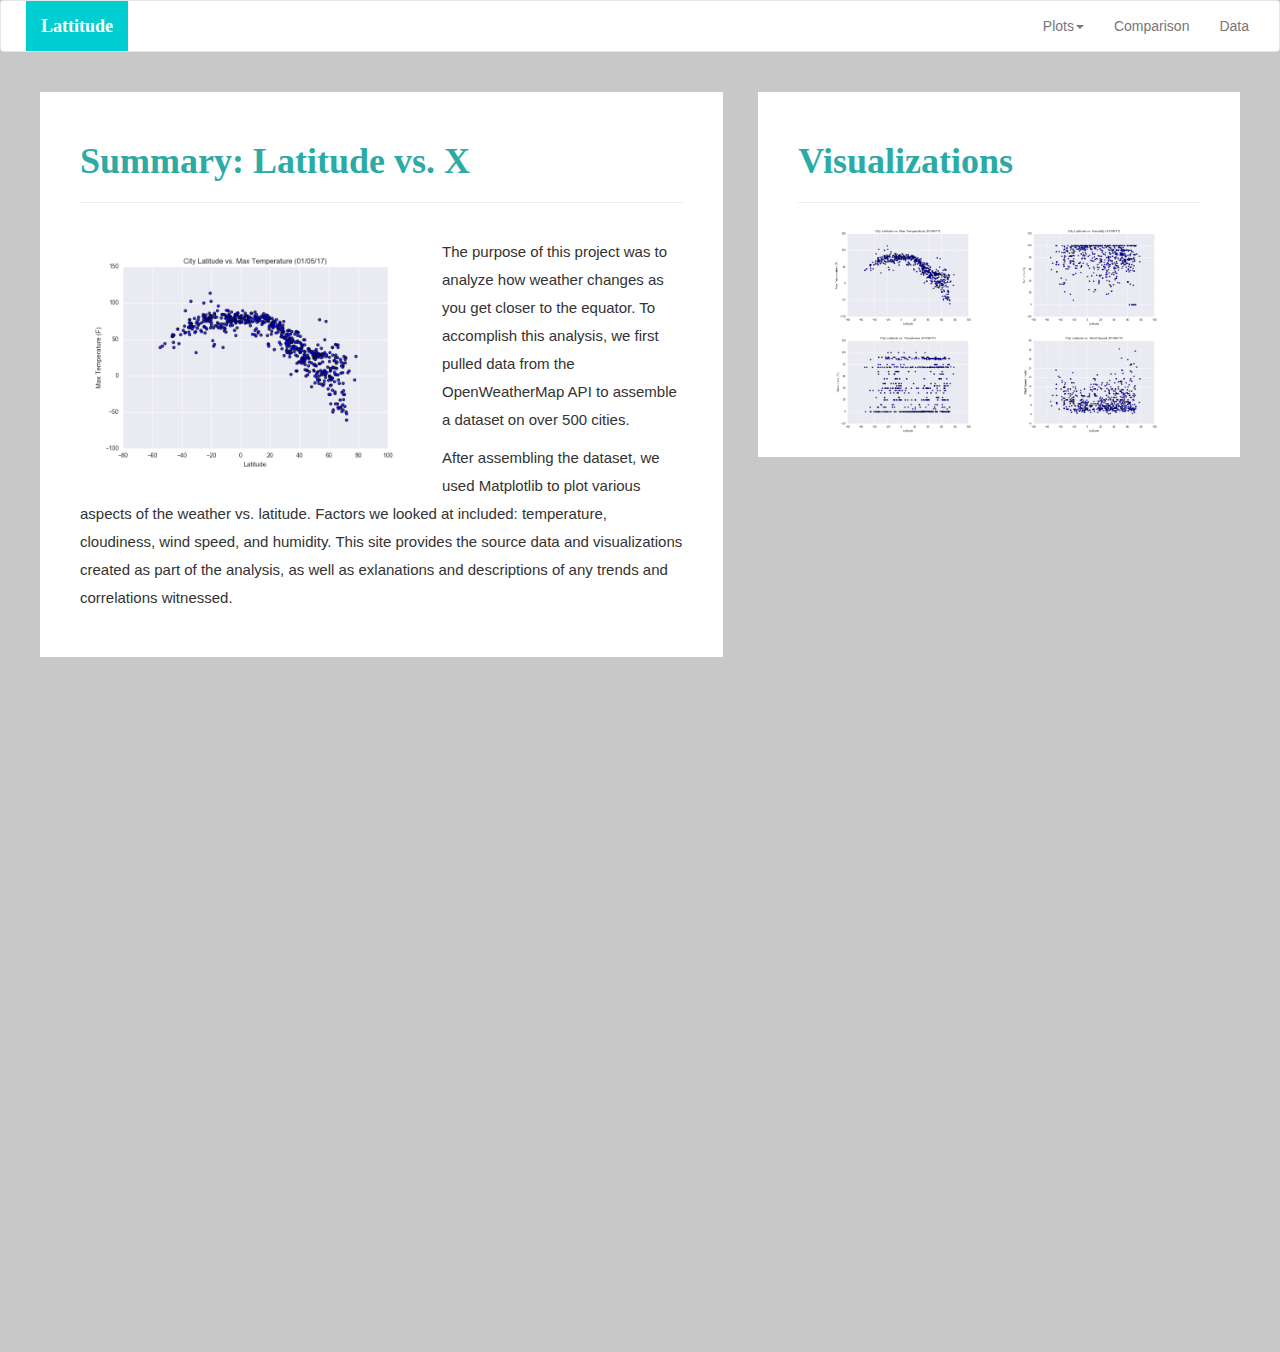
<file: index.html>
<!DOCTYPE html>
<html lang = "en-us">

<head>
    <meta charset="UTF-8">
    <title>Web Visualization Dashboard (Latitude)</title>

    <!-- Bring in our bootstrap stylesheet-->
    <link rel="stylesheet" href="https://maxcdn.bootstrapcdn.com/bootstrap/3.3.7/css/bootstrap.min.css" integrity="sha384-BVYiiSIFeK1dGmJRAkycuHAHRg32OmUcww7on3RYdg4Va+PmSTsz/K68vbdEjh4u" crossorigin="anonymous">
    <link rel="stylesheet" href="style.css">
    <script src="https://code.jquery.com/jquery-3.3.1.slim.min.js" integrity="sha384-q8i/X+965DzO0rT7abK41JStQIAqVgRVzpbzo5smXKp4YfRvH+8abtTE1Pi6jizo" crossorigin="anonymous"></script>
    <script src="https://cdnjs.cloudflare.com/ajax/libs/popper.js/1.14.7/umd/popper.min.js" integrity="sha384-UO2eT0CpHqdSJQ6hJty5KVphtPhzWj9WO1clHTMGa3JDZwrnQq4sF86dIHNDz0W1" crossorigin="anonymous"></script>
    <script src="https://stackpath.bootstrapcdn.com/bootstrap/4.3.0/js/bootstrap.min.js" integrity="sha384-7aThvCh9TypR7fIc2HV4O/nFMVCBwyIUKL8XCtKE+8xgCgl/PQGuFsvShjr74PBp" crossorigin="anonymous"></script>
</head>



    <nav class="navbar navbar-default">
            <div class="navbar-container container-fluid">
                <!-- Brand and toggle get grouped for better mobile display -->
                <div class="navbar-header">
                    <button type="button" class="navbar-toggle collapsed" data-toggle="collapse" data-target="#bs-example-navbar-collapse-1" aria-expanded="false">
                        <span class="sr-only">Toggle navigation</span>
                        <span class="icon-bar"></span>
                        <span class="icon-bar"></span>
                        <span class="icon-bar"></span>
                    </button>
                    <a class="navbar-brand" style="color:white" href="#">Lattitude</a>
                </div>

                <!-- Right section of navbar -->
                <div class="collapse navbar-collapse" id="bs-example-navbar-collapse-1">
                    <ul class="nav navbar-nav navbar-right">

                        <li class="dropdown">
                            <a href="#" class="dropdown-toggle" data-toggle="dropdown" role="button" aria-haspopup="true" aria-expanded="false">Plots<span class="caret"></span></a>
                            <ul class="dropdown-menu">
                                <li><a href="Visualizations/visualizations_max_temperature.html">Max Temperature</a></li>
                                <li><a href="Visualizations/visualizations_humidity.html">Humidity</a></li>
                                <li><a href="Visualizations/visualizations_cloudiness.html">Cloudiness</a></li>
                                <li><a href="Visualizations/visualizations_wind_speed.html">Wind Speed</a></li>
                            </ul>
                        </li>
                        <li><a href="Comparisons/comparisons_page.html">Comparison</a></li>
                        <li><a href="Data/data_page.html">Data</a></li>
                    </ul>
                </div>

             </div>
    </nav>

<body class = 'background'>
    <div class = "container-content container-fluid">

        <!--landing page main content summary-->
        <div class = "row">
            <div class = "col-md-7">
                <div class = "main-content">                
                    <h1 class = "header">Summary: Latitude vs. X</h1>
                    <hr>
                    <img class = "main-image" src = "Images/Fig1.png">
                    <section class = "main-text">
                        <p>The purpose of this project was to analyze how weather changes as you get closer to the equator. To accomplish this analysis, we first pulled data from the OpenWeatherMap API to assemble a dataset on over 500 cities.</p>
                        <p>After assembling the dataset, we used Matplotlib to plot various aspects of the weather vs. latitude. Factors we looked at included: temperature, cloudiness, wind speed, and humidity. This site provides the source data and visualizations created as part of the analysis, as well as exlanations and descriptions of any trends and correlations witnessed.</p>
                    </section>
                </div>
            </div> <!-- col-md-7 -->

            <!--Side section-->

            <div class = "col-md-5">
                <div class = "side-content">
                    <h1 class = 'header'>Visualizations</h1>
                    <hr>
                    <div class= "container-fluid">
                        <div class = "col-md-6 col-sm-3">
                            <a href = "Visualizations/visualizations_max_temperature.html">
                                <img class = "side-image" src = "Images/Fig1.png">
                            </a>
                        </div>
                        <div class = "col-md-6 col-sm-3">
                            <a href = "Visualizations/visualizations_humidity.html">
                                <img class = "side-image" src = "Images/Fig2.png">
                            </a>
                        </div>
                        <div class = "col-md-6 col-sm-3">
                            <a href = "Visualizations/visualizations_cloudiness.html">
                                <img class = "side-image" src = "Images/Fig3.png">
                            </a>
                        </div>
                        <div class = "col-md-6 col-sm-3">
                            <a href = "Visualizations/visualizations_wind_speed.html">
                                <img class = "side-image" src = "Images/Fig4.png">
                            </a>
                        </div>
                    </div> <!-- container-fluid-->

                </div> <!--side-content-->

            </div> <!-- col-md-5 -->

        </div> <!-- row -->



    </div>
        

</body>
</html>
</file>
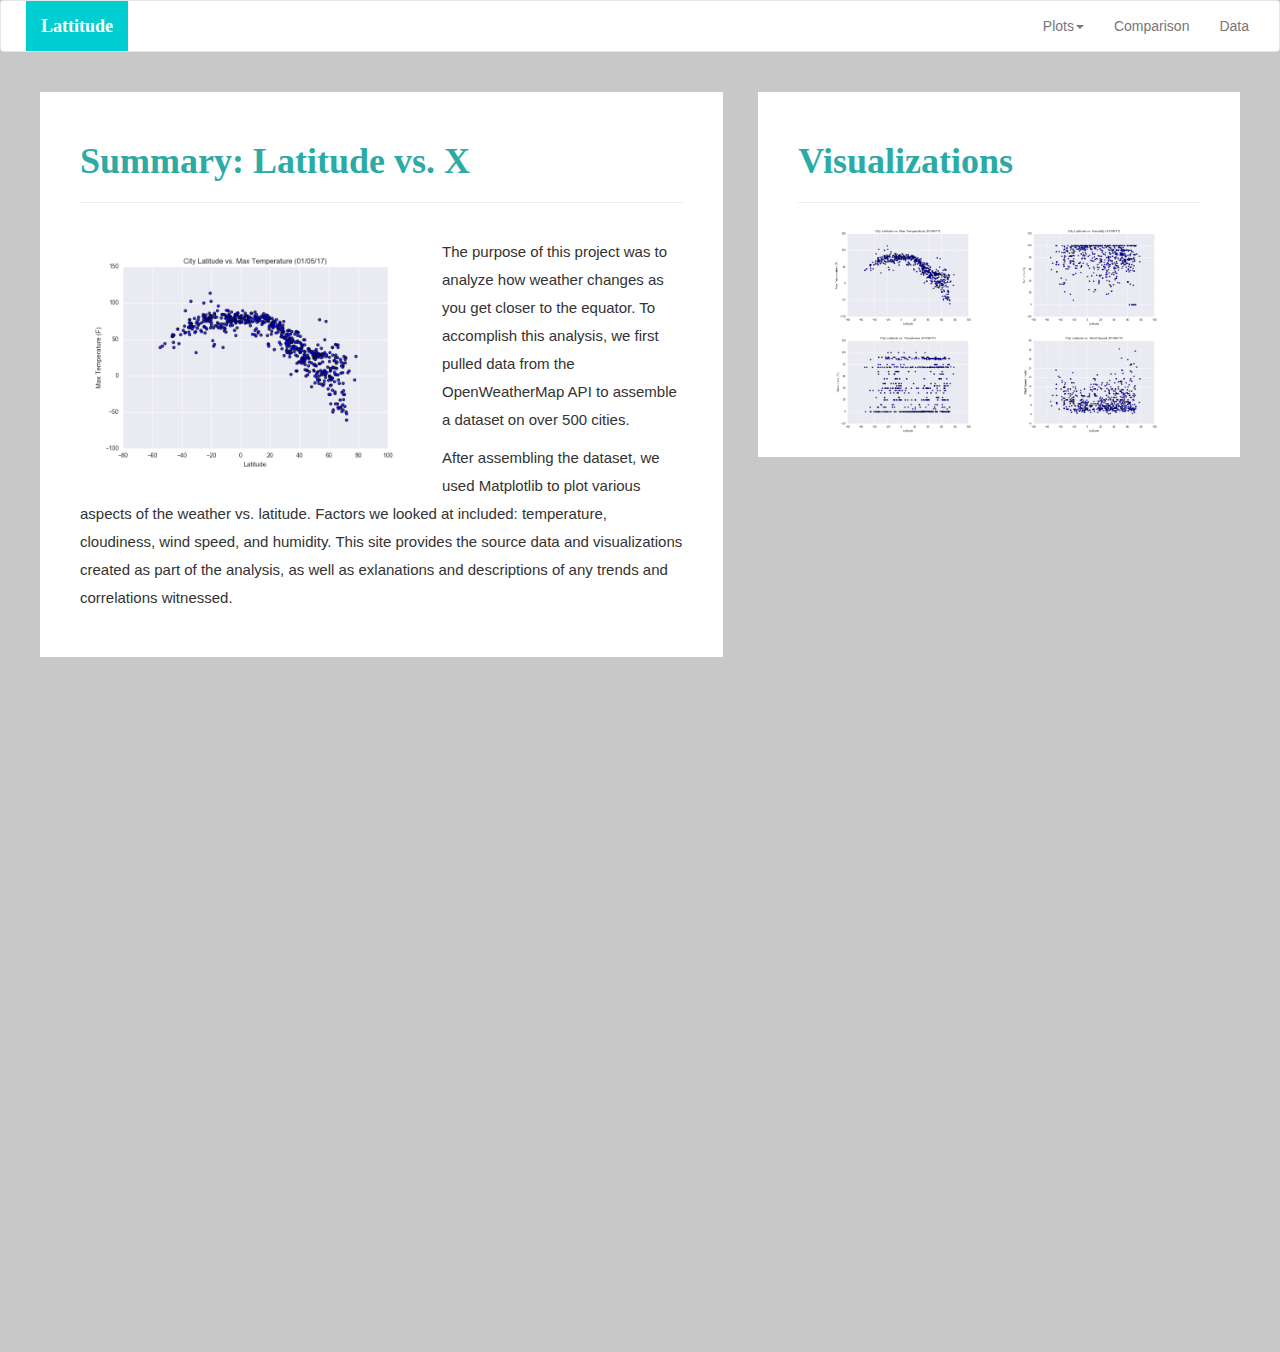
<file: landing_page.html>
<!DOCTYPE html>
<html lang = "en-us">

<head>
    <meta charset="UTF-8">
    <title>Web Visualization Dashboard (Latitude)</title>

    <!-- Bring in our bootstrap stylesheet-->
    <link rel="stylesheet" href="https://maxcdn.bootstrapcdn.com/bootstrap/3.3.7/css/bootstrap.min.css" integrity="sha384-BVYiiSIFeK1dGmJRAkycuHAHRg32OmUcww7on3RYdg4Va+PmSTsz/K68vbdEjh4u" crossorigin="anonymous">
    <link rel="stylesheet" href="style.css">
    <script src="https://code.jquery.com/jquery-3.3.1.slim.min.js" integrity="sha384-q8i/X+965DzO0rT7abK41JStQIAqVgRVzpbzo5smXKp4YfRvH+8abtTE1Pi6jizo" crossorigin="anonymous"></script>
    <script src="https://cdnjs.cloudflare.com/ajax/libs/popper.js/1.14.7/umd/popper.min.js" integrity="sha384-UO2eT0CpHqdSJQ6hJty5KVphtPhzWj9WO1clHTMGa3JDZwrnQq4sF86dIHNDz0W1" crossorigin="anonymous"></script>
    <script src="https://stackpath.bootstrapcdn.com/bootstrap/4.3.0/js/bootstrap.min.js" integrity="sha384-7aThvCh9TypR7fIc2HV4O/nFMVCBwyIUKL8XCtKE+8xgCgl/PQGuFsvShjr74PBp" crossorigin="anonymous"></script>
</head>



    <nav class="navbar navbar-default">
            <div class="navbar-container container-fluid">
                <!-- Brand and toggle get grouped for better mobile display -->
                <div class="navbar-header">
                    <button type="button" class="navbar-toggle collapsed" data-toggle="collapse" data-target="#bs-example-navbar-collapse-1" aria-expanded="false">
                        <span class="sr-only">Toggle navigation</span>
                        <span class="icon-bar"></span>
                        <span class="icon-bar"></span>
                        <span class="icon-bar"></span>
                    </button>
                    <a class="navbar-brand" style="color:white" href="landing_page.html">Lattitude</a>
                </div>

                <!-- Right section of navbar -->
                <div class="collapse navbar-collapse" id="bs-example-navbar-collapse-1">
                    <ul class="nav navbar-nav navbar-right">

                        <li class="dropdown">
                            <a href="#" class="dropdown-toggle" data-toggle="dropdown" role="button" aria-haspopup="true" aria-expanded="false">Plots<span class="caret"></span></a>
                            <ul class="dropdown-menu">
                                <li><a href="Visualizations/visualizations_max_temperature.html">Max Temperature</a></li>
                                <li><a href="Visualizations/visualizations_humidity.html">Humidity</a></li>
                                <li><a href="Visualizations/visualizations_cloudiness.html">Cloudiness</a></li>
                                <li><a href="Visualizations/visualizations_wind_speed.html">Wind Speed</a></li>
                            </ul>
                        </li>
                        <li><a href="Comparisons/comparisons_page.html">Comparison</a></li>
                        <li><a href="Data/data_page.html">Data</a></li>
                    </ul>
                </div>

             </div>
    </nav>

<body class = 'background'>
    <div class = "container-content container-fluid">

        <!--landing page main content summary-->
        <div class = "row">
            <div class = "col-md-7">
                <div class = "main-content">                
                    <h1 class = "header">Summary: Latitude vs. X</h1>
                    <hr>
                    <img class = "main-image" src = "Images/Fig1.png">
                    <section class = "main-text">
                        <p>The purpose of this project was to analyze how weather changes as you get closer to the equator. To accomplish this analysis, we first pulled data from the OpenWeatherMap API to assemble a dataset on over 500 cities.</p>
                        <p>After assembling the dataset, we used Matplotlib to plot various aspects of the weather vs. latitude. Factors we looked at included: temperature, cloudiness, wind speed, and humidity. This site provides the source data and visualizations created as part of the analysis, as well as exlanations and descriptions of any trends and correlations witnessed.</p>
                    </section>
                </div>
            </div> <!-- col-md-7 -->

            <!--Side section-->

            <div class = "col-md-5">
                <div class = "side-content">
                    <h1 class = 'header'>Visualizations</h1>
                    <hr>
                    <div class= "container-fluid">
                        <div class = "col-md-6 col-sm-3">
                            <a href = "Visualizations/visualizations_max_temperature.html">
                                <img class = "side-image" src = "Images/Fig1.png">
                            </a>
                        </div>
                        <div class = "col-md-6 col-sm-3">
                            <a href = "Visualizations/visualizations_humidity.html">
                                <img class = "side-image" src = "Images/Fig2.png">
                            </a>
                        </div>
                        <div class = "col-md-6 col-sm-3">
                            <a href = "Visualizations/visualizations_cloudiness.html">
                                <img class = "side-image" src = "Images/Fig3.png">
                            </a>
                        </div>
                        <div class = "col-md-6 col-sm-3">
                            <a href = "Visualizations/visualizations_wind_speed.html">
                                <img class = "side-image" src = "Images/Fig4.png">
                            </a>
                        </div>
                    </div> <!-- container-fluid-->

                </div> <!--side-content-->

            </div> <!-- col-md-5 -->

        </div> <!-- row -->



    </div>
        

</body>
</html>
</file>
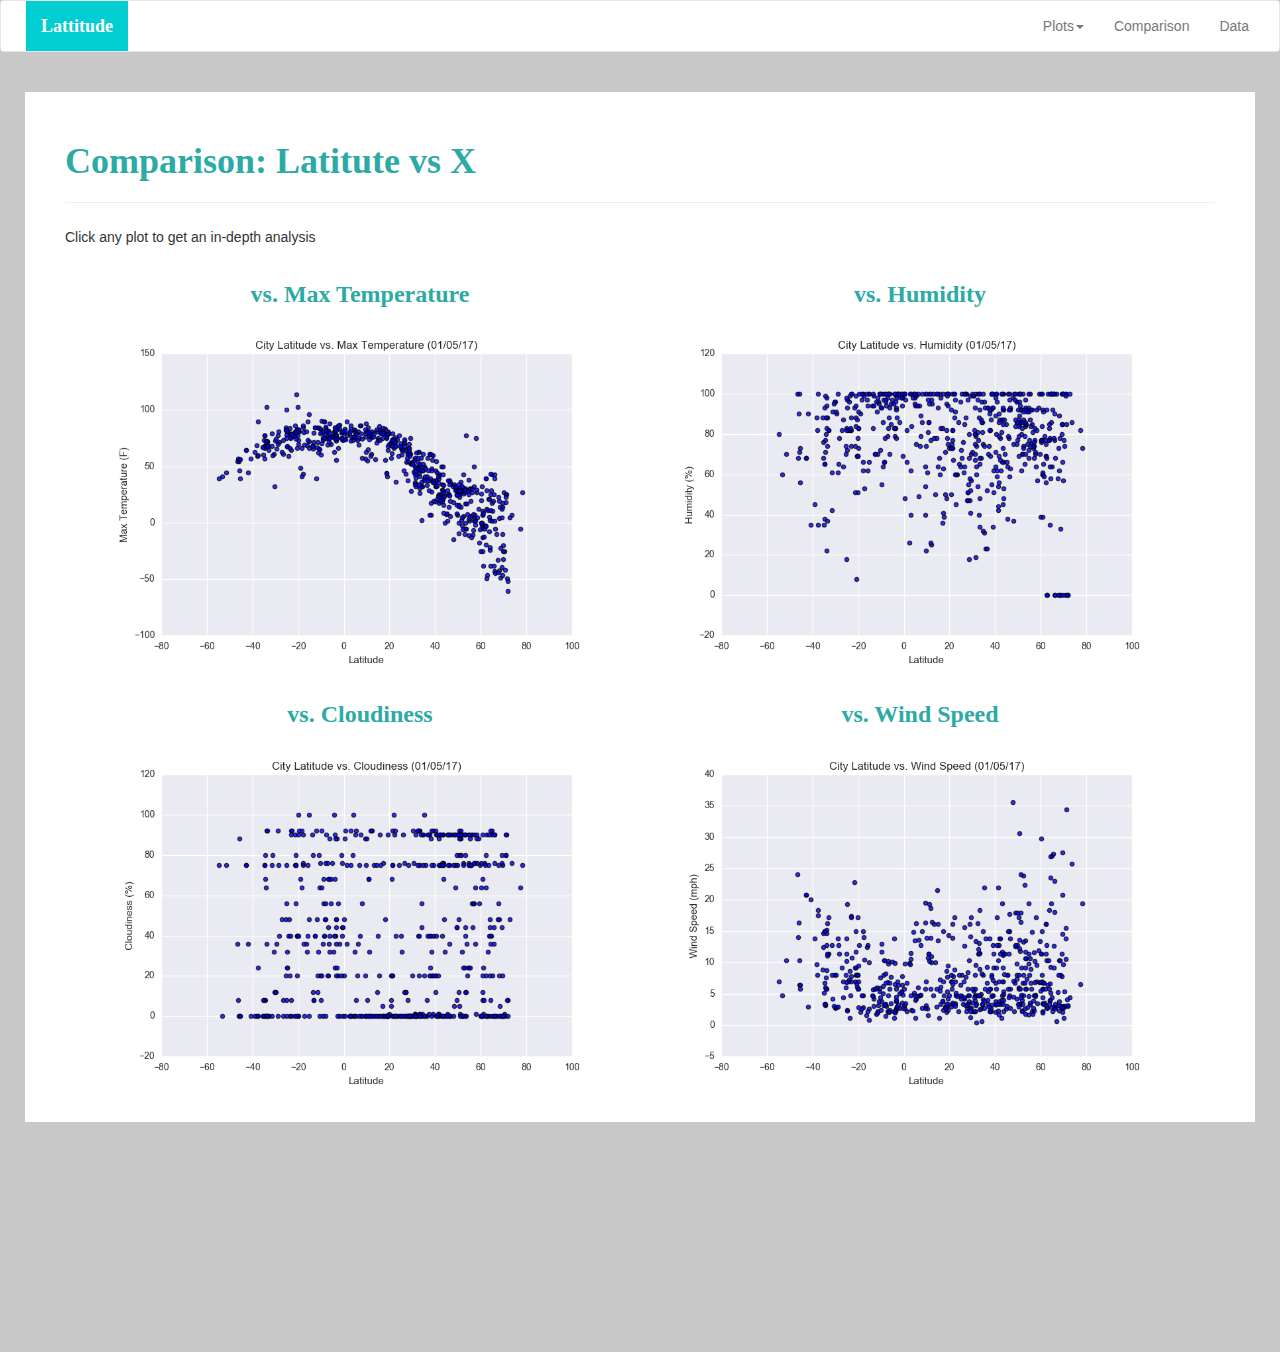
<file: Comparisons/comparisons_page.html>
<!-- Comparisons Page-->

<!DOCTYPE html>

<html lang = "en-us">

<head>
    <meta charset="UTF-8">
    <title>Comparisons Page</title>

    <!-- Bring in our bootstrap stylesheet-->
    <link rel="stylesheet" href="https://maxcdn.bootstrapcdn.com/bootstrap/3.3.7/css/bootstrap.min.css" integrity="sha384-BVYiiSIFeK1dGmJRAkycuHAHRg32OmUcww7on3RYdg4Va+PmSTsz/K68vbdEjh4u" crossorigin="anonymous">
    <link rel="stylesheet" href="../style.css">
    <script src="https://code.jquery.com/jquery-3.3.1.slim.min.js" integrity="sha384-q8i/X+965DzO0rT7abK41JStQIAqVgRVzpbzo5smXKp4YfRvH+8abtTE1Pi6jizo" crossorigin="anonymous"></script>
    <script src="https://cdnjs.cloudflare.com/ajax/libs/popper.js/1.14.7/umd/popper.min.js" integrity="sha384-UO2eT0CpHqdSJQ6hJty5KVphtPhzWj9WO1clHTMGa3JDZwrnQq4sF86dIHNDz0W1" crossorigin="anonymous"></script>
    <script src="https://stackpath.bootstrapcdn.com/bootstrap/4.3.0/js/bootstrap.min.js" integrity="sha384-7aThvCh9TypR7fIc2HV4O/nFMVCBwyIUKL8XCtKE+8xgCgl/PQGuFsvShjr74PBp" crossorigin="anonymous"></script>
</head>

<nav class="navbar navbar-default">
    <div class="navbar-container container-fluid">
        <!-- Brand and toggle get grouped for better mobile display -->
        <div class="navbar-header">
        <button type="button" class="navbar-toggle collapsed" data-toggle="collapse" data-target="#bs-example-navbar-collapse-1" aria-expanded="false">
            <span class="sr-only">Toggle navigation</span>
            <span class="icon-bar"></span>
            <span class="icon-bar"></span>
            <span class="icon-bar"></span>
        </button>
        <a class="navbar-brand" style="color:white" href="../index.html">Lattitude</a>
        </div>

        <!-- Right section of navbar -->
        <div class="collapse navbar-collapse" id="bs-example-navbar-collapse-1">
            <ul class="nav navbar-nav navbar-right">

                <li class="dropdown">
                    <a href="#" class="dropdown-toggle" data-toggle="dropdown" role="button" aria-haspopup="true" aria-expanded="false">Plots<span class="caret"></span></a>
                    <ul class="dropdown-menu">
                        <li><a href="../Visualizations/visualizations_max_temperature.html">Max Temperature</a></li>
                        <li><a href="../Visualizations/visualizations_humidity.html">Humidity</a></li>
                        <li><a href="../Visualizations/visualizations_cloudiness.html">Cloudiness</a></li>
                        <li><a href="../Visualizations/visualizations_wind_speed.html">Wind Speed</a></li>
                    </ul>
                </li>
                <li><a href="../Comparisons/comparisons_page.html">Comparison</a></li>
                <li><a href="../Data/data_page.html">Data</a></li>
            </ul>
        </div>

     </div>
</nav>

<body class = "background">
    <div class = "container-content container-fluid">

        <div class = "row">
                 <div class = "main-content">

                    <h1 class = "header">Comparison: Latitute vs X</h1>
                    <hr>
                    <p>Click any plot to get an in-depth analysis</p>

                    <div class = "container-fluid">

                        <div class = "col-md-6 col-sm-12">
                            <h3 class = "header" style = "text-align:center">vs. Max Temperature</h3>
                            <a href = "../Visualizations/visualizations_max_temperature.html">
                                 <img class = "side-image" src = "../Images/Fig1.png">
                            </a>
                        </div>
                        <div class = "col-md-6 col-sm-12">
                            <h3 class = "header" style = "text-align:center">vs. Humidity</h3>
                            <a href = "../Visualizations/visualizations_humidity.html">
                                <img class = "side-image" src = "../Images/Fig2.png">
                            </a>
                        </div>
                        <div class = "col-md-6 col-sm-12">
                            <h3 class = "header" style = "text-align:center">vs. Cloudiness</h3>
                            <a href = "../Visualizations/visualizations_cloudiness.html">
                                <img class = "side-image" src = "../Images/Fig3.png">
                            </a>
                        </div>
                        <div class = "col-md-6 col-sm-12">
                            <h3 class = "header" style = "text-align:center">vs. Wind Speed</h3>
                            <a href = "../Visualizations/visualizations_wind_speed.html">
                                <img class = "side-image" src = "../Images/Fig4.png">
                            </a>
                        </div>
                    </div><!--"container-fluid"-->
                </div><!-- Main-Content-->
        </div> <!-- Row-->
    </div> <!-- Container Content-->

</body>


</html>
</file>
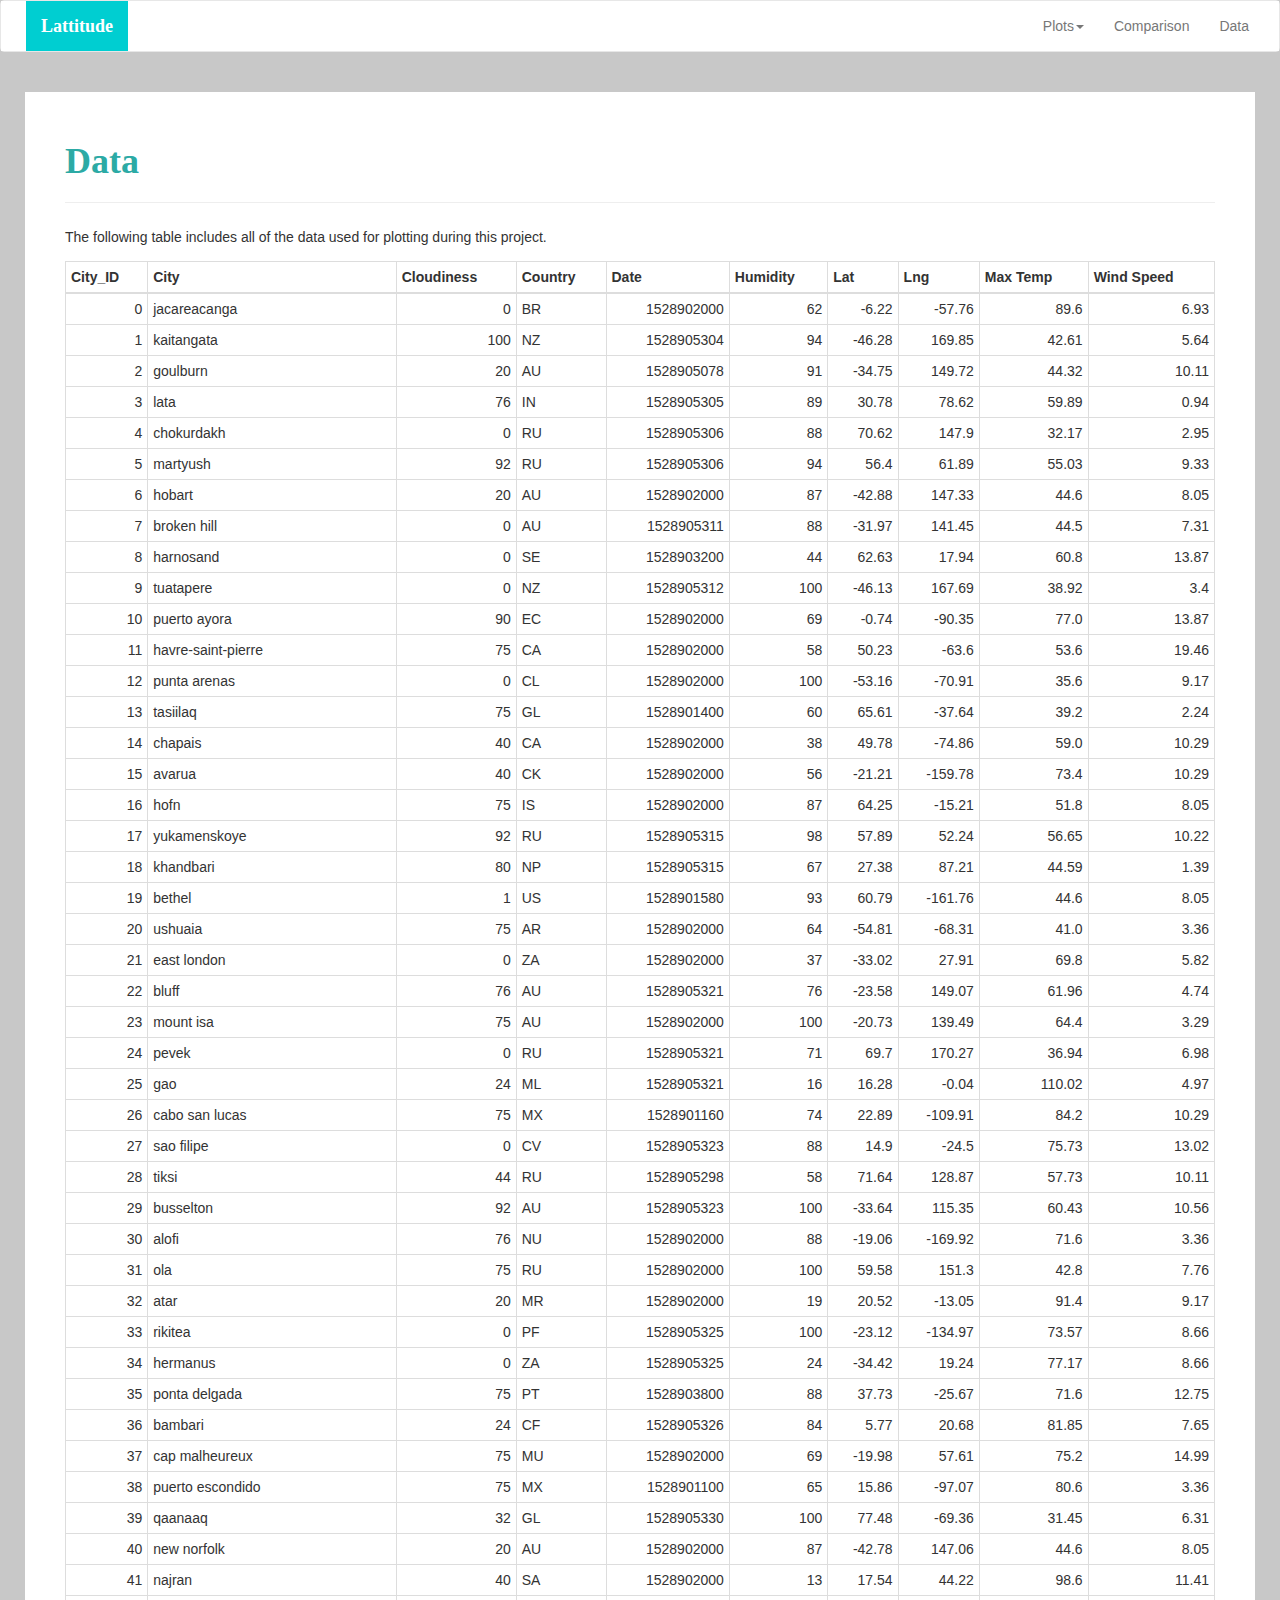
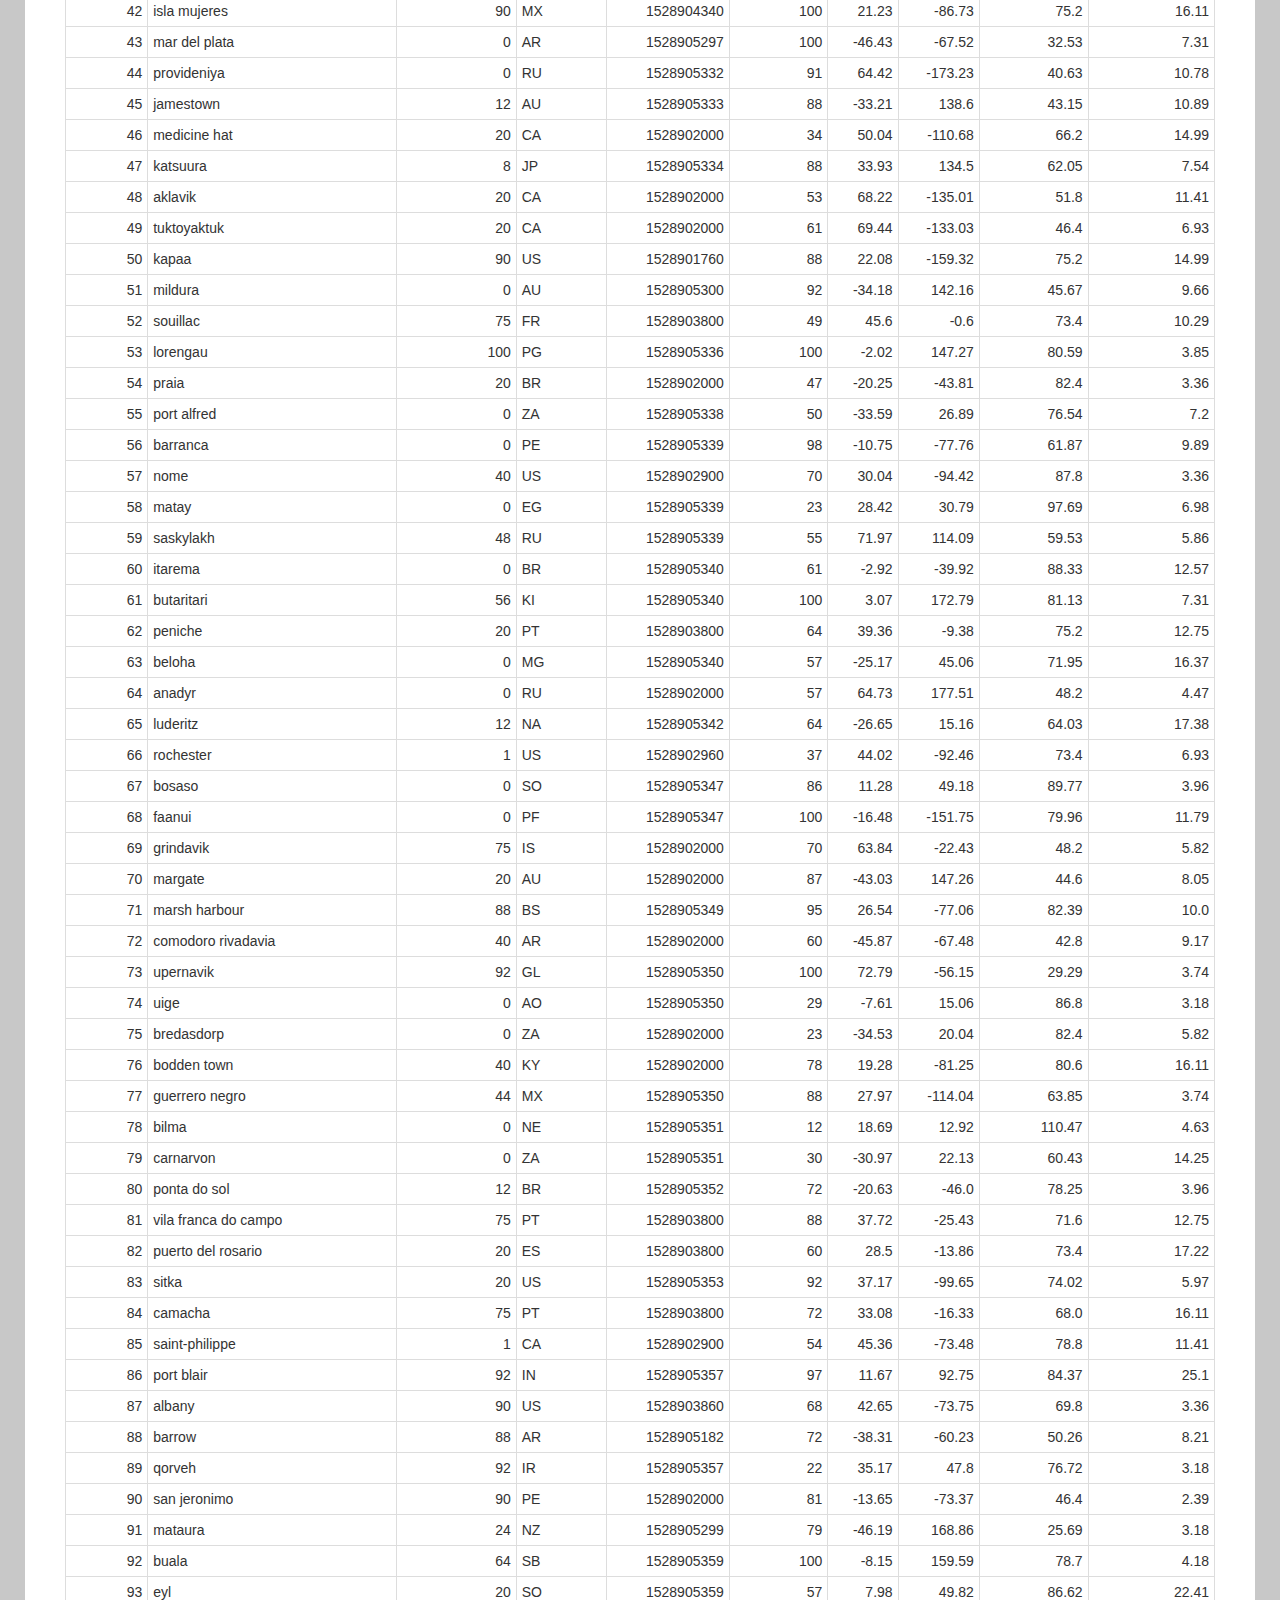
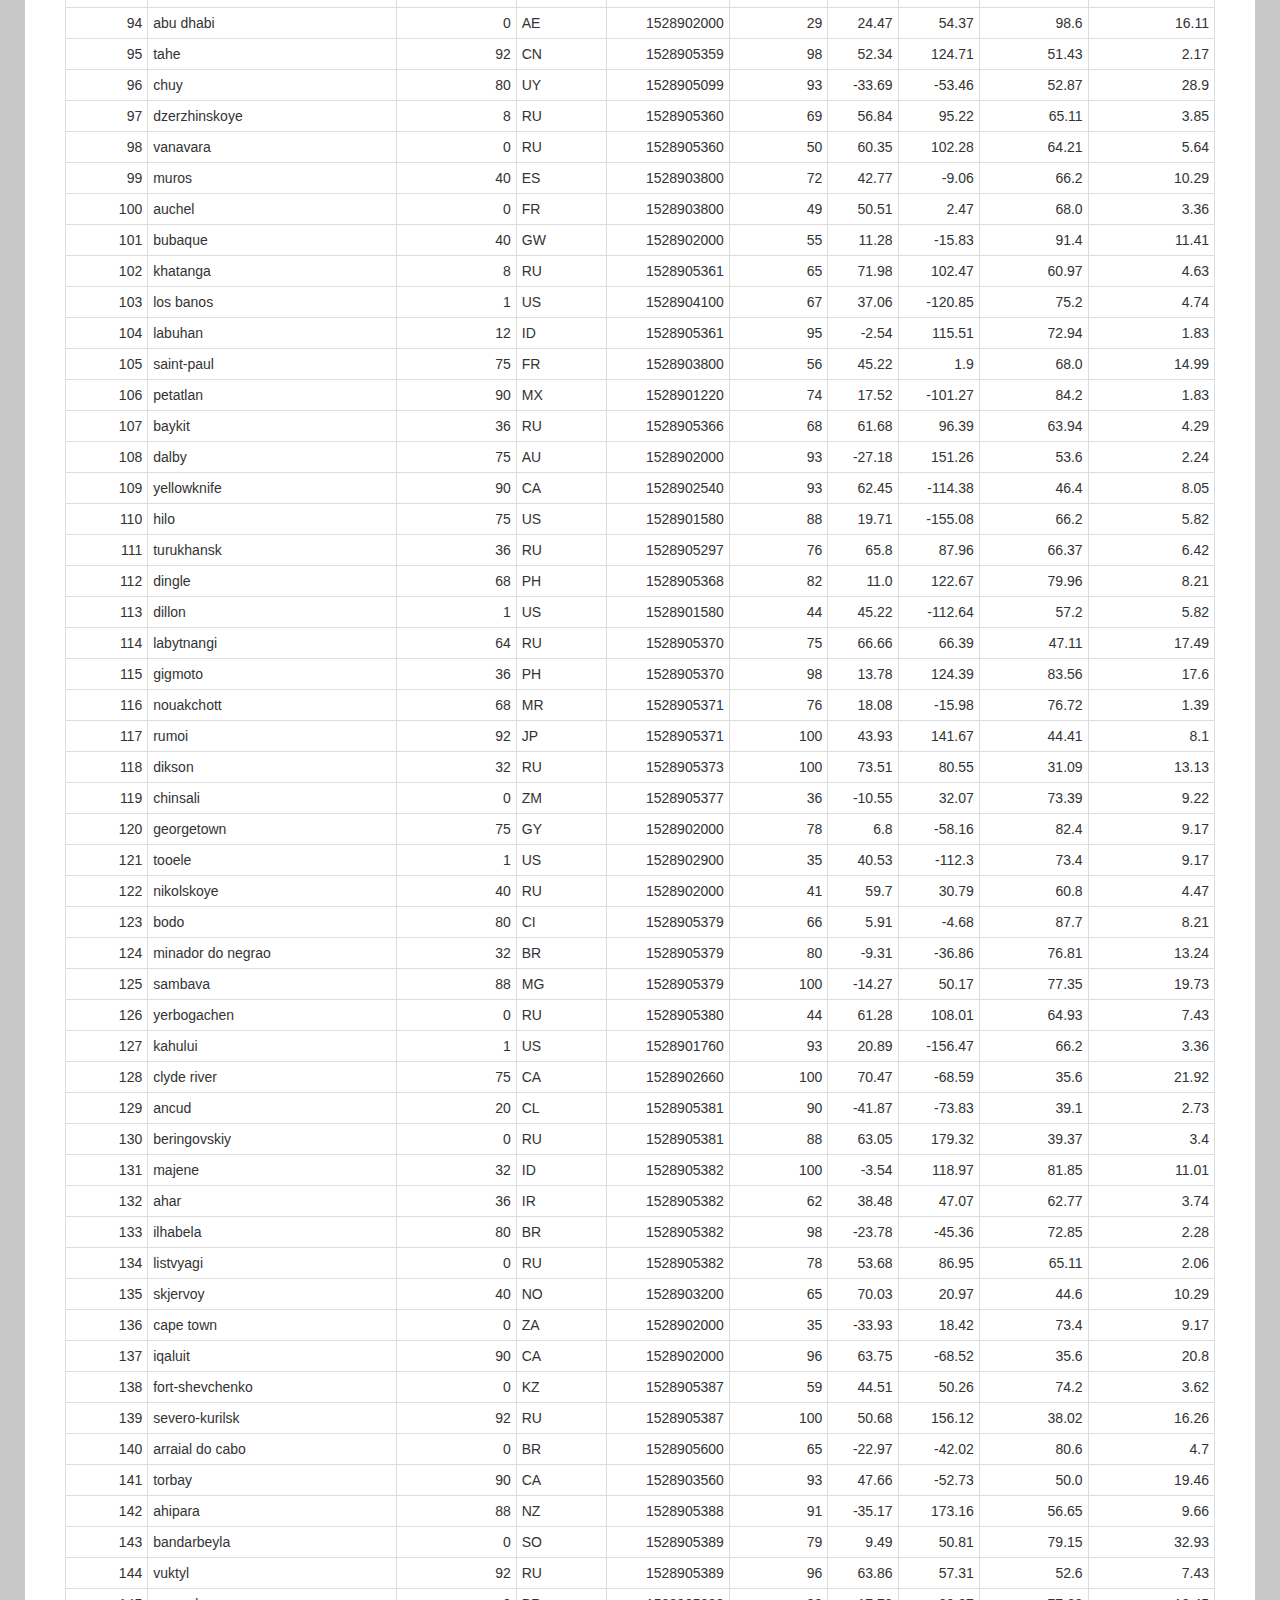
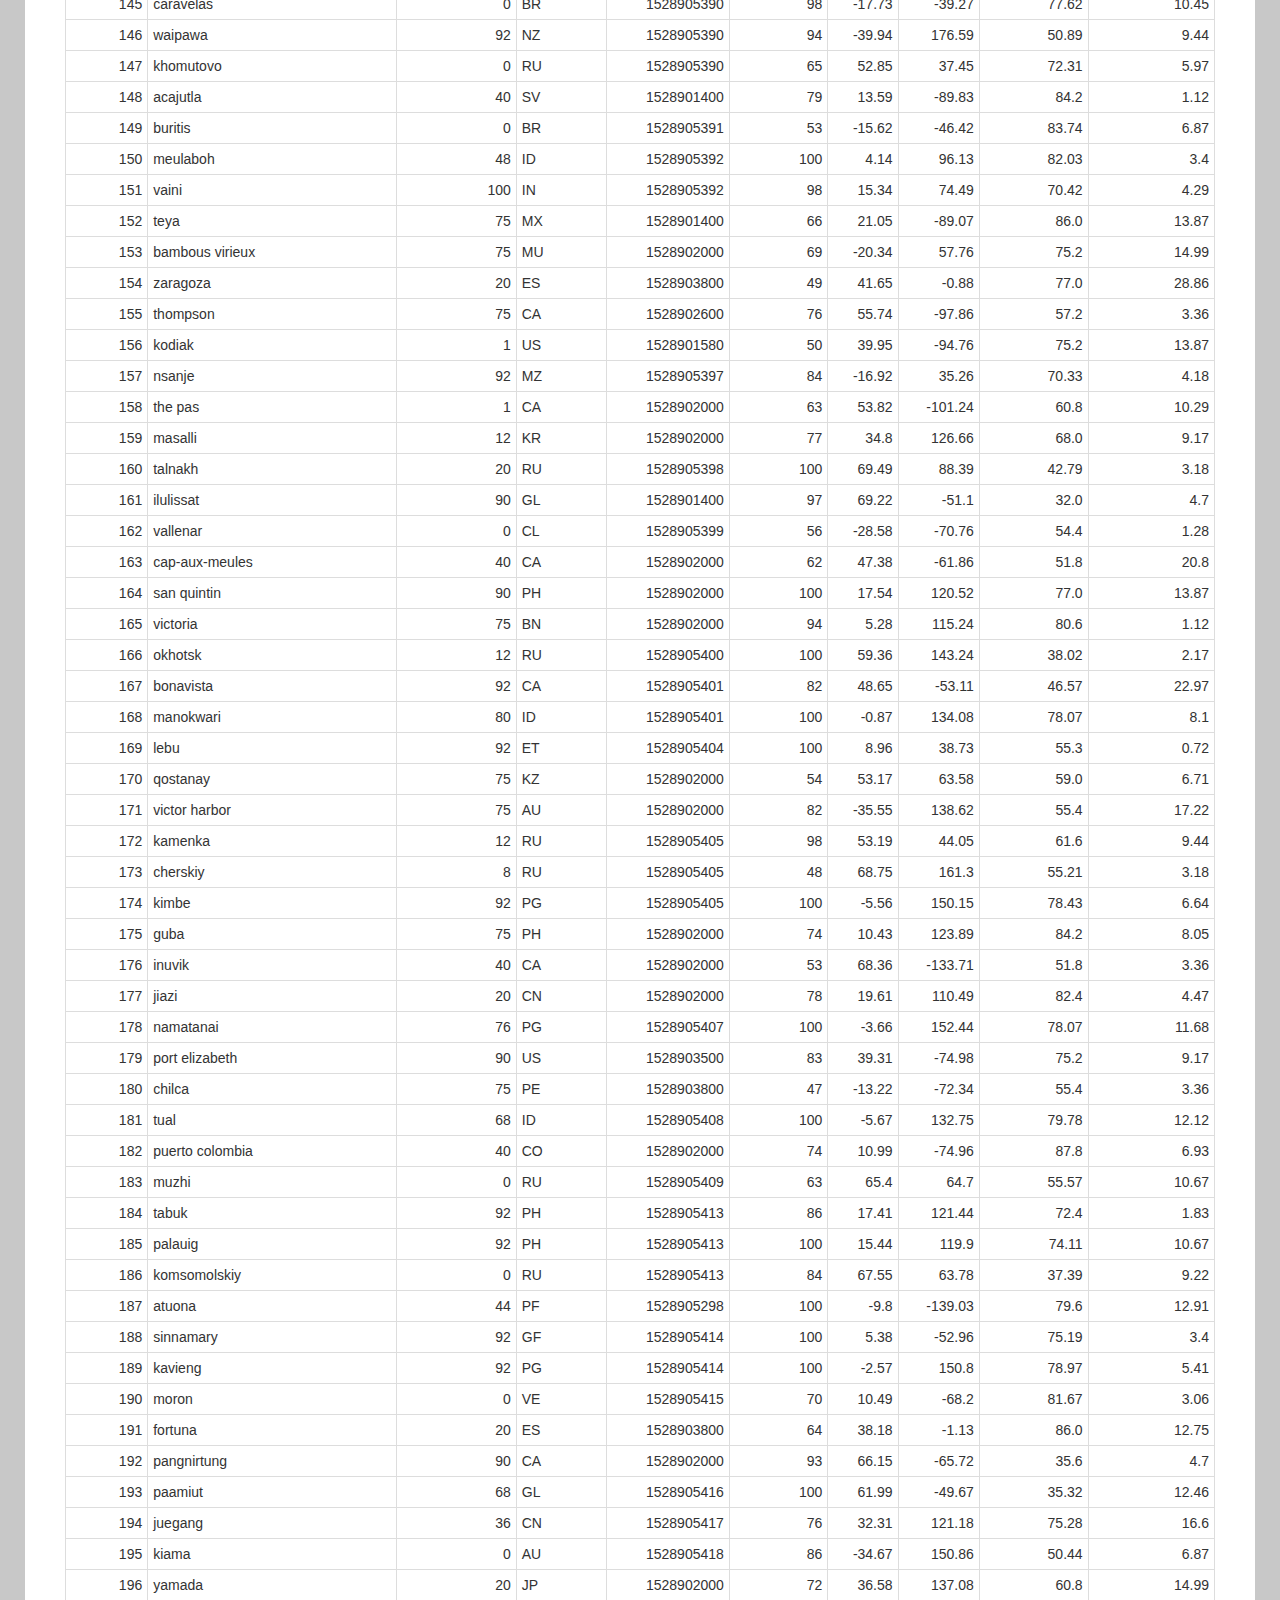
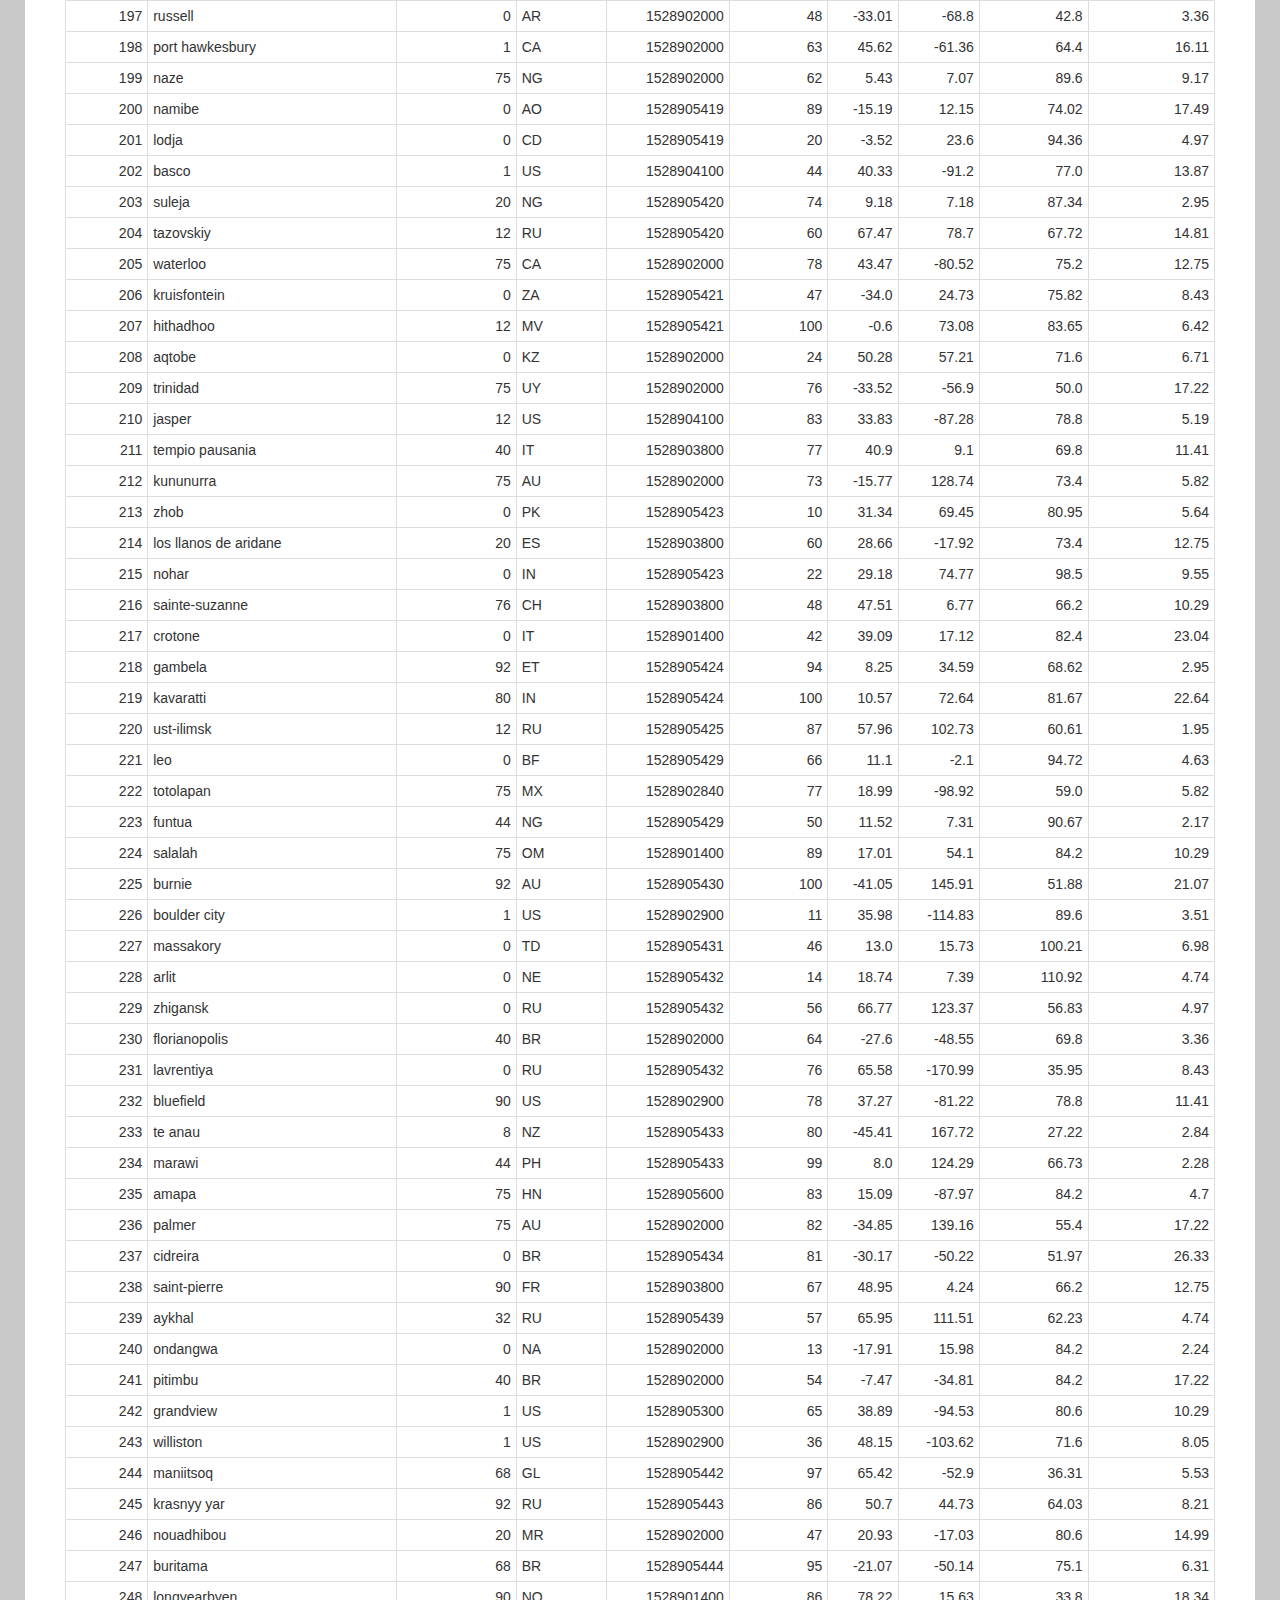
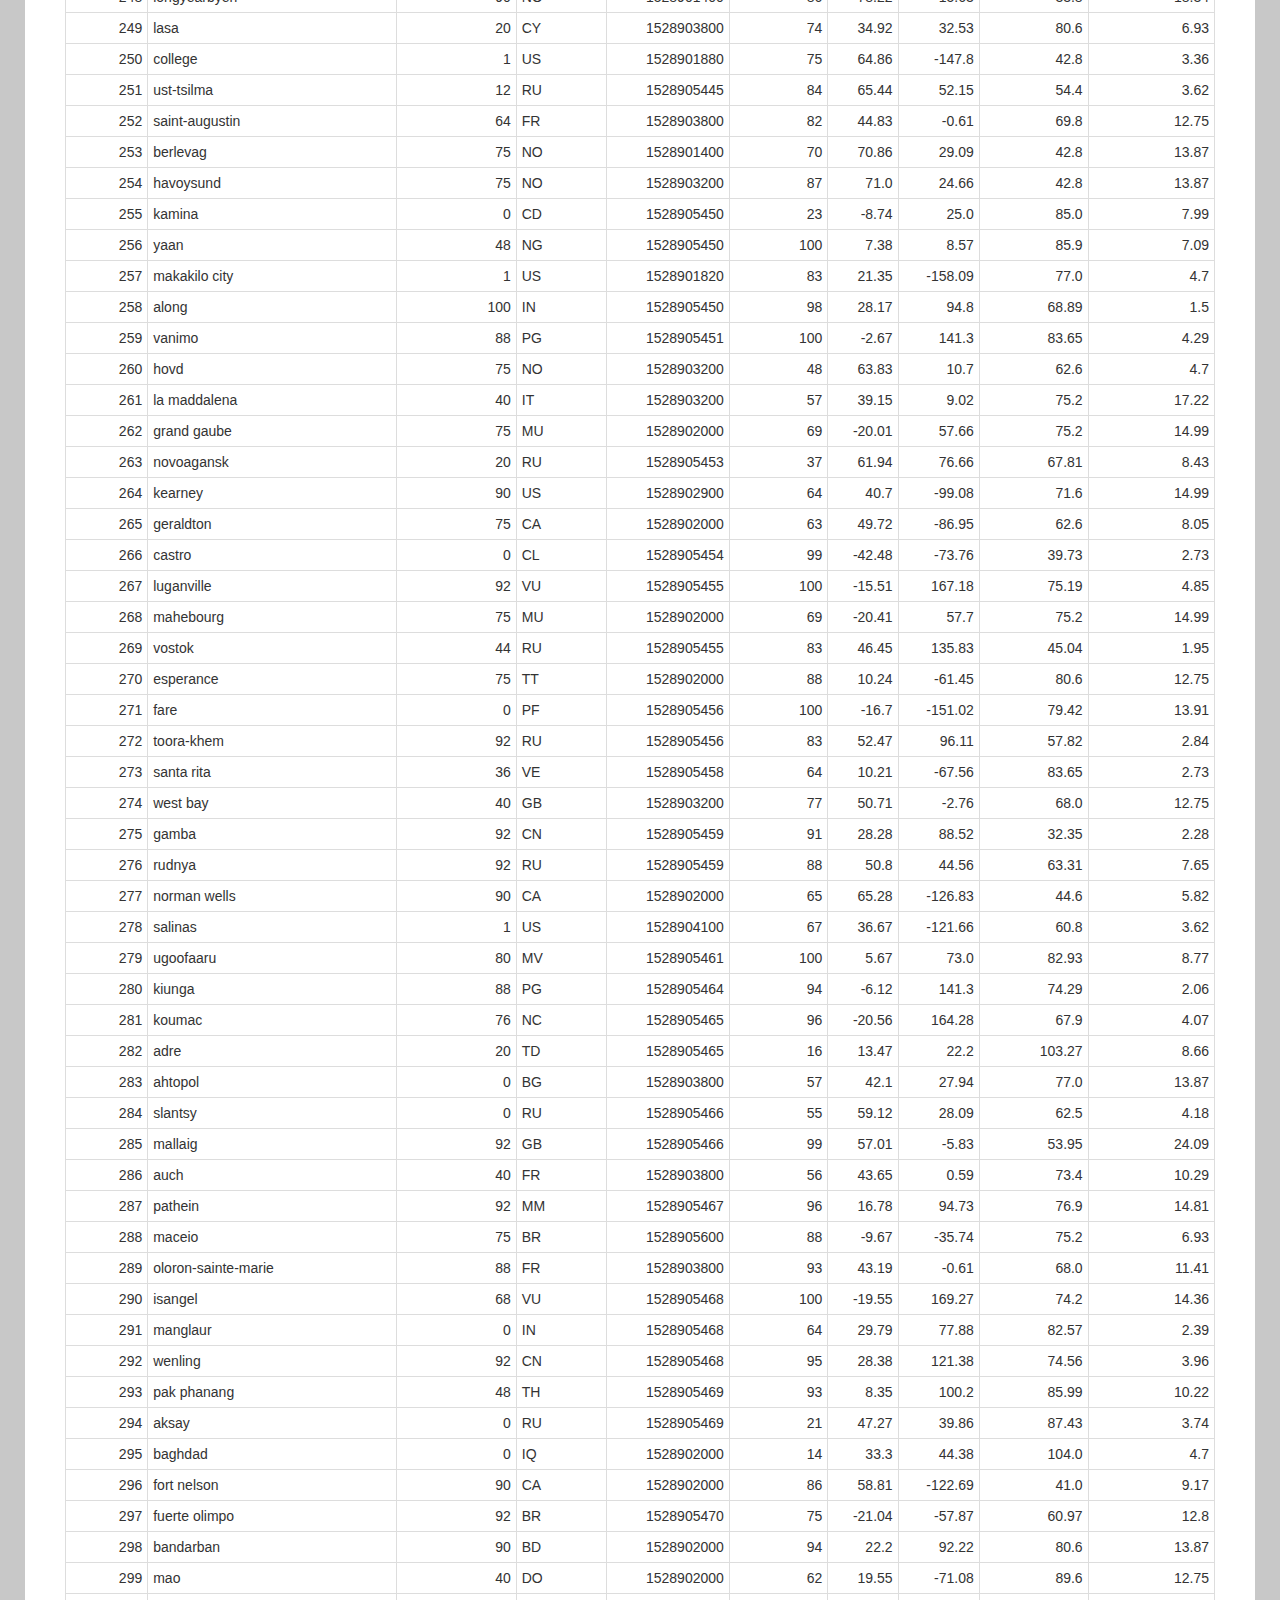
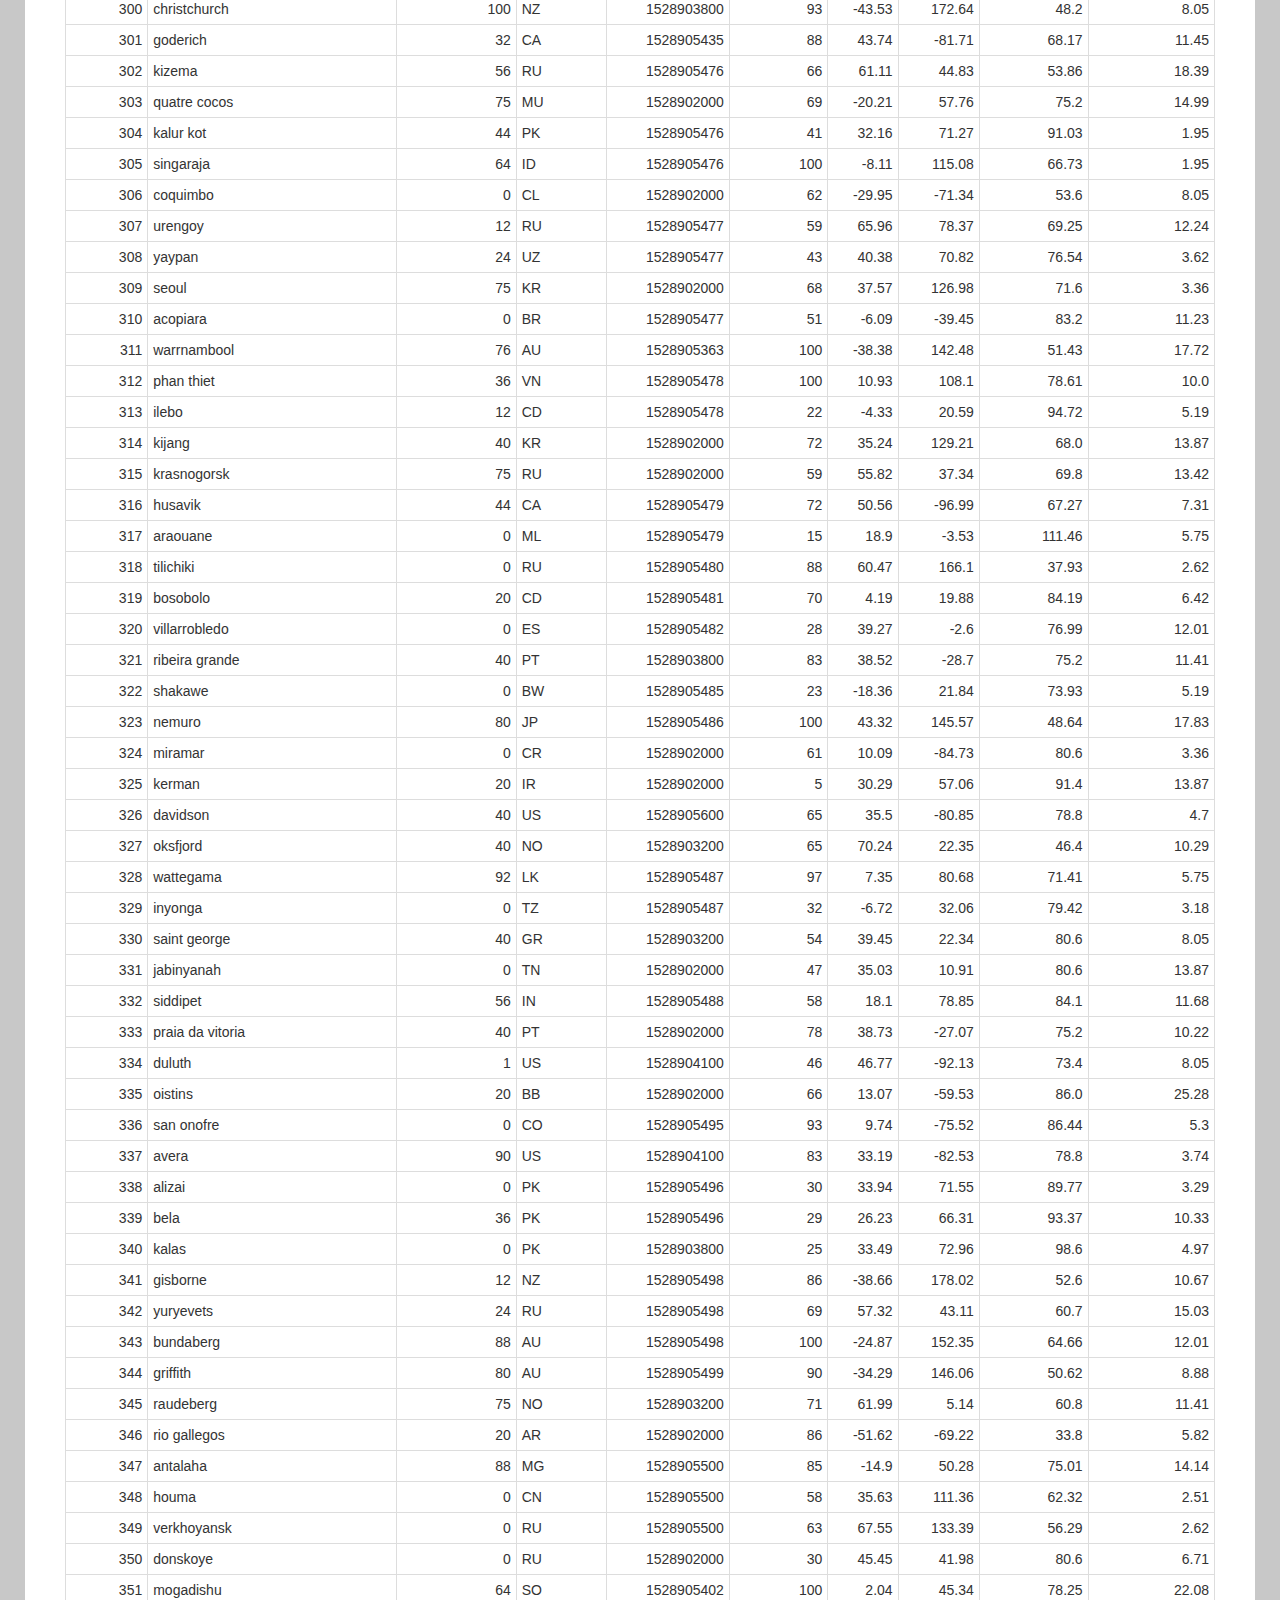
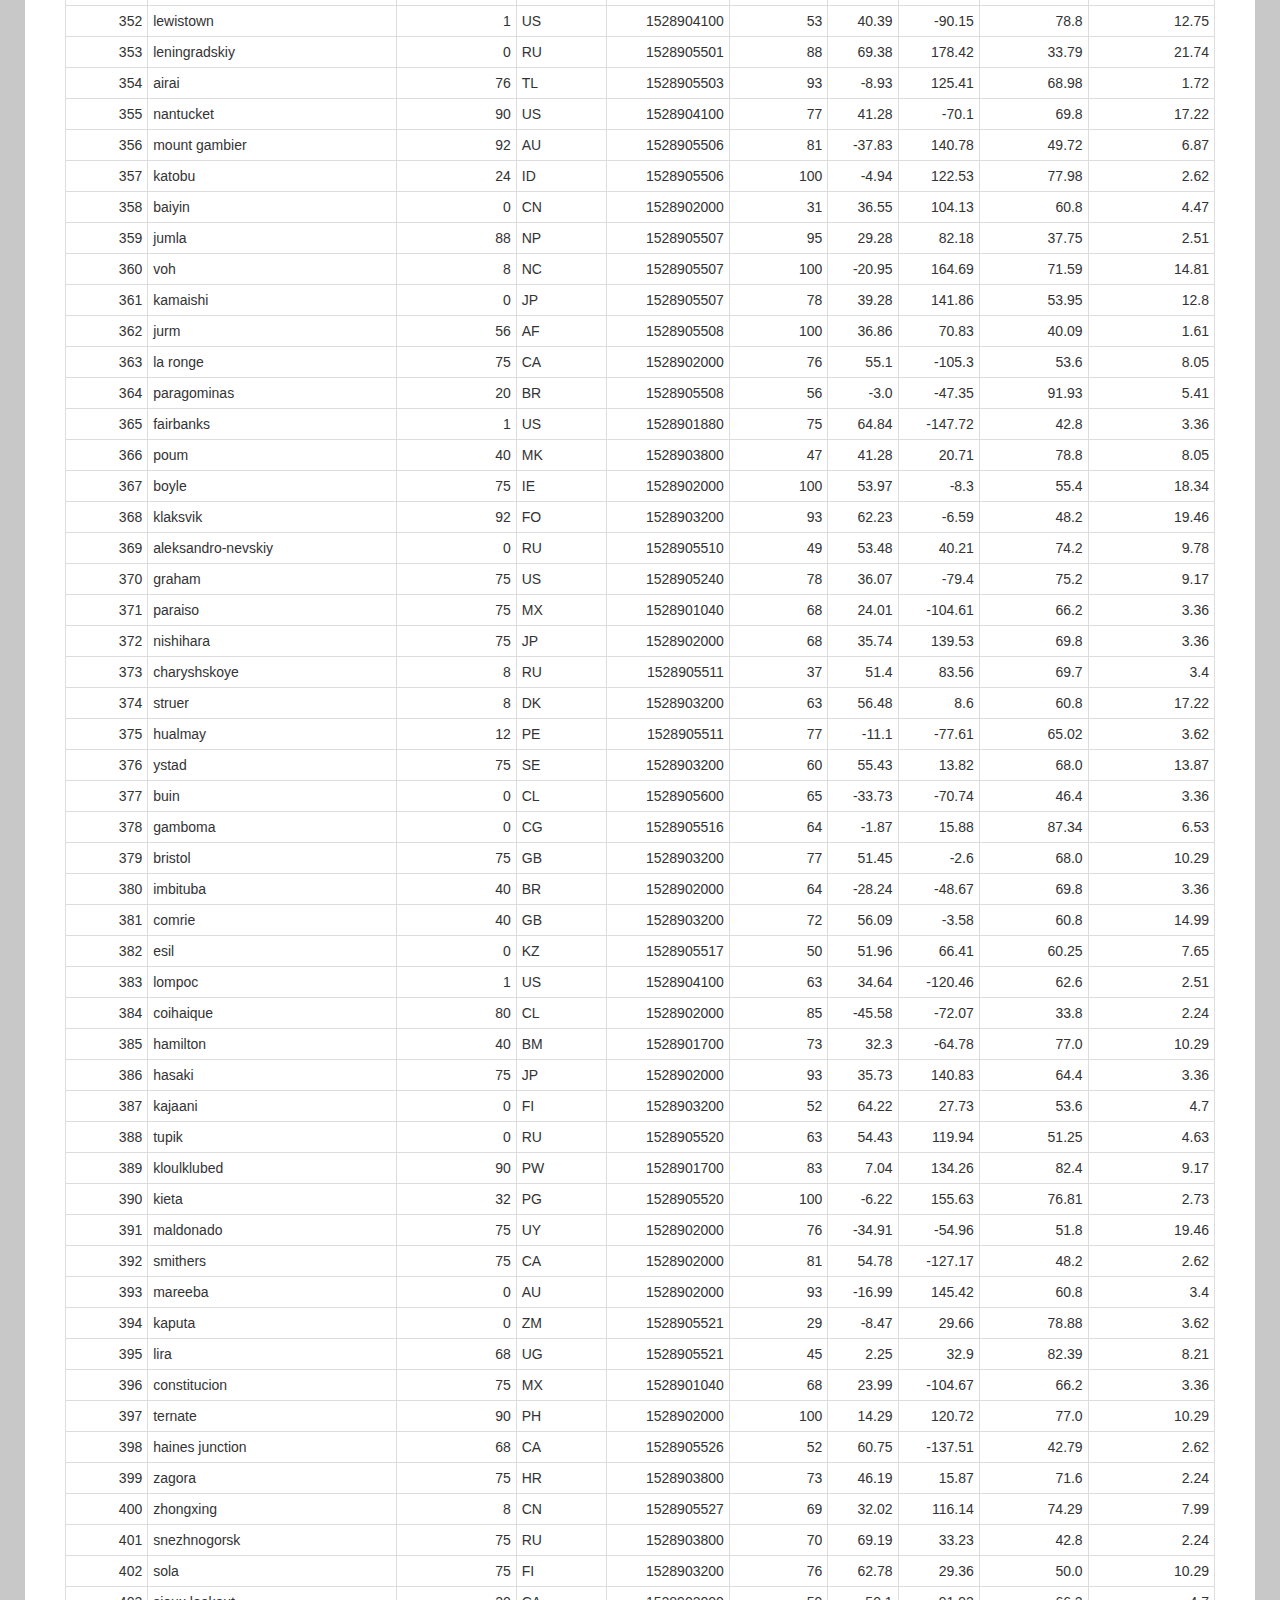
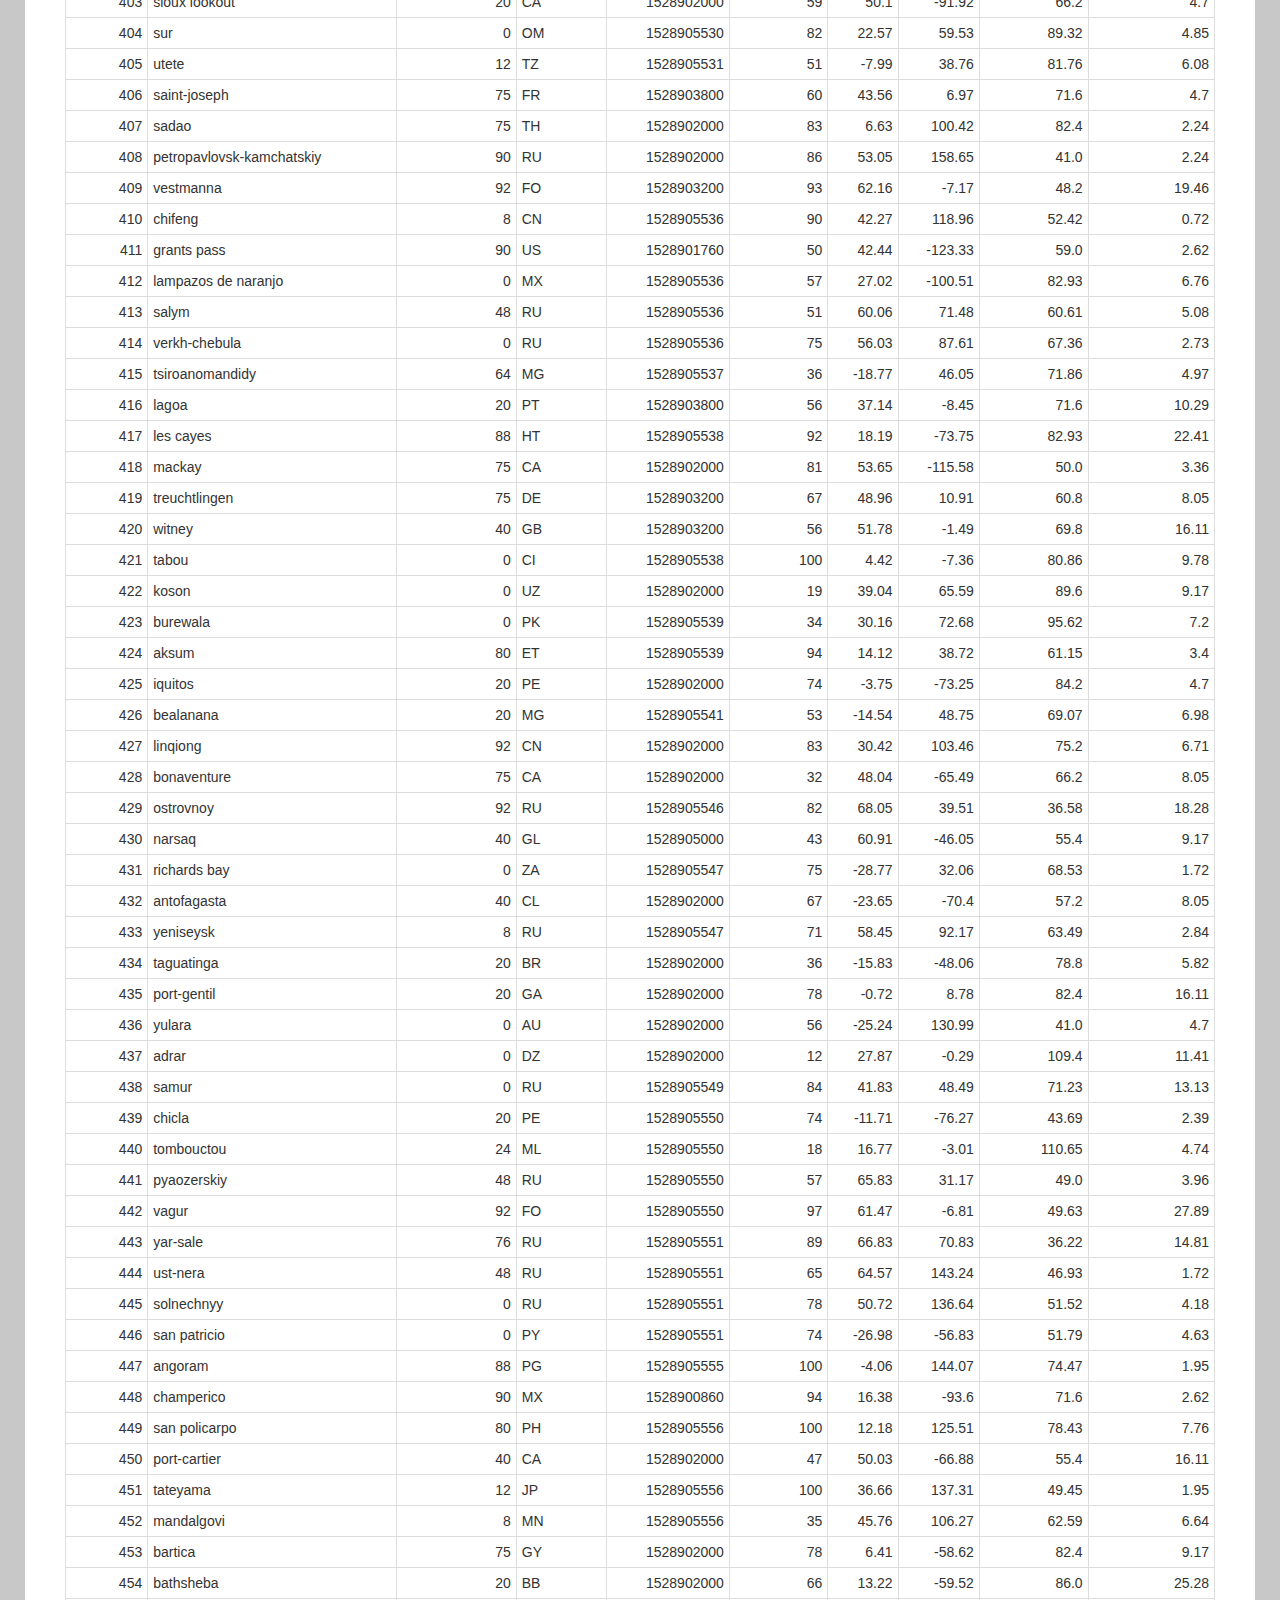
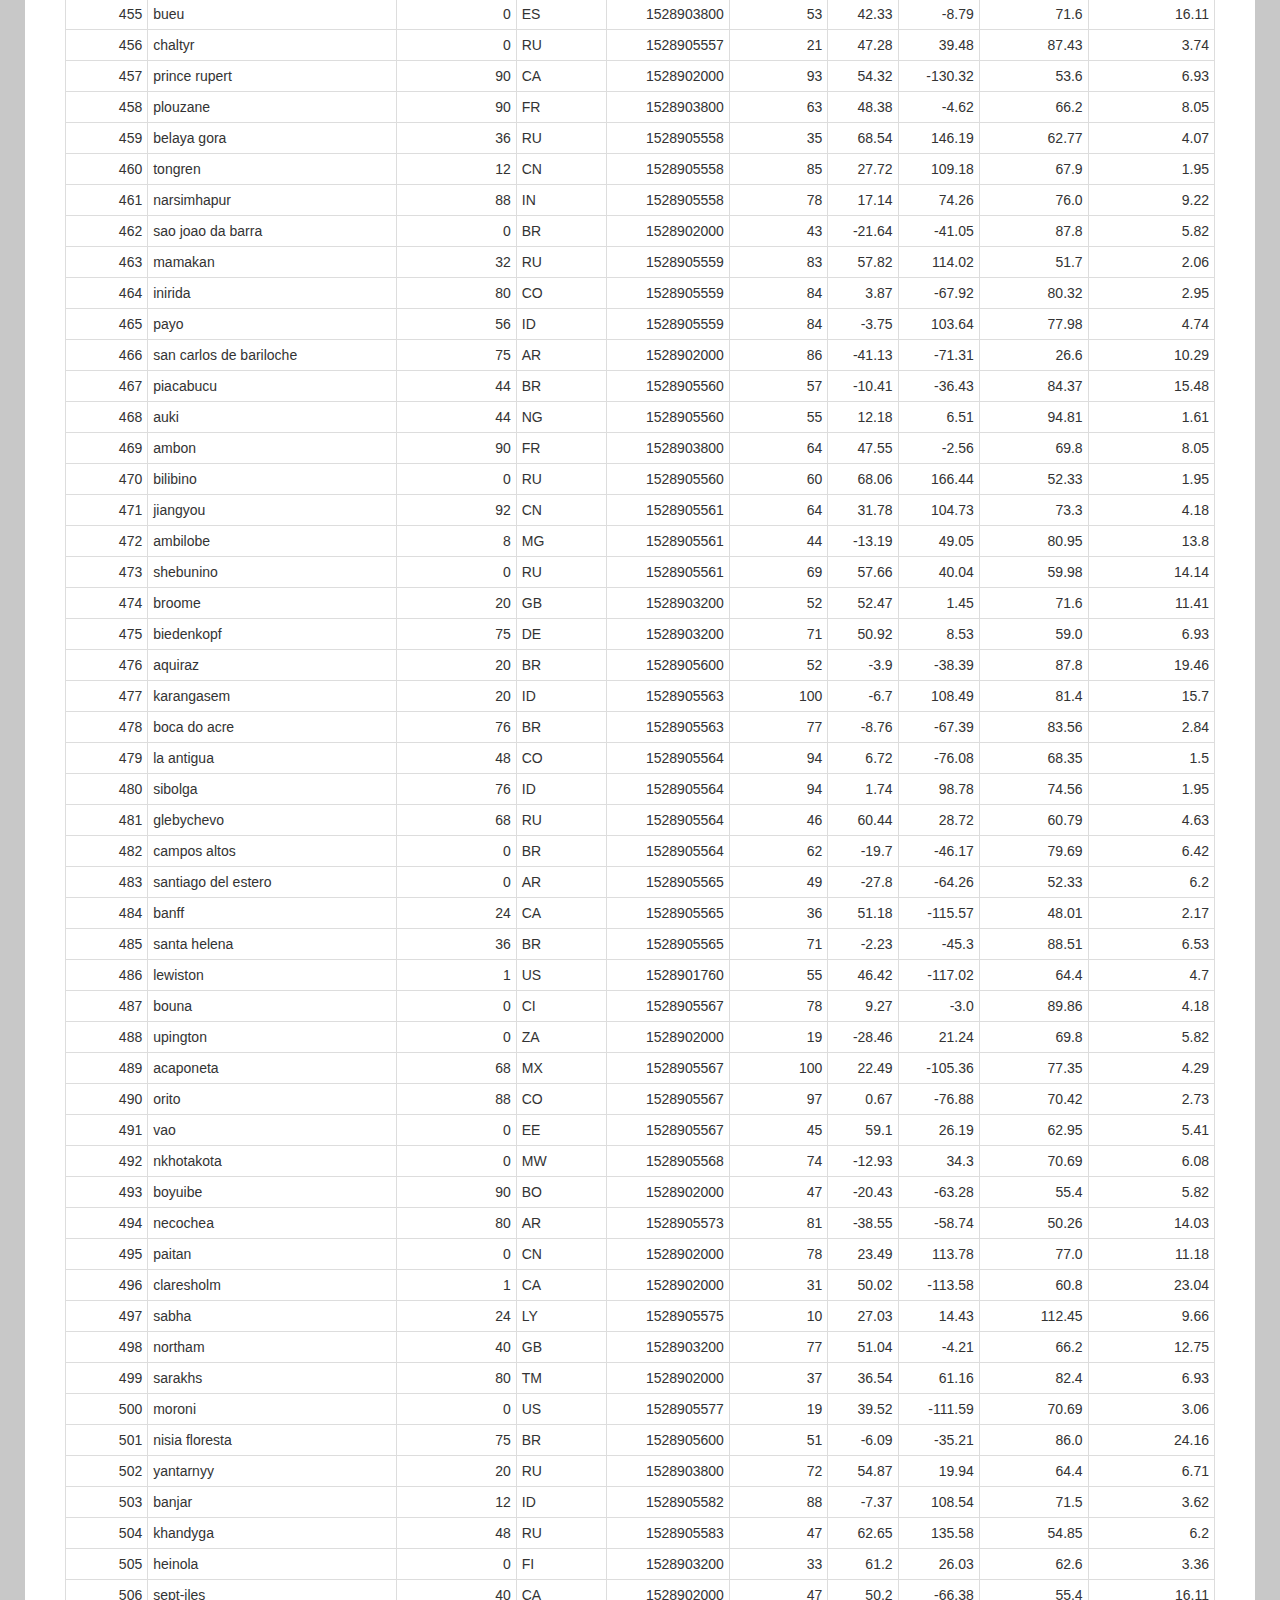
<file: Data/data_page.html>
<!-- Data Page -->

<!DOCTYPE html>

<html lang = "en-us">

<head>
    <meta charset="UTF-8">
    <title>Data Page</title>

    <!-- Bring in our bootstrap stylesheet-->
    <link rel="stylesheet" href="https://maxcdn.bootstrapcdn.com/bootstrap/3.3.7/css/bootstrap.min.css" integrity="sha384-BVYiiSIFeK1dGmJRAkycuHAHRg32OmUcww7on3RYdg4Va+PmSTsz/K68vbdEjh4u" crossorigin="anonymous">
    <link rel="stylesheet" href="../style.css">
    <script src="https://code.jquery.com/jquery-3.3.1.slim.min.js" integrity="sha384-q8i/X+965DzO0rT7abK41JStQIAqVgRVzpbzo5smXKp4YfRvH+8abtTE1Pi6jizo" crossorigin="anonymous"></script>
    <script src="https://cdnjs.cloudflare.com/ajax/libs/popper.js/1.14.7/umd/popper.min.js" integrity="sha384-UO2eT0CpHqdSJQ6hJty5KVphtPhzWj9WO1clHTMGa3JDZwrnQq4sF86dIHNDz0W1" crossorigin="anonymous"></script>
    <script src="https://stackpath.bootstrapcdn.com/bootstrap/4.3.0/js/bootstrap.min.js" integrity="sha384-7aThvCh9TypR7fIc2HV4O/nFMVCBwyIUKL8XCtKE+8xgCgl/PQGuFsvShjr74PBp" crossorigin="anonymous"></script>
</head>

<nav class="navbar navbar-default">
    <div class="navbar-container container-fluid">
        <!-- Brand and toggle get grouped for better mobile display -->
        <div class="navbar-header">
        <button type="button" class="navbar-toggle collapsed" data-toggle="collapse" data-target="#bs-example-navbar-collapse-1" aria-expanded="false">
            <span class="sr-only">Toggle navigation</span>
            <span class="icon-bar"></span>
            <span class="icon-bar"></span>
            <span class="icon-bar"></span>
        </button>
        <a class="navbar-brand" style="color:white" href="../index.html">Lattitude</a>
        </div>

        <!-- Right section of navbar -->
        <div class="collapse navbar-collapse" id="bs-example-navbar-collapse-1">
            <ul class="nav navbar-nav navbar-right">

                <li class="dropdown">
                    <a href="#" class="dropdown-toggle" data-toggle="dropdown" role="button" aria-haspopup="true" aria-expanded="false">Plots<span class="caret"></span></a>
                    <ul class="dropdown-menu">
                        <li><a href="../Visualizations/visualizations_max_temperature.html">Max Temperature</a></li>
                        <li><a href="../Visualizations/visualizations_humidity.html">Humidity</a></li>
                        <li><a href="../Visualizations/visualizations_cloudiness.html">Cloudiness</a></li>
                        <li><a href="../Visualizations/visualizations_wind_speed.html">Wind Speed</a></li>
                    </ul>
                </li>
                <li><a href="../Comparisons/comparisons_page.html">Comparison</a></li>
                <li><a href="../Data/data_page.html">Data</a></li>
            </ul>
        </div>

     </div>
</nav>

<body class = "background">
    <div class = "container-content container-fluid">

        <div class = "row">
                 <div class = "main-content">

                    <h1 class = "header">Data</h1>
                    <hr>
                    <p>The following table includes all of the data used for plotting during this project.</p>
                    <table class="table table-bordered table-hover table-condensed">
                        <thead><tr><th title="Field #1">City_ID</th>
                        <th title="Field #2">City</th>
                        <th title="Field #3">Cloudiness</th>
                        <th title="Field #4">Country</th>
                        <th title="Field #5">Date</th>
                        <th title="Field #6">Humidity</th>
                        <th title="Field #7">Lat</th>
                        <th title="Field #8">Lng</th>
                        <th title="Field #9">Max Temp</th>
                        <th title="Field #10">Wind Speed</th>
                        </tr></thead>
                        <tbody><tr>
                        <td align="right">0</td>
                        <td>jacareacanga</td>
                        <td align="right">0</td>
                        <td>BR</td>
                        <td align="right">1528902000</td>
                        <td align="right">62</td>
                        <td align="right">-6.22</td>
                        <td align="right">-57.76</td>
                        <td align="right">89.6</td>
                        <td align="right">6.93</td>
                        </tr>
                        <tr>
                        <td align="right">1</td>
                        <td>kaitangata</td>
                        <td align="right">100</td>
                        <td>NZ</td>
                        <td align="right">1528905304</td>
                        <td align="right">94</td>
                        <td align="right">-46.28</td>
                        <td align="right">169.85</td>
                        <td align="right">42.61</td>
                        <td align="right">5.64</td>
                        </tr>
                        <tr>
                        <td align="right">2</td>
                        <td>goulburn</td>
                        <td align="right">20</td>
                        <td>AU</td>
                        <td align="right">1528905078</td>
                        <td align="right">91</td>
                        <td align="right">-34.75</td>
                        <td align="right">149.72</td>
                        <td align="right">44.32</td>
                        <td align="right">10.11</td>
                        </tr>
                        <tr>
                        <td align="right">3</td>
                        <td>lata</td>
                        <td align="right">76</td>
                        <td>IN</td>
                        <td align="right">1528905305</td>
                        <td align="right">89</td>
                        <td align="right">30.78</td>
                        <td align="right">78.62</td>
                        <td align="right">59.89</td>
                        <td align="right">0.94</td>
                        </tr>
                        <tr>
                        <td align="right">4</td>
                        <td>chokurdakh</td>
                        <td align="right">0</td>
                        <td>RU</td>
                        <td align="right">1528905306</td>
                        <td align="right">88</td>
                        <td align="right">70.62</td>
                        <td align="right">147.9</td>
                        <td align="right">32.17</td>
                        <td align="right">2.95</td>
                        </tr>
                        <tr>
                        <td align="right">5</td>
                        <td>martyush</td>
                        <td align="right">92</td>
                        <td>RU</td>
                        <td align="right">1528905306</td>
                        <td align="right">94</td>
                        <td align="right">56.4</td>
                        <td align="right">61.89</td>
                        <td align="right">55.03</td>
                        <td align="right">9.33</td>
                        </tr>
                        <tr>
                        <td align="right">6</td>
                        <td>hobart</td>
                        <td align="right">20</td>
                        <td>AU</td>
                        <td align="right">1528902000</td>
                        <td align="right">87</td>
                        <td align="right">-42.88</td>
                        <td align="right">147.33</td>
                        <td align="right">44.6</td>
                        <td align="right">8.05</td>
                        </tr>
                        <tr>
                        <td align="right">7</td>
                        <td>broken hill</td>
                        <td align="right">0</td>
                        <td>AU</td>
                        <td align="right">1528905311</td>
                        <td align="right">88</td>
                        <td align="right">-31.97</td>
                        <td align="right">141.45</td>
                        <td align="right">44.5</td>
                        <td align="right">7.31</td>
                        </tr>
                        <tr>
                        <td align="right">8</td>
                        <td>harnosand</td>
                        <td align="right">0</td>
                        <td>SE</td>
                        <td align="right">1528903200</td>
                        <td align="right">44</td>
                        <td align="right">62.63</td>
                        <td align="right">17.94</td>
                        <td align="right">60.8</td>
                        <td align="right">13.87</td>
                        </tr>
                        <tr>
                        <td align="right">9</td>
                        <td>tuatapere</td>
                        <td align="right">0</td>
                        <td>NZ</td>
                        <td align="right">1528905312</td>
                        <td align="right">100</td>
                        <td align="right">-46.13</td>
                        <td align="right">167.69</td>
                        <td align="right">38.92</td>
                        <td align="right">3.4</td>
                        </tr>
                        <tr>
                        <td align="right">10</td>
                        <td>puerto ayora</td>
                        <td align="right">90</td>
                        <td>EC</td>
                        <td align="right">1528902000</td>
                        <td align="right">69</td>
                        <td align="right">-0.74</td>
                        <td align="right">-90.35</td>
                        <td align="right">77.0</td>
                        <td align="right">13.87</td>
                        </tr>
                        <tr>
                        <td align="right">11</td>
                        <td>havre-saint-pierre</td>
                        <td align="right">75</td>
                        <td>CA</td>
                        <td align="right">1528902000</td>
                        <td align="right">58</td>
                        <td align="right">50.23</td>
                        <td align="right">-63.6</td>
                        <td align="right">53.6</td>
                        <td align="right">19.46</td>
                        </tr>
                        <tr>
                        <td align="right">12</td>
                        <td>punta arenas</td>
                        <td align="right">0</td>
                        <td>CL</td>
                        <td align="right">1528902000</td>
                        <td align="right">100</td>
                        <td align="right">-53.16</td>
                        <td align="right">-70.91</td>
                        <td align="right">35.6</td>
                        <td align="right">9.17</td>
                        </tr>
                        <tr>
                        <td align="right">13</td>
                        <td>tasiilaq</td>
                        <td align="right">75</td>
                        <td>GL</td>
                        <td align="right">1528901400</td>
                        <td align="right">60</td>
                        <td align="right">65.61</td>
                        <td align="right">-37.64</td>
                        <td align="right">39.2</td>
                        <td align="right">2.24</td>
                        </tr>
                        <tr>
                        <td align="right">14</td>
                        <td>chapais</td>
                        <td align="right">40</td>
                        <td>CA</td>
                        <td align="right">1528902000</td>
                        <td align="right">38</td>
                        <td align="right">49.78</td>
                        <td align="right">-74.86</td>
                        <td align="right">59.0</td>
                        <td align="right">10.29</td>
                        </tr>
                        <tr>
                        <td align="right">15</td>
                        <td>avarua</td>
                        <td align="right">40</td>
                        <td>CK</td>
                        <td align="right">1528902000</td>
                        <td align="right">56</td>
                        <td align="right">-21.21</td>
                        <td align="right">-159.78</td>
                        <td align="right">73.4</td>
                        <td align="right">10.29</td>
                        </tr>
                        <tr>
                        <td align="right">16</td>
                        <td>hofn</td>
                        <td align="right">75</td>
                        <td>IS</td>
                        <td align="right">1528902000</td>
                        <td align="right">87</td>
                        <td align="right">64.25</td>
                        <td align="right">-15.21</td>
                        <td align="right">51.8</td>
                        <td align="right">8.05</td>
                        </tr>
                        <tr>
                        <td align="right">17</td>
                        <td>yukamenskoye</td>
                        <td align="right">92</td>
                        <td>RU</td>
                        <td align="right">1528905315</td>
                        <td align="right">98</td>
                        <td align="right">57.89</td>
                        <td align="right">52.24</td>
                        <td align="right">56.65</td>
                        <td align="right">10.22</td>
                        </tr>
                        <tr>
                        <td align="right">18</td>
                        <td>khandbari</td>
                        <td align="right">80</td>
                        <td>NP</td>
                        <td align="right">1528905315</td>
                        <td align="right">67</td>
                        <td align="right">27.38</td>
                        <td align="right">87.21</td>
                        <td align="right">44.59</td>
                        <td align="right">1.39</td>
                        </tr>
                        <tr>
                        <td align="right">19</td>
                        <td>bethel</td>
                        <td align="right">1</td>
                        <td>US</td>
                        <td align="right">1528901580</td>
                        <td align="right">93</td>
                        <td align="right">60.79</td>
                        <td align="right">-161.76</td>
                        <td align="right">44.6</td>
                        <td align="right">8.05</td>
                        </tr>
                        <tr>
                        <td align="right">20</td>
                        <td>ushuaia</td>
                        <td align="right">75</td>
                        <td>AR</td>
                        <td align="right">1528902000</td>
                        <td align="right">64</td>
                        <td align="right">-54.81</td>
                        <td align="right">-68.31</td>
                        <td align="right">41.0</td>
                        <td align="right">3.36</td>
                        </tr>
                        <tr>
                        <td align="right">21</td>
                        <td>east london</td>
                        <td align="right">0</td>
                        <td>ZA</td>
                        <td align="right">1528902000</td>
                        <td align="right">37</td>
                        <td align="right">-33.02</td>
                        <td align="right">27.91</td>
                        <td align="right">69.8</td>
                        <td align="right">5.82</td>
                        </tr>
                        <tr>
                        <td align="right">22</td>
                        <td>bluff</td>
                        <td align="right">76</td>
                        <td>AU</td>
                        <td align="right">1528905321</td>
                        <td align="right">76</td>
                        <td align="right">-23.58</td>
                        <td align="right">149.07</td>
                        <td align="right">61.96</td>
                        <td align="right">4.74</td>
                        </tr>
                        <tr>
                        <td align="right">23</td>
                        <td>mount isa</td>
                        <td align="right">75</td>
                        <td>AU</td>
                        <td align="right">1528902000</td>
                        <td align="right">100</td>
                        <td align="right">-20.73</td>
                        <td align="right">139.49</td>
                        <td align="right">64.4</td>
                        <td align="right">3.29</td>
                        </tr>
                        <tr>
                        <td align="right">24</td>
                        <td>pevek</td>
                        <td align="right">0</td>
                        <td>RU</td>
                        <td align="right">1528905321</td>
                        <td align="right">71</td>
                        <td align="right">69.7</td>
                        <td align="right">170.27</td>
                        <td align="right">36.94</td>
                        <td align="right">6.98</td>
                        </tr>
                        <tr>
                        <td align="right">25</td>
                        <td>gao</td>
                        <td align="right">24</td>
                        <td>ML</td>
                        <td align="right">1528905321</td>
                        <td align="right">16</td>
                        <td align="right">16.28</td>
                        <td align="right">-0.04</td>
                        <td align="right">110.02</td>
                        <td align="right">4.97</td>
                        </tr>
                        <tr>
                        <td align="right">26</td>
                        <td>cabo san lucas</td>
                        <td align="right">75</td>
                        <td>MX</td>
                        <td align="right">1528901160</td>
                        <td align="right">74</td>
                        <td align="right">22.89</td>
                        <td align="right">-109.91</td>
                        <td align="right">84.2</td>
                        <td align="right">10.29</td>
                        </tr>
                        <tr>
                        <td align="right">27</td>
                        <td>sao filipe</td>
                        <td align="right">0</td>
                        <td>CV</td>
                        <td align="right">1528905323</td>
                        <td align="right">88</td>
                        <td align="right">14.9</td>
                        <td align="right">-24.5</td>
                        <td align="right">75.73</td>
                        <td align="right">13.02</td>
                        </tr>
                        <tr>
                        <td align="right">28</td>
                        <td>tiksi</td>
                        <td align="right">44</td>
                        <td>RU</td>
                        <td align="right">1528905298</td>
                        <td align="right">58</td>
                        <td align="right">71.64</td>
                        <td align="right">128.87</td>
                        <td align="right">57.73</td>
                        <td align="right">10.11</td>
                        </tr>
                        <tr>
                        <td align="right">29</td>
                        <td>busselton</td>
                        <td align="right">92</td>
                        <td>AU</td>
                        <td align="right">1528905323</td>
                        <td align="right">100</td>
                        <td align="right">-33.64</td>
                        <td align="right">115.35</td>
                        <td align="right">60.43</td>
                        <td align="right">10.56</td>
                        </tr>
                        <tr>
                        <td align="right">30</td>
                        <td>alofi</td>
                        <td align="right">76</td>
                        <td>NU</td>
                        <td align="right">1528902000</td>
                        <td align="right">88</td>
                        <td align="right">-19.06</td>
                        <td align="right">-169.92</td>
                        <td align="right">71.6</td>
                        <td align="right">3.36</td>
                        </tr>
                        <tr>
                        <td align="right">31</td>
                        <td>ola</td>
                        <td align="right">75</td>
                        <td>RU</td>
                        <td align="right">1528902000</td>
                        <td align="right">100</td>
                        <td align="right">59.58</td>
                        <td align="right">151.3</td>
                        <td align="right">42.8</td>
                        <td align="right">7.76</td>
                        </tr>
                        <tr>
                        <td align="right">32</td>
                        <td>atar</td>
                        <td align="right">20</td>
                        <td>MR</td>
                        <td align="right">1528902000</td>
                        <td align="right">19</td>
                        <td align="right">20.52</td>
                        <td align="right">-13.05</td>
                        <td align="right">91.4</td>
                        <td align="right">9.17</td>
                        </tr>
                        <tr>
                        <td align="right">33</td>
                        <td>rikitea</td>
                        <td align="right">0</td>
                        <td>PF</td>
                        <td align="right">1528905325</td>
                        <td align="right">100</td>
                        <td align="right">-23.12</td>
                        <td align="right">-134.97</td>
                        <td align="right">73.57</td>
                        <td align="right">8.66</td>
                        </tr>
                        <tr>
                        <td align="right">34</td>
                        <td>hermanus</td>
                        <td align="right">0</td>
                        <td>ZA</td>
                        <td align="right">1528905325</td>
                        <td align="right">24</td>
                        <td align="right">-34.42</td>
                        <td align="right">19.24</td>
                        <td align="right">77.17</td>
                        <td align="right">8.66</td>
                        </tr>
                        <tr>
                        <td align="right">35</td>
                        <td>ponta delgada</td>
                        <td align="right">75</td>
                        <td>PT</td>
                        <td align="right">1528903800</td>
                        <td align="right">88</td>
                        <td align="right">37.73</td>
                        <td align="right">-25.67</td>
                        <td align="right">71.6</td>
                        <td align="right">12.75</td>
                        </tr>
                        <tr>
                        <td align="right">36</td>
                        <td>bambari</td>
                        <td align="right">24</td>
                        <td>CF</td>
                        <td align="right">1528905326</td>
                        <td align="right">84</td>
                        <td align="right">5.77</td>
                        <td align="right">20.68</td>
                        <td align="right">81.85</td>
                        <td align="right">7.65</td>
                        </tr>
                        <tr>
                        <td align="right">37</td>
                        <td>cap malheureux</td>
                        <td align="right">75</td>
                        <td>MU</td>
                        <td align="right">1528902000</td>
                        <td align="right">69</td>
                        <td align="right">-19.98</td>
                        <td align="right">57.61</td>
                        <td align="right">75.2</td>
                        <td align="right">14.99</td>
                        </tr>
                        <tr>
                        <td align="right">38</td>
                        <td>puerto escondido</td>
                        <td align="right">75</td>
                        <td>MX</td>
                        <td align="right">1528901100</td>
                        <td align="right">65</td>
                        <td align="right">15.86</td>
                        <td align="right">-97.07</td>
                        <td align="right">80.6</td>
                        <td align="right">3.36</td>
                        </tr>
                        <tr>
                        <td align="right">39</td>
                        <td>qaanaaq</td>
                        <td align="right">32</td>
                        <td>GL</td>
                        <td align="right">1528905330</td>
                        <td align="right">100</td>
                        <td align="right">77.48</td>
                        <td align="right">-69.36</td>
                        <td align="right">31.45</td>
                        <td align="right">6.31</td>
                        </tr>
                        <tr>
                        <td align="right">40</td>
                        <td>new norfolk</td>
                        <td align="right">20</td>
                        <td>AU</td>
                        <td align="right">1528902000</td>
                        <td align="right">87</td>
                        <td align="right">-42.78</td>
                        <td align="right">147.06</td>
                        <td align="right">44.6</td>
                        <td align="right">8.05</td>
                        </tr>
                        <tr>
                        <td align="right">41</td>
                        <td>najran</td>
                        <td align="right">40</td>
                        <td>SA</td>
                        <td align="right">1528902000</td>
                        <td align="right">13</td>
                        <td align="right">17.54</td>
                        <td align="right">44.22</td>
                        <td align="right">98.6</td>
                        <td align="right">11.41</td>
                        </tr>
                        <tr>
                        <td align="right">42</td>
                        <td>isla mujeres</td>
                        <td align="right">90</td>
                        <td>MX</td>
                        <td align="right">1528904340</td>
                        <td align="right">100</td>
                        <td align="right">21.23</td>
                        <td align="right">-86.73</td>
                        <td align="right">75.2</td>
                        <td align="right">16.11</td>
                        </tr>
                        <tr>
                        <td align="right">43</td>
                        <td>mar del plata</td>
                        <td align="right">0</td>
                        <td>AR</td>
                        <td align="right">1528905297</td>
                        <td align="right">100</td>
                        <td align="right">-46.43</td>
                        <td align="right">-67.52</td>
                        <td align="right">32.53</td>
                        <td align="right">7.31</td>
                        </tr>
                        <tr>
                        <td align="right">44</td>
                        <td>provideniya</td>
                        <td align="right">0</td>
                        <td>RU</td>
                        <td align="right">1528905332</td>
                        <td align="right">91</td>
                        <td align="right">64.42</td>
                        <td align="right">-173.23</td>
                        <td align="right">40.63</td>
                        <td align="right">10.78</td>
                        </tr>
                        <tr>
                        <td align="right">45</td>
                        <td>jamestown</td>
                        <td align="right">12</td>
                        <td>AU</td>
                        <td align="right">1528905333</td>
                        <td align="right">88</td>
                        <td align="right">-33.21</td>
                        <td align="right">138.6</td>
                        <td align="right">43.15</td>
                        <td align="right">10.89</td>
                        </tr>
                        <tr>
                        <td align="right">46</td>
                        <td>medicine hat</td>
                        <td align="right">20</td>
                        <td>CA</td>
                        <td align="right">1528902000</td>
                        <td align="right">34</td>
                        <td align="right">50.04</td>
                        <td align="right">-110.68</td>
                        <td align="right">66.2</td>
                        <td align="right">14.99</td>
                        </tr>
                        <tr>
                        <td align="right">47</td>
                        <td>katsuura</td>
                        <td align="right">8</td>
                        <td>JP</td>
                        <td align="right">1528905334</td>
                        <td align="right">88</td>
                        <td align="right">33.93</td>
                        <td align="right">134.5</td>
                        <td align="right">62.05</td>
                        <td align="right">7.54</td>
                        </tr>
                        <tr>
                        <td align="right">48</td>
                        <td>aklavik</td>
                        <td align="right">20</td>
                        <td>CA</td>
                        <td align="right">1528902000</td>
                        <td align="right">53</td>
                        <td align="right">68.22</td>
                        <td align="right">-135.01</td>
                        <td align="right">51.8</td>
                        <td align="right">11.41</td>
                        </tr>
                        <tr>
                        <td align="right">49</td>
                        <td>tuktoyaktuk</td>
                        <td align="right">20</td>
                        <td>CA</td>
                        <td align="right">1528902000</td>
                        <td align="right">61</td>
                        <td align="right">69.44</td>
                        <td align="right">-133.03</td>
                        <td align="right">46.4</td>
                        <td align="right">6.93</td>
                        </tr>
                        <tr>
                        <td align="right">50</td>
                        <td>kapaa</td>
                        <td align="right">90</td>
                        <td>US</td>
                        <td align="right">1528901760</td>
                        <td align="right">88</td>
                        <td align="right">22.08</td>
                        <td align="right">-159.32</td>
                        <td align="right">75.2</td>
                        <td align="right">14.99</td>
                        </tr>
                        <tr>
                        <td align="right">51</td>
                        <td>mildura</td>
                        <td align="right">0</td>
                        <td>AU</td>
                        <td align="right">1528905300</td>
                        <td align="right">92</td>
                        <td align="right">-34.18</td>
                        <td align="right">142.16</td>
                        <td align="right">45.67</td>
                        <td align="right">9.66</td>
                        </tr>
                        <tr>
                        <td align="right">52</td>
                        <td>souillac</td>
                        <td align="right">75</td>
                        <td>FR</td>
                        <td align="right">1528903800</td>
                        <td align="right">49</td>
                        <td align="right">45.6</td>
                        <td align="right">-0.6</td>
                        <td align="right">73.4</td>
                        <td align="right">10.29</td>
                        </tr>
                        <tr>
                        <td align="right">53</td>
                        <td>lorengau</td>
                        <td align="right">100</td>
                        <td>PG</td>
                        <td align="right">1528905336</td>
                        <td align="right">100</td>
                        <td align="right">-2.02</td>
                        <td align="right">147.27</td>
                        <td align="right">80.59</td>
                        <td align="right">3.85</td>
                        </tr>
                        <tr>
                        <td align="right">54</td>
                        <td>praia</td>
                        <td align="right">20</td>
                        <td>BR</td>
                        <td align="right">1528902000</td>
                        <td align="right">47</td>
                        <td align="right">-20.25</td>
                        <td align="right">-43.81</td>
                        <td align="right">82.4</td>
                        <td align="right">3.36</td>
                        </tr>
                        <tr>
                        <td align="right">55</td>
                        <td>port alfred</td>
                        <td align="right">0</td>
                        <td>ZA</td>
                        <td align="right">1528905338</td>
                        <td align="right">50</td>
                        <td align="right">-33.59</td>
                        <td align="right">26.89</td>
                        <td align="right">76.54</td>
                        <td align="right">7.2</td>
                        </tr>
                        <tr>
                        <td align="right">56</td>
                        <td>barranca</td>
                        <td align="right">0</td>
                        <td>PE</td>
                        <td align="right">1528905339</td>
                        <td align="right">98</td>
                        <td align="right">-10.75</td>
                        <td align="right">-77.76</td>
                        <td align="right">61.87</td>
                        <td align="right">9.89</td>
                        </tr>
                        <tr>
                        <td align="right">57</td>
                        <td>nome</td>
                        <td align="right">40</td>
                        <td>US</td>
                        <td align="right">1528902900</td>
                        <td align="right">70</td>
                        <td align="right">30.04</td>
                        <td align="right">-94.42</td>
                        <td align="right">87.8</td>
                        <td align="right">3.36</td>
                        </tr>
                        <tr>
                        <td align="right">58</td>
                        <td>matay</td>
                        <td align="right">0</td>
                        <td>EG</td>
                        <td align="right">1528905339</td>
                        <td align="right">23</td>
                        <td align="right">28.42</td>
                        <td align="right">30.79</td>
                        <td align="right">97.69</td>
                        <td align="right">6.98</td>
                        </tr>
                        <tr>
                        <td align="right">59</td>
                        <td>saskylakh</td>
                        <td align="right">48</td>
                        <td>RU</td>
                        <td align="right">1528905339</td>
                        <td align="right">55</td>
                        <td align="right">71.97</td>
                        <td align="right">114.09</td>
                        <td align="right">59.53</td>
                        <td align="right">5.86</td>
                        </tr>
                        <tr>
                        <td align="right">60</td>
                        <td>itarema</td>
                        <td align="right">0</td>
                        <td>BR</td>
                        <td align="right">1528905340</td>
                        <td align="right">61</td>
                        <td align="right">-2.92</td>
                        <td align="right">-39.92</td>
                        <td align="right">88.33</td>
                        <td align="right">12.57</td>
                        </tr>
                        <tr>
                        <td align="right">61</td>
                        <td>butaritari</td>
                        <td align="right">56</td>
                        <td>KI</td>
                        <td align="right">1528905340</td>
                        <td align="right">100</td>
                        <td align="right">3.07</td>
                        <td align="right">172.79</td>
                        <td align="right">81.13</td>
                        <td align="right">7.31</td>
                        </tr>
                        <tr>
                        <td align="right">62</td>
                        <td>peniche</td>
                        <td align="right">20</td>
                        <td>PT</td>
                        <td align="right">1528903800</td>
                        <td align="right">64</td>
                        <td align="right">39.36</td>
                        <td align="right">-9.38</td>
                        <td align="right">75.2</td>
                        <td align="right">12.75</td>
                        </tr>
                        <tr>
                        <td align="right">63</td>
                        <td>beloha</td>
                        <td align="right">0</td>
                        <td>MG</td>
                        <td align="right">1528905340</td>
                        <td align="right">57</td>
                        <td align="right">-25.17</td>
                        <td align="right">45.06</td>
                        <td align="right">71.95</td>
                        <td align="right">16.37</td>
                        </tr>
                        <tr>
                        <td align="right">64</td>
                        <td>anadyr</td>
                        <td align="right">0</td>
                        <td>RU</td>
                        <td align="right">1528902000</td>
                        <td align="right">57</td>
                        <td align="right">64.73</td>
                        <td align="right">177.51</td>
                        <td align="right">48.2</td>
                        <td align="right">4.47</td>
                        </tr>
                        <tr>
                        <td align="right">65</td>
                        <td>luderitz</td>
                        <td align="right">12</td>
                        <td>NA</td>
                        <td align="right">1528905342</td>
                        <td align="right">64</td>
                        <td align="right">-26.65</td>
                        <td align="right">15.16</td>
                        <td align="right">64.03</td>
                        <td align="right">17.38</td>
                        </tr>
                        <tr>
                        <td align="right">66</td>
                        <td>rochester</td>
                        <td align="right">1</td>
                        <td>US</td>
                        <td align="right">1528902960</td>
                        <td align="right">37</td>
                        <td align="right">44.02</td>
                        <td align="right">-92.46</td>
                        <td align="right">73.4</td>
                        <td align="right">6.93</td>
                        </tr>
                        <tr>
                        <td align="right">67</td>
                        <td>bosaso</td>
                        <td align="right">0</td>
                        <td>SO</td>
                        <td align="right">1528905347</td>
                        <td align="right">86</td>
                        <td align="right">11.28</td>
                        <td align="right">49.18</td>
                        <td align="right">89.77</td>
                        <td align="right">3.96</td>
                        </tr>
                        <tr>
                        <td align="right">68</td>
                        <td>faanui</td>
                        <td align="right">0</td>
                        <td>PF</td>
                        <td align="right">1528905347</td>
                        <td align="right">100</td>
                        <td align="right">-16.48</td>
                        <td align="right">-151.75</td>
                        <td align="right">79.96</td>
                        <td align="right">11.79</td>
                        </tr>
                        <tr>
                        <td align="right">69</td>
                        <td>grindavik</td>
                        <td align="right">75</td>
                        <td>IS</td>
                        <td align="right">1528902000</td>
                        <td align="right">70</td>
                        <td align="right">63.84</td>
                        <td align="right">-22.43</td>
                        <td align="right">48.2</td>
                        <td align="right">5.82</td>
                        </tr>
                        <tr>
                        <td align="right">70</td>
                        <td>margate</td>
                        <td align="right">20</td>
                        <td>AU</td>
                        <td align="right">1528902000</td>
                        <td align="right">87</td>
                        <td align="right">-43.03</td>
                        <td align="right">147.26</td>
                        <td align="right">44.6</td>
                        <td align="right">8.05</td>
                        </tr>
                        <tr>
                        <td align="right">71</td>
                        <td>marsh harbour</td>
                        <td align="right">88</td>
                        <td>BS</td>
                        <td align="right">1528905349</td>
                        <td align="right">95</td>
                        <td align="right">26.54</td>
                        <td align="right">-77.06</td>
                        <td align="right">82.39</td>
                        <td align="right">10.0</td>
                        </tr>
                        <tr>
                        <td align="right">72</td>
                        <td>comodoro rivadavia</td>
                        <td align="right">40</td>
                        <td>AR</td>
                        <td align="right">1528902000</td>
                        <td align="right">60</td>
                        <td align="right">-45.87</td>
                        <td align="right">-67.48</td>
                        <td align="right">42.8</td>
                        <td align="right">9.17</td>
                        </tr>
                        <tr>
                        <td align="right">73</td>
                        <td>upernavik</td>
                        <td align="right">92</td>
                        <td>GL</td>
                        <td align="right">1528905350</td>
                        <td align="right">100</td>
                        <td align="right">72.79</td>
                        <td align="right">-56.15</td>
                        <td align="right">29.29</td>
                        <td align="right">3.74</td>
                        </tr>
                        <tr>
                        <td align="right">74</td>
                        <td>uige</td>
                        <td align="right">0</td>
                        <td>AO</td>
                        <td align="right">1528905350</td>
                        <td align="right">29</td>
                        <td align="right">-7.61</td>
                        <td align="right">15.06</td>
                        <td align="right">86.8</td>
                        <td align="right">3.18</td>
                        </tr>
                        <tr>
                        <td align="right">75</td>
                        <td>bredasdorp</td>
                        <td align="right">0</td>
                        <td>ZA</td>
                        <td align="right">1528902000</td>
                        <td align="right">23</td>
                        <td align="right">-34.53</td>
                        <td align="right">20.04</td>
                        <td align="right">82.4</td>
                        <td align="right">5.82</td>
                        </tr>
                        <tr>
                        <td align="right">76</td>
                        <td>bodden town</td>
                        <td align="right">40</td>
                        <td>KY</td>
                        <td align="right">1528902000</td>
                        <td align="right">78</td>
                        <td align="right">19.28</td>
                        <td align="right">-81.25</td>
                        <td align="right">80.6</td>
                        <td align="right">16.11</td>
                        </tr>
                        <tr>
                        <td align="right">77</td>
                        <td>guerrero negro</td>
                        <td align="right">44</td>
                        <td>MX</td>
                        <td align="right">1528905350</td>
                        <td align="right">88</td>
                        <td align="right">27.97</td>
                        <td align="right">-114.04</td>
                        <td align="right">63.85</td>
                        <td align="right">3.74</td>
                        </tr>
                        <tr>
                        <td align="right">78</td>
                        <td>bilma</td>
                        <td align="right">0</td>
                        <td>NE</td>
                        <td align="right">1528905351</td>
                        <td align="right">12</td>
                        <td align="right">18.69</td>
                        <td align="right">12.92</td>
                        <td align="right">110.47</td>
                        <td align="right">4.63</td>
                        </tr>
                        <tr>
                        <td align="right">79</td>
                        <td>carnarvon</td>
                        <td align="right">0</td>
                        <td>ZA</td>
                        <td align="right">1528905351</td>
                        <td align="right">30</td>
                        <td align="right">-30.97</td>
                        <td align="right">22.13</td>
                        <td align="right">60.43</td>
                        <td align="right">14.25</td>
                        </tr>
                        <tr>
                        <td align="right">80</td>
                        <td>ponta do sol</td>
                        <td align="right">12</td>
                        <td>BR</td>
                        <td align="right">1528905352</td>
                        <td align="right">72</td>
                        <td align="right">-20.63</td>
                        <td align="right">-46.0</td>
                        <td align="right">78.25</td>
                        <td align="right">3.96</td>
                        </tr>
                        <tr>
                        <td align="right">81</td>
                        <td>vila franca do campo</td>
                        <td align="right">75</td>
                        <td>PT</td>
                        <td align="right">1528903800</td>
                        <td align="right">88</td>
                        <td align="right">37.72</td>
                        <td align="right">-25.43</td>
                        <td align="right">71.6</td>
                        <td align="right">12.75</td>
                        </tr>
                        <tr>
                        <td align="right">82</td>
                        <td>puerto del rosario</td>
                        <td align="right">20</td>
                        <td>ES</td>
                        <td align="right">1528903800</td>
                        <td align="right">60</td>
                        <td align="right">28.5</td>
                        <td align="right">-13.86</td>
                        <td align="right">73.4</td>
                        <td align="right">17.22</td>
                        </tr>
                        <tr>
                        <td align="right">83</td>
                        <td>sitka</td>
                        <td align="right">20</td>
                        <td>US</td>
                        <td align="right">1528905353</td>
                        <td align="right">92</td>
                        <td align="right">37.17</td>
                        <td align="right">-99.65</td>
                        <td align="right">74.02</td>
                        <td align="right">5.97</td>
                        </tr>
                        <tr>
                        <td align="right">84</td>
                        <td>camacha</td>
                        <td align="right">75</td>
                        <td>PT</td>
                        <td align="right">1528903800</td>
                        <td align="right">72</td>
                        <td align="right">33.08</td>
                        <td align="right">-16.33</td>
                        <td align="right">68.0</td>
                        <td align="right">16.11</td>
                        </tr>
                        <tr>
                        <td align="right">85</td>
                        <td>saint-philippe</td>
                        <td align="right">1</td>
                        <td>CA</td>
                        <td align="right">1528902900</td>
                        <td align="right">54</td>
                        <td align="right">45.36</td>
                        <td align="right">-73.48</td>
                        <td align="right">78.8</td>
                        <td align="right">11.41</td>
                        </tr>
                        <tr>
                        <td align="right">86</td>
                        <td>port blair</td>
                        <td align="right">92</td>
                        <td>IN</td>
                        <td align="right">1528905357</td>
                        <td align="right">97</td>
                        <td align="right">11.67</td>
                        <td align="right">92.75</td>
                        <td align="right">84.37</td>
                        <td align="right">25.1</td>
                        </tr>
                        <tr>
                        <td align="right">87</td>
                        <td>albany</td>
                        <td align="right">90</td>
                        <td>US</td>
                        <td align="right">1528903860</td>
                        <td align="right">68</td>
                        <td align="right">42.65</td>
                        <td align="right">-73.75</td>
                        <td align="right">69.8</td>
                        <td align="right">3.36</td>
                        </tr>
                        <tr>
                        <td align="right">88</td>
                        <td>barrow</td>
                        <td align="right">88</td>
                        <td>AR</td>
                        <td align="right">1528905182</td>
                        <td align="right">72</td>
                        <td align="right">-38.31</td>
                        <td align="right">-60.23</td>
                        <td align="right">50.26</td>
                        <td align="right">8.21</td>
                        </tr>
                        <tr>
                        <td align="right">89</td>
                        <td>qorveh</td>
                        <td align="right">92</td>
                        <td>IR</td>
                        <td align="right">1528905357</td>
                        <td align="right">22</td>
                        <td align="right">35.17</td>
                        <td align="right">47.8</td>
                        <td align="right">76.72</td>
                        <td align="right">3.18</td>
                        </tr>
                        <tr>
                        <td align="right">90</td>
                        <td>san jeronimo</td>
                        <td align="right">90</td>
                        <td>PE</td>
                        <td align="right">1528902000</td>
                        <td align="right">81</td>
                        <td align="right">-13.65</td>
                        <td align="right">-73.37</td>
                        <td align="right">46.4</td>
                        <td align="right">2.39</td>
                        </tr>
                        <tr>
                        <td align="right">91</td>
                        <td>mataura</td>
                        <td align="right">24</td>
                        <td>NZ</td>
                        <td align="right">1528905299</td>
                        <td align="right">79</td>
                        <td align="right">-46.19</td>
                        <td align="right">168.86</td>
                        <td align="right">25.69</td>
                        <td align="right">3.18</td>
                        </tr>
                        <tr>
                        <td align="right">92</td>
                        <td>buala</td>
                        <td align="right">64</td>
                        <td>SB</td>
                        <td align="right">1528905359</td>
                        <td align="right">100</td>
                        <td align="right">-8.15</td>
                        <td align="right">159.59</td>
                        <td align="right">78.7</td>
                        <td align="right">4.18</td>
                        </tr>
                        <tr>
                        <td align="right">93</td>
                        <td>eyl</td>
                        <td align="right">20</td>
                        <td>SO</td>
                        <td align="right">1528905359</td>
                        <td align="right">57</td>
                        <td align="right">7.98</td>
                        <td align="right">49.82</td>
                        <td align="right">86.62</td>
                        <td align="right">22.41</td>
                        </tr>
                        <tr>
                        <td align="right">94</td>
                        <td>abu dhabi</td>
                        <td align="right">0</td>
                        <td>AE</td>
                        <td align="right">1528902000</td>
                        <td align="right">29</td>
                        <td align="right">24.47</td>
                        <td align="right">54.37</td>
                        <td align="right">98.6</td>
                        <td align="right">16.11</td>
                        </tr>
                        <tr>
                        <td align="right">95</td>
                        <td>tahe</td>
                        <td align="right">92</td>
                        <td>CN</td>
                        <td align="right">1528905359</td>
                        <td align="right">98</td>
                        <td align="right">52.34</td>
                        <td align="right">124.71</td>
                        <td align="right">51.43</td>
                        <td align="right">2.17</td>
                        </tr>
                        <tr>
                        <td align="right">96</td>
                        <td>chuy</td>
                        <td align="right">80</td>
                        <td>UY</td>
                        <td align="right">1528905099</td>
                        <td align="right">93</td>
                        <td align="right">-33.69</td>
                        <td align="right">-53.46</td>
                        <td align="right">52.87</td>
                        <td align="right">28.9</td>
                        </tr>
                        <tr>
                        <td align="right">97</td>
                        <td>dzerzhinskoye</td>
                        <td align="right">8</td>
                        <td>RU</td>
                        <td align="right">1528905360</td>
                        <td align="right">69</td>
                        <td align="right">56.84</td>
                        <td align="right">95.22</td>
                        <td align="right">65.11</td>
                        <td align="right">3.85</td>
                        </tr>
                        <tr>
                        <td align="right">98</td>
                        <td>vanavara</td>
                        <td align="right">0</td>
                        <td>RU</td>
                        <td align="right">1528905360</td>
                        <td align="right">50</td>
                        <td align="right">60.35</td>
                        <td align="right">102.28</td>
                        <td align="right">64.21</td>
                        <td align="right">5.64</td>
                        </tr>
                        <tr>
                        <td align="right">99</td>
                        <td>muros</td>
                        <td align="right">40</td>
                        <td>ES</td>
                        <td align="right">1528903800</td>
                        <td align="right">72</td>
                        <td align="right">42.77</td>
                        <td align="right">-9.06</td>
                        <td align="right">66.2</td>
                        <td align="right">10.29</td>
                        </tr>
                        <tr>
                        <td align="right">100</td>
                        <td>auchel</td>
                        <td align="right">0</td>
                        <td>FR</td>
                        <td align="right">1528903800</td>
                        <td align="right">49</td>
                        <td align="right">50.51</td>
                        <td align="right">2.47</td>
                        <td align="right">68.0</td>
                        <td align="right">3.36</td>
                        </tr>
                        <tr>
                        <td align="right">101</td>
                        <td>bubaque</td>
                        <td align="right">40</td>
                        <td>GW</td>
                        <td align="right">1528902000</td>
                        <td align="right">55</td>
                        <td align="right">11.28</td>
                        <td align="right">-15.83</td>
                        <td align="right">91.4</td>
                        <td align="right">11.41</td>
                        </tr>
                        <tr>
                        <td align="right">102</td>
                        <td>khatanga</td>
                        <td align="right">8</td>
                        <td>RU</td>
                        <td align="right">1528905361</td>
                        <td align="right">65</td>
                        <td align="right">71.98</td>
                        <td align="right">102.47</td>
                        <td align="right">60.97</td>
                        <td align="right">4.63</td>
                        </tr>
                        <tr>
                        <td align="right">103</td>
                        <td>los banos</td>
                        <td align="right">1</td>
                        <td>US</td>
                        <td align="right">1528904100</td>
                        <td align="right">67</td>
                        <td align="right">37.06</td>
                        <td align="right">-120.85</td>
                        <td align="right">75.2</td>
                        <td align="right">4.74</td>
                        </tr>
                        <tr>
                        <td align="right">104</td>
                        <td>labuhan</td>
                        <td align="right">12</td>
                        <td>ID</td>
                        <td align="right">1528905361</td>
                        <td align="right">95</td>
                        <td align="right">-2.54</td>
                        <td align="right">115.51</td>
                        <td align="right">72.94</td>
                        <td align="right">1.83</td>
                        </tr>
                        <tr>
                        <td align="right">105</td>
                        <td>saint-paul</td>
                        <td align="right">75</td>
                        <td>FR</td>
                        <td align="right">1528903800</td>
                        <td align="right">56</td>
                        <td align="right">45.22</td>
                        <td align="right">1.9</td>
                        <td align="right">68.0</td>
                        <td align="right">14.99</td>
                        </tr>
                        <tr>
                        <td align="right">106</td>
                        <td>petatlan</td>
                        <td align="right">90</td>
                        <td>MX</td>
                        <td align="right">1528901220</td>
                        <td align="right">74</td>
                        <td align="right">17.52</td>
                        <td align="right">-101.27</td>
                        <td align="right">84.2</td>
                        <td align="right">1.83</td>
                        </tr>
                        <tr>
                        <td align="right">107</td>
                        <td>baykit</td>
                        <td align="right">36</td>
                        <td>RU</td>
                        <td align="right">1528905366</td>
                        <td align="right">68</td>
                        <td align="right">61.68</td>
                        <td align="right">96.39</td>
                        <td align="right">63.94</td>
                        <td align="right">4.29</td>
                        </tr>
                        <tr>
                        <td align="right">108</td>
                        <td>dalby</td>
                        <td align="right">75</td>
                        <td>AU</td>
                        <td align="right">1528902000</td>
                        <td align="right">93</td>
                        <td align="right">-27.18</td>
                        <td align="right">151.26</td>
                        <td align="right">53.6</td>
                        <td align="right">2.24</td>
                        </tr>
                        <tr>
                        <td align="right">109</td>
                        <td>yellowknife</td>
                        <td align="right">90</td>
                        <td>CA</td>
                        <td align="right">1528902540</td>
                        <td align="right">93</td>
                        <td align="right">62.45</td>
                        <td align="right">-114.38</td>
                        <td align="right">46.4</td>
                        <td align="right">8.05</td>
                        </tr>
                        <tr>
                        <td align="right">110</td>
                        <td>hilo</td>
                        <td align="right">75</td>
                        <td>US</td>
                        <td align="right">1528901580</td>
                        <td align="right">88</td>
                        <td align="right">19.71</td>
                        <td align="right">-155.08</td>
                        <td align="right">66.2</td>
                        <td align="right">5.82</td>
                        </tr>
                        <tr>
                        <td align="right">111</td>
                        <td>turukhansk</td>
                        <td align="right">36</td>
                        <td>RU</td>
                        <td align="right">1528905297</td>
                        <td align="right">76</td>
                        <td align="right">65.8</td>
                        <td align="right">87.96</td>
                        <td align="right">66.37</td>
                        <td align="right">6.42</td>
                        </tr>
                        <tr>
                        <td align="right">112</td>
                        <td>dingle</td>
                        <td align="right">68</td>
                        <td>PH</td>
                        <td align="right">1528905368</td>
                        <td align="right">82</td>
                        <td align="right">11.0</td>
                        <td align="right">122.67</td>
                        <td align="right">79.96</td>
                        <td align="right">8.21</td>
                        </tr>
                        <tr>
                        <td align="right">113</td>
                        <td>dillon</td>
                        <td align="right">1</td>
                        <td>US</td>
                        <td align="right">1528901580</td>
                        <td align="right">44</td>
                        <td align="right">45.22</td>
                        <td align="right">-112.64</td>
                        <td align="right">57.2</td>
                        <td align="right">5.82</td>
                        </tr>
                        <tr>
                        <td align="right">114</td>
                        <td>labytnangi</td>
                        <td align="right">64</td>
                        <td>RU</td>
                        <td align="right">1528905370</td>
                        <td align="right">75</td>
                        <td align="right">66.66</td>
                        <td align="right">66.39</td>
                        <td align="right">47.11</td>
                        <td align="right">17.49</td>
                        </tr>
                        <tr>
                        <td align="right">115</td>
                        <td>gigmoto</td>
                        <td align="right">36</td>
                        <td>PH</td>
                        <td align="right">1528905370</td>
                        <td align="right">98</td>
                        <td align="right">13.78</td>
                        <td align="right">124.39</td>
                        <td align="right">83.56</td>
                        <td align="right">17.6</td>
                        </tr>
                        <tr>
                        <td align="right">116</td>
                        <td>nouakchott</td>
                        <td align="right">68</td>
                        <td>MR</td>
                        <td align="right">1528905371</td>
                        <td align="right">76</td>
                        <td align="right">18.08</td>
                        <td align="right">-15.98</td>
                        <td align="right">76.72</td>
                        <td align="right">1.39</td>
                        </tr>
                        <tr>
                        <td align="right">117</td>
                        <td>rumoi</td>
                        <td align="right">92</td>
                        <td>JP</td>
                        <td align="right">1528905371</td>
                        <td align="right">100</td>
                        <td align="right">43.93</td>
                        <td align="right">141.67</td>
                        <td align="right">44.41</td>
                        <td align="right">8.1</td>
                        </tr>
                        <tr>
                        <td align="right">118</td>
                        <td>dikson</td>
                        <td align="right">32</td>
                        <td>RU</td>
                        <td align="right">1528905373</td>
                        <td align="right">100</td>
                        <td align="right">73.51</td>
                        <td align="right">80.55</td>
                        <td align="right">31.09</td>
                        <td align="right">13.13</td>
                        </tr>
                        <tr>
                        <td align="right">119</td>
                        <td>chinsali</td>
                        <td align="right">0</td>
                        <td>ZM</td>
                        <td align="right">1528905377</td>
                        <td align="right">36</td>
                        <td align="right">-10.55</td>
                        <td align="right">32.07</td>
                        <td align="right">73.39</td>
                        <td align="right">9.22</td>
                        </tr>
                        <tr>
                        <td align="right">120</td>
                        <td>georgetown</td>
                        <td align="right">75</td>
                        <td>GY</td>
                        <td align="right">1528902000</td>
                        <td align="right">78</td>
                        <td align="right">6.8</td>
                        <td align="right">-58.16</td>
                        <td align="right">82.4</td>
                        <td align="right">9.17</td>
                        </tr>
                        <tr>
                        <td align="right">121</td>
                        <td>tooele</td>
                        <td align="right">1</td>
                        <td>US</td>
                        <td align="right">1528902900</td>
                        <td align="right">35</td>
                        <td align="right">40.53</td>
                        <td align="right">-112.3</td>
                        <td align="right">73.4</td>
                        <td align="right">9.17</td>
                        </tr>
                        <tr>
                        <td align="right">122</td>
                        <td>nikolskoye</td>
                        <td align="right">40</td>
                        <td>RU</td>
                        <td align="right">1528902000</td>
                        <td align="right">41</td>
                        <td align="right">59.7</td>
                        <td align="right">30.79</td>
                        <td align="right">60.8</td>
                        <td align="right">4.47</td>
                        </tr>
                        <tr>
                        <td align="right">123</td>
                        <td>bodo</td>
                        <td align="right">80</td>
                        <td>CI</td>
                        <td align="right">1528905379</td>
                        <td align="right">66</td>
                        <td align="right">5.91</td>
                        <td align="right">-4.68</td>
                        <td align="right">87.7</td>
                        <td align="right">8.21</td>
                        </tr>
                        <tr>
                        <td align="right">124</td>
                        <td>minador do negrao</td>
                        <td align="right">32</td>
                        <td>BR</td>
                        <td align="right">1528905379</td>
                        <td align="right">80</td>
                        <td align="right">-9.31</td>
                        <td align="right">-36.86</td>
                        <td align="right">76.81</td>
                        <td align="right">13.24</td>
                        </tr>
                        <tr>
                        <td align="right">125</td>
                        <td>sambava</td>
                        <td align="right">88</td>
                        <td>MG</td>
                        <td align="right">1528905379</td>
                        <td align="right">100</td>
                        <td align="right">-14.27</td>
                        <td align="right">50.17</td>
                        <td align="right">77.35</td>
                        <td align="right">19.73</td>
                        </tr>
                        <tr>
                        <td align="right">126</td>
                        <td>yerbogachen</td>
                        <td align="right">0</td>
                        <td>RU</td>
                        <td align="right">1528905380</td>
                        <td align="right">44</td>
                        <td align="right">61.28</td>
                        <td align="right">108.01</td>
                        <td align="right">64.93</td>
                        <td align="right">7.43</td>
                        </tr>
                        <tr>
                        <td align="right">127</td>
                        <td>kahului</td>
                        <td align="right">1</td>
                        <td>US</td>
                        <td align="right">1528901760</td>
                        <td align="right">93</td>
                        <td align="right">20.89</td>
                        <td align="right">-156.47</td>
                        <td align="right">66.2</td>
                        <td align="right">3.36</td>
                        </tr>
                        <tr>
                        <td align="right">128</td>
                        <td>clyde river</td>
                        <td align="right">75</td>
                        <td>CA</td>
                        <td align="right">1528902660</td>
                        <td align="right">100</td>
                        <td align="right">70.47</td>
                        <td align="right">-68.59</td>
                        <td align="right">35.6</td>
                        <td align="right">21.92</td>
                        </tr>
                        <tr>
                        <td align="right">129</td>
                        <td>ancud</td>
                        <td align="right">20</td>
                        <td>CL</td>
                        <td align="right">1528905381</td>
                        <td align="right">90</td>
                        <td align="right">-41.87</td>
                        <td align="right">-73.83</td>
                        <td align="right">39.1</td>
                        <td align="right">2.73</td>
                        </tr>
                        <tr>
                        <td align="right">130</td>
                        <td>beringovskiy</td>
                        <td align="right">0</td>
                        <td>RU</td>
                        <td align="right">1528905381</td>
                        <td align="right">88</td>
                        <td align="right">63.05</td>
                        <td align="right">179.32</td>
                        <td align="right">39.37</td>
                        <td align="right">3.4</td>
                        </tr>
                        <tr>
                        <td align="right">131</td>
                        <td>majene</td>
                        <td align="right">32</td>
                        <td>ID</td>
                        <td align="right">1528905382</td>
                        <td align="right">100</td>
                        <td align="right">-3.54</td>
                        <td align="right">118.97</td>
                        <td align="right">81.85</td>
                        <td align="right">11.01</td>
                        </tr>
                        <tr>
                        <td align="right">132</td>
                        <td>ahar</td>
                        <td align="right">36</td>
                        <td>IR</td>
                        <td align="right">1528905382</td>
                        <td align="right">62</td>
                        <td align="right">38.48</td>
                        <td align="right">47.07</td>
                        <td align="right">62.77</td>
                        <td align="right">3.74</td>
                        </tr>
                        <tr>
                        <td align="right">133</td>
                        <td>ilhabela</td>
                        <td align="right">80</td>
                        <td>BR</td>
                        <td align="right">1528905382</td>
                        <td align="right">98</td>
                        <td align="right">-23.78</td>
                        <td align="right">-45.36</td>
                        <td align="right">72.85</td>
                        <td align="right">2.28</td>
                        </tr>
                        <tr>
                        <td align="right">134</td>
                        <td>listvyagi</td>
                        <td align="right">0</td>
                        <td>RU</td>
                        <td align="right">1528905382</td>
                        <td align="right">78</td>
                        <td align="right">53.68</td>
                        <td align="right">86.95</td>
                        <td align="right">65.11</td>
                        <td align="right">2.06</td>
                        </tr>
                        <tr>
                        <td align="right">135</td>
                        <td>skjervoy</td>
                        <td align="right">40</td>
                        <td>NO</td>
                        <td align="right">1528903200</td>
                        <td align="right">65</td>
                        <td align="right">70.03</td>
                        <td align="right">20.97</td>
                        <td align="right">44.6</td>
                        <td align="right">10.29</td>
                        </tr>
                        <tr>
                        <td align="right">136</td>
                        <td>cape town</td>
                        <td align="right">0</td>
                        <td>ZA</td>
                        <td align="right">1528902000</td>
                        <td align="right">35</td>
                        <td align="right">-33.93</td>
                        <td align="right">18.42</td>
                        <td align="right">73.4</td>
                        <td align="right">9.17</td>
                        </tr>
                        <tr>
                        <td align="right">137</td>
                        <td>iqaluit</td>
                        <td align="right">90</td>
                        <td>CA</td>
                        <td align="right">1528902000</td>
                        <td align="right">96</td>
                        <td align="right">63.75</td>
                        <td align="right">-68.52</td>
                        <td align="right">35.6</td>
                        <td align="right">20.8</td>
                        </tr>
                        <tr>
                        <td align="right">138</td>
                        <td>fort-shevchenko</td>
                        <td align="right">0</td>
                        <td>KZ</td>
                        <td align="right">1528905387</td>
                        <td align="right">59</td>
                        <td align="right">44.51</td>
                        <td align="right">50.26</td>
                        <td align="right">74.2</td>
                        <td align="right">3.62</td>
                        </tr>
                        <tr>
                        <td align="right">139</td>
                        <td>severo-kurilsk</td>
                        <td align="right">92</td>
                        <td>RU</td>
                        <td align="right">1528905387</td>
                        <td align="right">100</td>
                        <td align="right">50.68</td>
                        <td align="right">156.12</td>
                        <td align="right">38.02</td>
                        <td align="right">16.26</td>
                        </tr>
                        <tr>
                        <td align="right">140</td>
                        <td>arraial do cabo</td>
                        <td align="right">0</td>
                        <td>BR</td>
                        <td align="right">1528905600</td>
                        <td align="right">65</td>
                        <td align="right">-22.97</td>
                        <td align="right">-42.02</td>
                        <td align="right">80.6</td>
                        <td align="right">4.7</td>
                        </tr>
                        <tr>
                        <td align="right">141</td>
                        <td>torbay</td>
                        <td align="right">90</td>
                        <td>CA</td>
                        <td align="right">1528903560</td>
                        <td align="right">93</td>
                        <td align="right">47.66</td>
                        <td align="right">-52.73</td>
                        <td align="right">50.0</td>
                        <td align="right">19.46</td>
                        </tr>
                        <tr>
                        <td align="right">142</td>
                        <td>ahipara</td>
                        <td align="right">88</td>
                        <td>NZ</td>
                        <td align="right">1528905388</td>
                        <td align="right">91</td>
                        <td align="right">-35.17</td>
                        <td align="right">173.16</td>
                        <td align="right">56.65</td>
                        <td align="right">9.66</td>
                        </tr>
                        <tr>
                        <td align="right">143</td>
                        <td>bandarbeyla</td>
                        <td align="right">0</td>
                        <td>SO</td>
                        <td align="right">1528905389</td>
                        <td align="right">79</td>
                        <td align="right">9.49</td>
                        <td align="right">50.81</td>
                        <td align="right">79.15</td>
                        <td align="right">32.93</td>
                        </tr>
                        <tr>
                        <td align="right">144</td>
                        <td>vuktyl</td>
                        <td align="right">92</td>
                        <td>RU</td>
                        <td align="right">1528905389</td>
                        <td align="right">96</td>
                        <td align="right">63.86</td>
                        <td align="right">57.31</td>
                        <td align="right">52.6</td>
                        <td align="right">7.43</td>
                        </tr>
                        <tr>
                        <td align="right">145</td>
                        <td>caravelas</td>
                        <td align="right">0</td>
                        <td>BR</td>
                        <td align="right">1528905390</td>
                        <td align="right">98</td>
                        <td align="right">-17.73</td>
                        <td align="right">-39.27</td>
                        <td align="right">77.62</td>
                        <td align="right">10.45</td>
                        </tr>
                        <tr>
                        <td align="right">146</td>
                        <td>waipawa</td>
                        <td align="right">92</td>
                        <td>NZ</td>
                        <td align="right">1528905390</td>
                        <td align="right">94</td>
                        <td align="right">-39.94</td>
                        <td align="right">176.59</td>
                        <td align="right">50.89</td>
                        <td align="right">9.44</td>
                        </tr>
                        <tr>
                        <td align="right">147</td>
                        <td>khomutovo</td>
                        <td align="right">0</td>
                        <td>RU</td>
                        <td align="right">1528905390</td>
                        <td align="right">65</td>
                        <td align="right">52.85</td>
                        <td align="right">37.45</td>
                        <td align="right">72.31</td>
                        <td align="right">5.97</td>
                        </tr>
                        <tr>
                        <td align="right">148</td>
                        <td>acajutla</td>
                        <td align="right">40</td>
                        <td>SV</td>
                        <td align="right">1528901400</td>
                        <td align="right">79</td>
                        <td align="right">13.59</td>
                        <td align="right">-89.83</td>
                        <td align="right">84.2</td>
                        <td align="right">1.12</td>
                        </tr>
                        <tr>
                        <td align="right">149</td>
                        <td>buritis</td>
                        <td align="right">0</td>
                        <td>BR</td>
                        <td align="right">1528905391</td>
                        <td align="right">53</td>
                        <td align="right">-15.62</td>
                        <td align="right">-46.42</td>
                        <td align="right">83.74</td>
                        <td align="right">6.87</td>
                        </tr>
                        <tr>
                        <td align="right">150</td>
                        <td>meulaboh</td>
                        <td align="right">48</td>
                        <td>ID</td>
                        <td align="right">1528905392</td>
                        <td align="right">100</td>
                        <td align="right">4.14</td>
                        <td align="right">96.13</td>
                        <td align="right">82.03</td>
                        <td align="right">3.4</td>
                        </tr>
                        <tr>
                        <td align="right">151</td>
                        <td>vaini</td>
                        <td align="right">100</td>
                        <td>IN</td>
                        <td align="right">1528905392</td>
                        <td align="right">98</td>
                        <td align="right">15.34</td>
                        <td align="right">74.49</td>
                        <td align="right">70.42</td>
                        <td align="right">4.29</td>
                        </tr>
                        <tr>
                        <td align="right">152</td>
                        <td>teya</td>
                        <td align="right">75</td>
                        <td>MX</td>
                        <td align="right">1528901400</td>
                        <td align="right">66</td>
                        <td align="right">21.05</td>
                        <td align="right">-89.07</td>
                        <td align="right">86.0</td>
                        <td align="right">13.87</td>
                        </tr>
                        <tr>
                        <td align="right">153</td>
                        <td>bambous virieux</td>
                        <td align="right">75</td>
                        <td>MU</td>
                        <td align="right">1528902000</td>
                        <td align="right">69</td>
                        <td align="right">-20.34</td>
                        <td align="right">57.76</td>
                        <td align="right">75.2</td>
                        <td align="right">14.99</td>
                        </tr>
                        <tr>
                        <td align="right">154</td>
                        <td>zaragoza</td>
                        <td align="right">20</td>
                        <td>ES</td>
                        <td align="right">1528903800</td>
                        <td align="right">49</td>
                        <td align="right">41.65</td>
                        <td align="right">-0.88</td>
                        <td align="right">77.0</td>
                        <td align="right">28.86</td>
                        </tr>
                        <tr>
                        <td align="right">155</td>
                        <td>thompson</td>
                        <td align="right">75</td>
                        <td>CA</td>
                        <td align="right">1528902600</td>
                        <td align="right">76</td>
                        <td align="right">55.74</td>
                        <td align="right">-97.86</td>
                        <td align="right">57.2</td>
                        <td align="right">3.36</td>
                        </tr>
                        <tr>
                        <td align="right">156</td>
                        <td>kodiak</td>
                        <td align="right">1</td>
                        <td>US</td>
                        <td align="right">1528901580</td>
                        <td align="right">50</td>
                        <td align="right">39.95</td>
                        <td align="right">-94.76</td>
                        <td align="right">75.2</td>
                        <td align="right">13.87</td>
                        </tr>
                        <tr>
                        <td align="right">157</td>
                        <td>nsanje</td>
                        <td align="right">92</td>
                        <td>MZ</td>
                        <td align="right">1528905397</td>
                        <td align="right">84</td>
                        <td align="right">-16.92</td>
                        <td align="right">35.26</td>
                        <td align="right">70.33</td>
                        <td align="right">4.18</td>
                        </tr>
                        <tr>
                        <td align="right">158</td>
                        <td>the pas</td>
                        <td align="right">1</td>
                        <td>CA</td>
                        <td align="right">1528902000</td>
                        <td align="right">63</td>
                        <td align="right">53.82</td>
                        <td align="right">-101.24</td>
                        <td align="right">60.8</td>
                        <td align="right">10.29</td>
                        </tr>
                        <tr>
                        <td align="right">159</td>
                        <td>masalli</td>
                        <td align="right">12</td>
                        <td>KR</td>
                        <td align="right">1528902000</td>
                        <td align="right">77</td>
                        <td align="right">34.8</td>
                        <td align="right">126.66</td>
                        <td align="right">68.0</td>
                        <td align="right">9.17</td>
                        </tr>
                        <tr>
                        <td align="right">160</td>
                        <td>talnakh</td>
                        <td align="right">20</td>
                        <td>RU</td>
                        <td align="right">1528905398</td>
                        <td align="right">100</td>
                        <td align="right">69.49</td>
                        <td align="right">88.39</td>
                        <td align="right">42.79</td>
                        <td align="right">3.18</td>
                        </tr>
                        <tr>
                        <td align="right">161</td>
                        <td>ilulissat</td>
                        <td align="right">90</td>
                        <td>GL</td>
                        <td align="right">1528901400</td>
                        <td align="right">97</td>
                        <td align="right">69.22</td>
                        <td align="right">-51.1</td>
                        <td align="right">32.0</td>
                        <td align="right">4.7</td>
                        </tr>
                        <tr>
                        <td align="right">162</td>
                        <td>vallenar</td>
                        <td align="right">0</td>
                        <td>CL</td>
                        <td align="right">1528905399</td>
                        <td align="right">56</td>
                        <td align="right">-28.58</td>
                        <td align="right">-70.76</td>
                        <td align="right">54.4</td>
                        <td align="right">1.28</td>
                        </tr>
                        <tr>
                        <td align="right">163</td>
                        <td>cap-aux-meules</td>
                        <td align="right">40</td>
                        <td>CA</td>
                        <td align="right">1528902000</td>
                        <td align="right">62</td>
                        <td align="right">47.38</td>
                        <td align="right">-61.86</td>
                        <td align="right">51.8</td>
                        <td align="right">20.8</td>
                        </tr>
                        <tr>
                        <td align="right">164</td>
                        <td>san quintin</td>
                        <td align="right">90</td>
                        <td>PH</td>
                        <td align="right">1528902000</td>
                        <td align="right">100</td>
                        <td align="right">17.54</td>
                        <td align="right">120.52</td>
                        <td align="right">77.0</td>
                        <td align="right">13.87</td>
                        </tr>
                        <tr>
                        <td align="right">165</td>
                        <td>victoria</td>
                        <td align="right">75</td>
                        <td>BN</td>
                        <td align="right">1528902000</td>
                        <td align="right">94</td>
                        <td align="right">5.28</td>
                        <td align="right">115.24</td>
                        <td align="right">80.6</td>
                        <td align="right">1.12</td>
                        </tr>
                        <tr>
                        <td align="right">166</td>
                        <td>okhotsk</td>
                        <td align="right">12</td>
                        <td>RU</td>
                        <td align="right">1528905400</td>
                        <td align="right">100</td>
                        <td align="right">59.36</td>
                        <td align="right">143.24</td>
                        <td align="right">38.02</td>
                        <td align="right">2.17</td>
                        </tr>
                        <tr>
                        <td align="right">167</td>
                        <td>bonavista</td>
                        <td align="right">92</td>
                        <td>CA</td>
                        <td align="right">1528905401</td>
                        <td align="right">82</td>
                        <td align="right">48.65</td>
                        <td align="right">-53.11</td>
                        <td align="right">46.57</td>
                        <td align="right">22.97</td>
                        </tr>
                        <tr>
                        <td align="right">168</td>
                        <td>manokwari</td>
                        <td align="right">80</td>
                        <td>ID</td>
                        <td align="right">1528905401</td>
                        <td align="right">100</td>
                        <td align="right">-0.87</td>
                        <td align="right">134.08</td>
                        <td align="right">78.07</td>
                        <td align="right">8.1</td>
                        </tr>
                        <tr>
                        <td align="right">169</td>
                        <td>lebu</td>
                        <td align="right">92</td>
                        <td>ET</td>
                        <td align="right">1528905404</td>
                        <td align="right">100</td>
                        <td align="right">8.96</td>
                        <td align="right">38.73</td>
                        <td align="right">55.3</td>
                        <td align="right">0.72</td>
                        </tr>
                        <tr>
                        <td align="right">170</td>
                        <td>qostanay</td>
                        <td align="right">75</td>
                        <td>KZ</td>
                        <td align="right">1528902000</td>
                        <td align="right">54</td>
                        <td align="right">53.17</td>
                        <td align="right">63.58</td>
                        <td align="right">59.0</td>
                        <td align="right">6.71</td>
                        </tr>
                        <tr>
                        <td align="right">171</td>
                        <td>victor harbor</td>
                        <td align="right">75</td>
                        <td>AU</td>
                        <td align="right">1528902000</td>
                        <td align="right">82</td>
                        <td align="right">-35.55</td>
                        <td align="right">138.62</td>
                        <td align="right">55.4</td>
                        <td align="right">17.22</td>
                        </tr>
                        <tr>
                        <td align="right">172</td>
                        <td>kamenka</td>
                        <td align="right">12</td>
                        <td>RU</td>
                        <td align="right">1528905405</td>
                        <td align="right">98</td>
                        <td align="right">53.19</td>
                        <td align="right">44.05</td>
                        <td align="right">61.6</td>
                        <td align="right">9.44</td>
                        </tr>
                        <tr>
                        <td align="right">173</td>
                        <td>cherskiy</td>
                        <td align="right">8</td>
                        <td>RU</td>
                        <td align="right">1528905405</td>
                        <td align="right">48</td>
                        <td align="right">68.75</td>
                        <td align="right">161.3</td>
                        <td align="right">55.21</td>
                        <td align="right">3.18</td>
                        </tr>
                        <tr>
                        <td align="right">174</td>
                        <td>kimbe</td>
                        <td align="right">92</td>
                        <td>PG</td>
                        <td align="right">1528905405</td>
                        <td align="right">100</td>
                        <td align="right">-5.56</td>
                        <td align="right">150.15</td>
                        <td align="right">78.43</td>
                        <td align="right">6.64</td>
                        </tr>
                        <tr>
                        <td align="right">175</td>
                        <td>guba</td>
                        <td align="right">75</td>
                        <td>PH</td>
                        <td align="right">1528902000</td>
                        <td align="right">74</td>
                        <td align="right">10.43</td>
                        <td align="right">123.89</td>
                        <td align="right">84.2</td>
                        <td align="right">8.05</td>
                        </tr>
                        <tr>
                        <td align="right">176</td>
                        <td>inuvik</td>
                        <td align="right">40</td>
                        <td>CA</td>
                        <td align="right">1528902000</td>
                        <td align="right">53</td>
                        <td align="right">68.36</td>
                        <td align="right">-133.71</td>
                        <td align="right">51.8</td>
                        <td align="right">3.36</td>
                        </tr>
                        <tr>
                        <td align="right">177</td>
                        <td>jiazi</td>
                        <td align="right">20</td>
                        <td>CN</td>
                        <td align="right">1528902000</td>
                        <td align="right">78</td>
                        <td align="right">19.61</td>
                        <td align="right">110.49</td>
                        <td align="right">82.4</td>
                        <td align="right">4.47</td>
                        </tr>
                        <tr>
                        <td align="right">178</td>
                        <td>namatanai</td>
                        <td align="right">76</td>
                        <td>PG</td>
                        <td align="right">1528905407</td>
                        <td align="right">100</td>
                        <td align="right">-3.66</td>
                        <td align="right">152.44</td>
                        <td align="right">78.07</td>
                        <td align="right">11.68</td>
                        </tr>
                        <tr>
                        <td align="right">179</td>
                        <td>port elizabeth</td>
                        <td align="right">90</td>
                        <td>US</td>
                        <td align="right">1528903500</td>
                        <td align="right">83</td>
                        <td align="right">39.31</td>
                        <td align="right">-74.98</td>
                        <td align="right">75.2</td>
                        <td align="right">9.17</td>
                        </tr>
                        <tr>
                        <td align="right">180</td>
                        <td>chilca</td>
                        <td align="right">75</td>
                        <td>PE</td>
                        <td align="right">1528903800</td>
                        <td align="right">47</td>
                        <td align="right">-13.22</td>
                        <td align="right">-72.34</td>
                        <td align="right">55.4</td>
                        <td align="right">3.36</td>
                        </tr>
                        <tr>
                        <td align="right">181</td>
                        <td>tual</td>
                        <td align="right">68</td>
                        <td>ID</td>
                        <td align="right">1528905408</td>
                        <td align="right">100</td>
                        <td align="right">-5.67</td>
                        <td align="right">132.75</td>
                        <td align="right">79.78</td>
                        <td align="right">12.12</td>
                        </tr>
                        <tr>
                        <td align="right">182</td>
                        <td>puerto colombia</td>
                        <td align="right">40</td>
                        <td>CO</td>
                        <td align="right">1528902000</td>
                        <td align="right">74</td>
                        <td align="right">10.99</td>
                        <td align="right">-74.96</td>
                        <td align="right">87.8</td>
                        <td align="right">6.93</td>
                        </tr>
                        <tr>
                        <td align="right">183</td>
                        <td>muzhi</td>
                        <td align="right">0</td>
                        <td>RU</td>
                        <td align="right">1528905409</td>
                        <td align="right">63</td>
                        <td align="right">65.4</td>
                        <td align="right">64.7</td>
                        <td align="right">55.57</td>
                        <td align="right">10.67</td>
                        </tr>
                        <tr>
                        <td align="right">184</td>
                        <td>tabuk</td>
                        <td align="right">92</td>
                        <td>PH</td>
                        <td align="right">1528905413</td>
                        <td align="right">86</td>
                        <td align="right">17.41</td>
                        <td align="right">121.44</td>
                        <td align="right">72.4</td>
                        <td align="right">1.83</td>
                        </tr>
                        <tr>
                        <td align="right">185</td>
                        <td>palauig</td>
                        <td align="right">92</td>
                        <td>PH</td>
                        <td align="right">1528905413</td>
                        <td align="right">100</td>
                        <td align="right">15.44</td>
                        <td align="right">119.9</td>
                        <td align="right">74.11</td>
                        <td align="right">10.67</td>
                        </tr>
                        <tr>
                        <td align="right">186</td>
                        <td>komsomolskiy</td>
                        <td align="right">0</td>
                        <td>RU</td>
                        <td align="right">1528905413</td>
                        <td align="right">84</td>
                        <td align="right">67.55</td>
                        <td align="right">63.78</td>
                        <td align="right">37.39</td>
                        <td align="right">9.22</td>
                        </tr>
                        <tr>
                        <td align="right">187</td>
                        <td>atuona</td>
                        <td align="right">44</td>
                        <td>PF</td>
                        <td align="right">1528905298</td>
                        <td align="right">100</td>
                        <td align="right">-9.8</td>
                        <td align="right">-139.03</td>
                        <td align="right">79.6</td>
                        <td align="right">12.91</td>
                        </tr>
                        <tr>
                        <td align="right">188</td>
                        <td>sinnamary</td>
                        <td align="right">92</td>
                        <td>GF</td>
                        <td align="right">1528905414</td>
                        <td align="right">100</td>
                        <td align="right">5.38</td>
                        <td align="right">-52.96</td>
                        <td align="right">75.19</td>
                        <td align="right">3.4</td>
                        </tr>
                        <tr>
                        <td align="right">189</td>
                        <td>kavieng</td>
                        <td align="right">92</td>
                        <td>PG</td>
                        <td align="right">1528905414</td>
                        <td align="right">100</td>
                        <td align="right">-2.57</td>
                        <td align="right">150.8</td>
                        <td align="right">78.97</td>
                        <td align="right">5.41</td>
                        </tr>
                        <tr>
                        <td align="right">190</td>
                        <td>moron</td>
                        <td align="right">0</td>
                        <td>VE</td>
                        <td align="right">1528905415</td>
                        <td align="right">70</td>
                        <td align="right">10.49</td>
                        <td align="right">-68.2</td>
                        <td align="right">81.67</td>
                        <td align="right">3.06</td>
                        </tr>
                        <tr>
                        <td align="right">191</td>
                        <td>fortuna</td>
                        <td align="right">20</td>
                        <td>ES</td>
                        <td align="right">1528903800</td>
                        <td align="right">64</td>
                        <td align="right">38.18</td>
                        <td align="right">-1.13</td>
                        <td align="right">86.0</td>
                        <td align="right">12.75</td>
                        </tr>
                        <tr>
                        <td align="right">192</td>
                        <td>pangnirtung</td>
                        <td align="right">90</td>
                        <td>CA</td>
                        <td align="right">1528902000</td>
                        <td align="right">93</td>
                        <td align="right">66.15</td>
                        <td align="right">-65.72</td>
                        <td align="right">35.6</td>
                        <td align="right">4.7</td>
                        </tr>
                        <tr>
                        <td align="right">193</td>
                        <td>paamiut</td>
                        <td align="right">68</td>
                        <td>GL</td>
                        <td align="right">1528905416</td>
                        <td align="right">100</td>
                        <td align="right">61.99</td>
                        <td align="right">-49.67</td>
                        <td align="right">35.32</td>
                        <td align="right">12.46</td>
                        </tr>
                        <tr>
                        <td align="right">194</td>
                        <td>juegang</td>
                        <td align="right">36</td>
                        <td>CN</td>
                        <td align="right">1528905417</td>
                        <td align="right">76</td>
                        <td align="right">32.31</td>
                        <td align="right">121.18</td>
                        <td align="right">75.28</td>
                        <td align="right">16.6</td>
                        </tr>
                        <tr>
                        <td align="right">195</td>
                        <td>kiama</td>
                        <td align="right">0</td>
                        <td>AU</td>
                        <td align="right">1528905418</td>
                        <td align="right">86</td>
                        <td align="right">-34.67</td>
                        <td align="right">150.86</td>
                        <td align="right">50.44</td>
                        <td align="right">6.87</td>
                        </tr>
                        <tr>
                        <td align="right">196</td>
                        <td>yamada</td>
                        <td align="right">20</td>
                        <td>JP</td>
                        <td align="right">1528902000</td>
                        <td align="right">72</td>
                        <td align="right">36.58</td>
                        <td align="right">137.08</td>
                        <td align="right">60.8</td>
                        <td align="right">14.99</td>
                        </tr>
                        <tr>
                        <td align="right">197</td>
                        <td>russell</td>
                        <td align="right">0</td>
                        <td>AR</td>
                        <td align="right">1528902000</td>
                        <td align="right">48</td>
                        <td align="right">-33.01</td>
                        <td align="right">-68.8</td>
                        <td align="right">42.8</td>
                        <td align="right">3.36</td>
                        </tr>
                        <tr>
                        <td align="right">198</td>
                        <td>port hawkesbury</td>
                        <td align="right">1</td>
                        <td>CA</td>
                        <td align="right">1528902000</td>
                        <td align="right">63</td>
                        <td align="right">45.62</td>
                        <td align="right">-61.36</td>
                        <td align="right">64.4</td>
                        <td align="right">16.11</td>
                        </tr>
                        <tr>
                        <td align="right">199</td>
                        <td>naze</td>
                        <td align="right">75</td>
                        <td>NG</td>
                        <td align="right">1528902000</td>
                        <td align="right">62</td>
                        <td align="right">5.43</td>
                        <td align="right">7.07</td>
                        <td align="right">89.6</td>
                        <td align="right">9.17</td>
                        </tr>
                        <tr>
                        <td align="right">200</td>
                        <td>namibe</td>
                        <td align="right">0</td>
                        <td>AO</td>
                        <td align="right">1528905419</td>
                        <td align="right">89</td>
                        <td align="right">-15.19</td>
                        <td align="right">12.15</td>
                        <td align="right">74.02</td>
                        <td align="right">17.49</td>
                        </tr>
                        <tr>
                        <td align="right">201</td>
                        <td>lodja</td>
                        <td align="right">0</td>
                        <td>CD</td>
                        <td align="right">1528905419</td>
                        <td align="right">20</td>
                        <td align="right">-3.52</td>
                        <td align="right">23.6</td>
                        <td align="right">94.36</td>
                        <td align="right">4.97</td>
                        </tr>
                        <tr>
                        <td align="right">202</td>
                        <td>basco</td>
                        <td align="right">1</td>
                        <td>US</td>
                        <td align="right">1528904100</td>
                        <td align="right">44</td>
                        <td align="right">40.33</td>
                        <td align="right">-91.2</td>
                        <td align="right">77.0</td>
                        <td align="right">13.87</td>
                        </tr>
                        <tr>
                        <td align="right">203</td>
                        <td>suleja</td>
                        <td align="right">20</td>
                        <td>NG</td>
                        <td align="right">1528905420</td>
                        <td align="right">74</td>
                        <td align="right">9.18</td>
                        <td align="right">7.18</td>
                        <td align="right">87.34</td>
                        <td align="right">2.95</td>
                        </tr>
                        <tr>
                        <td align="right">204</td>
                        <td>tazovskiy</td>
                        <td align="right">12</td>
                        <td>RU</td>
                        <td align="right">1528905420</td>
                        <td align="right">60</td>
                        <td align="right">67.47</td>
                        <td align="right">78.7</td>
                        <td align="right">67.72</td>
                        <td align="right">14.81</td>
                        </tr>
                        <tr>
                        <td align="right">205</td>
                        <td>waterloo</td>
                        <td align="right">75</td>
                        <td>CA</td>
                        <td align="right">1528902000</td>
                        <td align="right">78</td>
                        <td align="right">43.47</td>
                        <td align="right">-80.52</td>
                        <td align="right">75.2</td>
                        <td align="right">12.75</td>
                        </tr>
                        <tr>
                        <td align="right">206</td>
                        <td>kruisfontein</td>
                        <td align="right">0</td>
                        <td>ZA</td>
                        <td align="right">1528905421</td>
                        <td align="right">47</td>
                        <td align="right">-34.0</td>
                        <td align="right">24.73</td>
                        <td align="right">75.82</td>
                        <td align="right">8.43</td>
                        </tr>
                        <tr>
                        <td align="right">207</td>
                        <td>hithadhoo</td>
                        <td align="right">12</td>
                        <td>MV</td>
                        <td align="right">1528905421</td>
                        <td align="right">100</td>
                        <td align="right">-0.6</td>
                        <td align="right">73.08</td>
                        <td align="right">83.65</td>
                        <td align="right">6.42</td>
                        </tr>
                        <tr>
                        <td align="right">208</td>
                        <td>aqtobe</td>
                        <td align="right">0</td>
                        <td>KZ</td>
                        <td align="right">1528902000</td>
                        <td align="right">24</td>
                        <td align="right">50.28</td>
                        <td align="right">57.21</td>
                        <td align="right">71.6</td>
                        <td align="right">6.71</td>
                        </tr>
                        <tr>
                        <td align="right">209</td>
                        <td>trinidad</td>
                        <td align="right">75</td>
                        <td>UY</td>
                        <td align="right">1528902000</td>
                        <td align="right">76</td>
                        <td align="right">-33.52</td>
                        <td align="right">-56.9</td>
                        <td align="right">50.0</td>
                        <td align="right">17.22</td>
                        </tr>
                        <tr>
                        <td align="right">210</td>
                        <td>jasper</td>
                        <td align="right">12</td>
                        <td>US</td>
                        <td align="right">1528904100</td>
                        <td align="right">83</td>
                        <td align="right">33.83</td>
                        <td align="right">-87.28</td>
                        <td align="right">78.8</td>
                        <td align="right">5.19</td>
                        </tr>
                        <tr>
                        <td align="right">211</td>
                        <td>tempio pausania</td>
                        <td align="right">40</td>
                        <td>IT</td>
                        <td align="right">1528903800</td>
                        <td align="right">77</td>
                        <td align="right">40.9</td>
                        <td align="right">9.1</td>
                        <td align="right">69.8</td>
                        <td align="right">11.41</td>
                        </tr>
                        <tr>
                        <td align="right">212</td>
                        <td>kununurra</td>
                        <td align="right">75</td>
                        <td>AU</td>
                        <td align="right">1528902000</td>
                        <td align="right">73</td>
                        <td align="right">-15.77</td>
                        <td align="right">128.74</td>
                        <td align="right">73.4</td>
                        <td align="right">5.82</td>
                        </tr>
                        <tr>
                        <td align="right">213</td>
                        <td>zhob</td>
                        <td align="right">0</td>
                        <td>PK</td>
                        <td align="right">1528905423</td>
                        <td align="right">10</td>
                        <td align="right">31.34</td>
                        <td align="right">69.45</td>
                        <td align="right">80.95</td>
                        <td align="right">5.64</td>
                        </tr>
                        <tr>
                        <td align="right">214</td>
                        <td>los llanos de aridane</td>
                        <td align="right">20</td>
                        <td>ES</td>
                        <td align="right">1528903800</td>
                        <td align="right">60</td>
                        <td align="right">28.66</td>
                        <td align="right">-17.92</td>
                        <td align="right">73.4</td>
                        <td align="right">12.75</td>
                        </tr>
                        <tr>
                        <td align="right">215</td>
                        <td>nohar</td>
                        <td align="right">0</td>
                        <td>IN</td>
                        <td align="right">1528905423</td>
                        <td align="right">22</td>
                        <td align="right">29.18</td>
                        <td align="right">74.77</td>
                        <td align="right">98.5</td>
                        <td align="right">9.55</td>
                        </tr>
                        <tr>
                        <td align="right">216</td>
                        <td>sainte-suzanne</td>
                        <td align="right">76</td>
                        <td>CH</td>
                        <td align="right">1528903800</td>
                        <td align="right">48</td>
                        <td align="right">47.51</td>
                        <td align="right">6.77</td>
                        <td align="right">66.2</td>
                        <td align="right">10.29</td>
                        </tr>
                        <tr>
                        <td align="right">217</td>
                        <td>crotone</td>
                        <td align="right">0</td>
                        <td>IT</td>
                        <td align="right">1528901400</td>
                        <td align="right">42</td>
                        <td align="right">39.09</td>
                        <td align="right">17.12</td>
                        <td align="right">82.4</td>
                        <td align="right">23.04</td>
                        </tr>
                        <tr>
                        <td align="right">218</td>
                        <td>gambela</td>
                        <td align="right">92</td>
                        <td>ET</td>
                        <td align="right">1528905424</td>
                        <td align="right">94</td>
                        <td align="right">8.25</td>
                        <td align="right">34.59</td>
                        <td align="right">68.62</td>
                        <td align="right">2.95</td>
                        </tr>
                        <tr>
                        <td align="right">219</td>
                        <td>kavaratti</td>
                        <td align="right">80</td>
                        <td>IN</td>
                        <td align="right">1528905424</td>
                        <td align="right">100</td>
                        <td align="right">10.57</td>
                        <td align="right">72.64</td>
                        <td align="right">81.67</td>
                        <td align="right">22.64</td>
                        </tr>
                        <tr>
                        <td align="right">220</td>
                        <td>ust-ilimsk</td>
                        <td align="right">12</td>
                        <td>RU</td>
                        <td align="right">1528905425</td>
                        <td align="right">87</td>
                        <td align="right">57.96</td>
                        <td align="right">102.73</td>
                        <td align="right">60.61</td>
                        <td align="right">1.95</td>
                        </tr>
                        <tr>
                        <td align="right">221</td>
                        <td>leo</td>
                        <td align="right">0</td>
                        <td>BF</td>
                        <td align="right">1528905429</td>
                        <td align="right">66</td>
                        <td align="right">11.1</td>
                        <td align="right">-2.1</td>
                        <td align="right">94.72</td>
                        <td align="right">4.63</td>
                        </tr>
                        <tr>
                        <td align="right">222</td>
                        <td>totolapan</td>
                        <td align="right">75</td>
                        <td>MX</td>
                        <td align="right">1528902840</td>
                        <td align="right">77</td>
                        <td align="right">18.99</td>
                        <td align="right">-98.92</td>
                        <td align="right">59.0</td>
                        <td align="right">5.82</td>
                        </tr>
                        <tr>
                        <td align="right">223</td>
                        <td>funtua</td>
                        <td align="right">44</td>
                        <td>NG</td>
                        <td align="right">1528905429</td>
                        <td align="right">50</td>
                        <td align="right">11.52</td>
                        <td align="right">7.31</td>
                        <td align="right">90.67</td>
                        <td align="right">2.17</td>
                        </tr>
                        <tr>
                        <td align="right">224</td>
                        <td>salalah</td>
                        <td align="right">75</td>
                        <td>OM</td>
                        <td align="right">1528901400</td>
                        <td align="right">89</td>
                        <td align="right">17.01</td>
                        <td align="right">54.1</td>
                        <td align="right">84.2</td>
                        <td align="right">10.29</td>
                        </tr>
                        <tr>
                        <td align="right">225</td>
                        <td>burnie</td>
                        <td align="right">92</td>
                        <td>AU</td>
                        <td align="right">1528905430</td>
                        <td align="right">100</td>
                        <td align="right">-41.05</td>
                        <td align="right">145.91</td>
                        <td align="right">51.88</td>
                        <td align="right">21.07</td>
                        </tr>
                        <tr>
                        <td align="right">226</td>
                        <td>boulder city</td>
                        <td align="right">1</td>
                        <td>US</td>
                        <td align="right">1528902900</td>
                        <td align="right">11</td>
                        <td align="right">35.98</td>
                        <td align="right">-114.83</td>
                        <td align="right">89.6</td>
                        <td align="right">3.51</td>
                        </tr>
                        <tr>
                        <td align="right">227</td>
                        <td>massakory</td>
                        <td align="right">0</td>
                        <td>TD</td>
                        <td align="right">1528905431</td>
                        <td align="right">46</td>
                        <td align="right">13.0</td>
                        <td align="right">15.73</td>
                        <td align="right">100.21</td>
                        <td align="right">6.98</td>
                        </tr>
                        <tr>
                        <td align="right">228</td>
                        <td>arlit</td>
                        <td align="right">0</td>
                        <td>NE</td>
                        <td align="right">1528905432</td>
                        <td align="right">14</td>
                        <td align="right">18.74</td>
                        <td align="right">7.39</td>
                        <td align="right">110.92</td>
                        <td align="right">4.74</td>
                        </tr>
                        <tr>
                        <td align="right">229</td>
                        <td>zhigansk</td>
                        <td align="right">0</td>
                        <td>RU</td>
                        <td align="right">1528905432</td>
                        <td align="right">56</td>
                        <td align="right">66.77</td>
                        <td align="right">123.37</td>
                        <td align="right">56.83</td>
                        <td align="right">4.97</td>
                        </tr>
                        <tr>
                        <td align="right">230</td>
                        <td>florianopolis</td>
                        <td align="right">40</td>
                        <td>BR</td>
                        <td align="right">1528902000</td>
                        <td align="right">64</td>
                        <td align="right">-27.6</td>
                        <td align="right">-48.55</td>
                        <td align="right">69.8</td>
                        <td align="right">3.36</td>
                        </tr>
                        <tr>
                        <td align="right">231</td>
                        <td>lavrentiya</td>
                        <td align="right">0</td>
                        <td>RU</td>
                        <td align="right">1528905432</td>
                        <td align="right">76</td>
                        <td align="right">65.58</td>
                        <td align="right">-170.99</td>
                        <td align="right">35.95</td>
                        <td align="right">8.43</td>
                        </tr>
                        <tr>
                        <td align="right">232</td>
                        <td>bluefield</td>
                        <td align="right">90</td>
                        <td>US</td>
                        <td align="right">1528902900</td>
                        <td align="right">78</td>
                        <td align="right">37.27</td>
                        <td align="right">-81.22</td>
                        <td align="right">78.8</td>
                        <td align="right">11.41</td>
                        </tr>
                        <tr>
                        <td align="right">233</td>
                        <td>te anau</td>
                        <td align="right">8</td>
                        <td>NZ</td>
                        <td align="right">1528905433</td>
                        <td align="right">80</td>
                        <td align="right">-45.41</td>
                        <td align="right">167.72</td>
                        <td align="right">27.22</td>
                        <td align="right">2.84</td>
                        </tr>
                        <tr>
                        <td align="right">234</td>
                        <td>marawi</td>
                        <td align="right">44</td>
                        <td>PH</td>
                        <td align="right">1528905433</td>
                        <td align="right">99</td>
                        <td align="right">8.0</td>
                        <td align="right">124.29</td>
                        <td align="right">66.73</td>
                        <td align="right">2.28</td>
                        </tr>
                        <tr>
                        <td align="right">235</td>
                        <td>amapa</td>
                        <td align="right">75</td>
                        <td>HN</td>
                        <td align="right">1528905600</td>
                        <td align="right">83</td>
                        <td align="right">15.09</td>
                        <td align="right">-87.97</td>
                        <td align="right">84.2</td>
                        <td align="right">4.7</td>
                        </tr>
                        <tr>
                        <td align="right">236</td>
                        <td>palmer</td>
                        <td align="right">75</td>
                        <td>AU</td>
                        <td align="right">1528902000</td>
                        <td align="right">82</td>
                        <td align="right">-34.85</td>
                        <td align="right">139.16</td>
                        <td align="right">55.4</td>
                        <td align="right">17.22</td>
                        </tr>
                        <tr>
                        <td align="right">237</td>
                        <td>cidreira</td>
                        <td align="right">0</td>
                        <td>BR</td>
                        <td align="right">1528905434</td>
                        <td align="right">81</td>
                        <td align="right">-30.17</td>
                        <td align="right">-50.22</td>
                        <td align="right">51.97</td>
                        <td align="right">26.33</td>
                        </tr>
                        <tr>
                        <td align="right">238</td>
                        <td>saint-pierre</td>
                        <td align="right">90</td>
                        <td>FR</td>
                        <td align="right">1528903800</td>
                        <td align="right">67</td>
                        <td align="right">48.95</td>
                        <td align="right">4.24</td>
                        <td align="right">66.2</td>
                        <td align="right">12.75</td>
                        </tr>
                        <tr>
                        <td align="right">239</td>
                        <td>aykhal</td>
                        <td align="right">32</td>
                        <td>RU</td>
                        <td align="right">1528905439</td>
                        <td align="right">57</td>
                        <td align="right">65.95</td>
                        <td align="right">111.51</td>
                        <td align="right">62.23</td>
                        <td align="right">4.74</td>
                        </tr>
                        <tr>
                        <td align="right">240</td>
                        <td>ondangwa</td>
                        <td align="right">0</td>
                        <td>NA</td>
                        <td align="right">1528902000</td>
                        <td align="right">13</td>
                        <td align="right">-17.91</td>
                        <td align="right">15.98</td>
                        <td align="right">84.2</td>
                        <td align="right">2.24</td>
                        </tr>
                        <tr>
                        <td align="right">241</td>
                        <td>pitimbu</td>
                        <td align="right">40</td>
                        <td>BR</td>
                        <td align="right">1528902000</td>
                        <td align="right">54</td>
                        <td align="right">-7.47</td>
                        <td align="right">-34.81</td>
                        <td align="right">84.2</td>
                        <td align="right">17.22</td>
                        </tr>
                        <tr>
                        <td align="right">242</td>
                        <td>grandview</td>
                        <td align="right">1</td>
                        <td>US</td>
                        <td align="right">1528905300</td>
                        <td align="right">65</td>
                        <td align="right">38.89</td>
                        <td align="right">-94.53</td>
                        <td align="right">80.6</td>
                        <td align="right">10.29</td>
                        </tr>
                        <tr>
                        <td align="right">243</td>
                        <td>williston</td>
                        <td align="right">1</td>
                        <td>US</td>
                        <td align="right">1528902900</td>
                        <td align="right">36</td>
                        <td align="right">48.15</td>
                        <td align="right">-103.62</td>
                        <td align="right">71.6</td>
                        <td align="right">8.05</td>
                        </tr>
                        <tr>
                        <td align="right">244</td>
                        <td>maniitsoq</td>
                        <td align="right">68</td>
                        <td>GL</td>
                        <td align="right">1528905442</td>
                        <td align="right">97</td>
                        <td align="right">65.42</td>
                        <td align="right">-52.9</td>
                        <td align="right">36.31</td>
                        <td align="right">5.53</td>
                        </tr>
                        <tr>
                        <td align="right">245</td>
                        <td>krasnyy yar</td>
                        <td align="right">92</td>
                        <td>RU</td>
                        <td align="right">1528905443</td>
                        <td align="right">86</td>
                        <td align="right">50.7</td>
                        <td align="right">44.73</td>
                        <td align="right">64.03</td>
                        <td align="right">8.21</td>
                        </tr>
                        <tr>
                        <td align="right">246</td>
                        <td>nouadhibou</td>
                        <td align="right">20</td>
                        <td>MR</td>
                        <td align="right">1528902000</td>
                        <td align="right">47</td>
                        <td align="right">20.93</td>
                        <td align="right">-17.03</td>
                        <td align="right">80.6</td>
                        <td align="right">14.99</td>
                        </tr>
                        <tr>
                        <td align="right">247</td>
                        <td>buritama</td>
                        <td align="right">68</td>
                        <td>BR</td>
                        <td align="right">1528905444</td>
                        <td align="right">95</td>
                        <td align="right">-21.07</td>
                        <td align="right">-50.14</td>
                        <td align="right">75.1</td>
                        <td align="right">6.31</td>
                        </tr>
                        <tr>
                        <td align="right">248</td>
                        <td>longyearbyen</td>
                        <td align="right">90</td>
                        <td>NO</td>
                        <td align="right">1528901400</td>
                        <td align="right">86</td>
                        <td align="right">78.22</td>
                        <td align="right">15.63</td>
                        <td align="right">33.8</td>
                        <td align="right">18.34</td>
                        </tr>
                        <tr>
                        <td align="right">249</td>
                        <td>lasa</td>
                        <td align="right">20</td>
                        <td>CY</td>
                        <td align="right">1528903800</td>
                        <td align="right">74</td>
                        <td align="right">34.92</td>
                        <td align="right">32.53</td>
                        <td align="right">80.6</td>
                        <td align="right">6.93</td>
                        </tr>
                        <tr>
                        <td align="right">250</td>
                        <td>college</td>
                        <td align="right">1</td>
                        <td>US</td>
                        <td align="right">1528901880</td>
                        <td align="right">75</td>
                        <td align="right">64.86</td>
                        <td align="right">-147.8</td>
                        <td align="right">42.8</td>
                        <td align="right">3.36</td>
                        </tr>
                        <tr>
                        <td align="right">251</td>
                        <td>ust-tsilma</td>
                        <td align="right">12</td>
                        <td>RU</td>
                        <td align="right">1528905445</td>
                        <td align="right">84</td>
                        <td align="right">65.44</td>
                        <td align="right">52.15</td>
                        <td align="right">54.4</td>
                        <td align="right">3.62</td>
                        </tr>
                        <tr>
                        <td align="right">252</td>
                        <td>saint-augustin</td>
                        <td align="right">64</td>
                        <td>FR</td>
                        <td align="right">1528903800</td>
                        <td align="right">82</td>
                        <td align="right">44.83</td>
                        <td align="right">-0.61</td>
                        <td align="right">69.8</td>
                        <td align="right">12.75</td>
                        </tr>
                        <tr>
                        <td align="right">253</td>
                        <td>berlevag</td>
                        <td align="right">75</td>
                        <td>NO</td>
                        <td align="right">1528901400</td>
                        <td align="right">70</td>
                        <td align="right">70.86</td>
                        <td align="right">29.09</td>
                        <td align="right">42.8</td>
                        <td align="right">13.87</td>
                        </tr>
                        <tr>
                        <td align="right">254</td>
                        <td>havoysund</td>
                        <td align="right">75</td>
                        <td>NO</td>
                        <td align="right">1528903200</td>
                        <td align="right">87</td>
                        <td align="right">71.0</td>
                        <td align="right">24.66</td>
                        <td align="right">42.8</td>
                        <td align="right">13.87</td>
                        </tr>
                        <tr>
                        <td align="right">255</td>
                        <td>kamina</td>
                        <td align="right">0</td>
                        <td>CD</td>
                        <td align="right">1528905450</td>
                        <td align="right">23</td>
                        <td align="right">-8.74</td>
                        <td align="right">25.0</td>
                        <td align="right">85.0</td>
                        <td align="right">7.99</td>
                        </tr>
                        <tr>
                        <td align="right">256</td>
                        <td>yaan</td>
                        <td align="right">48</td>
                        <td>NG</td>
                        <td align="right">1528905450</td>
                        <td align="right">100</td>
                        <td align="right">7.38</td>
                        <td align="right">8.57</td>
                        <td align="right">85.9</td>
                        <td align="right">7.09</td>
                        </tr>
                        <tr>
                        <td align="right">257</td>
                        <td>makakilo city</td>
                        <td align="right">1</td>
                        <td>US</td>
                        <td align="right">1528901820</td>
                        <td align="right">83</td>
                        <td align="right">21.35</td>
                        <td align="right">-158.09</td>
                        <td align="right">77.0</td>
                        <td align="right">4.7</td>
                        </tr>
                        <tr>
                        <td align="right">258</td>
                        <td>along</td>
                        <td align="right">100</td>
                        <td>IN</td>
                        <td align="right">1528905450</td>
                        <td align="right">98</td>
                        <td align="right">28.17</td>
                        <td align="right">94.8</td>
                        <td align="right">68.89</td>
                        <td align="right">1.5</td>
                        </tr>
                        <tr>
                        <td align="right">259</td>
                        <td>vanimo</td>
                        <td align="right">88</td>
                        <td>PG</td>
                        <td align="right">1528905451</td>
                        <td align="right">100</td>
                        <td align="right">-2.67</td>
                        <td align="right">141.3</td>
                        <td align="right">83.65</td>
                        <td align="right">4.29</td>
                        </tr>
                        <tr>
                        <td align="right">260</td>
                        <td>hovd</td>
                        <td align="right">75</td>
                        <td>NO</td>
                        <td align="right">1528903200</td>
                        <td align="right">48</td>
                        <td align="right">63.83</td>
                        <td align="right">10.7</td>
                        <td align="right">62.6</td>
                        <td align="right">4.7</td>
                        </tr>
                        <tr>
                        <td align="right">261</td>
                        <td>la maddalena</td>
                        <td align="right">40</td>
                        <td>IT</td>
                        <td align="right">1528903200</td>
                        <td align="right">57</td>
                        <td align="right">39.15</td>
                        <td align="right">9.02</td>
                        <td align="right">75.2</td>
                        <td align="right">17.22</td>
                        </tr>
                        <tr>
                        <td align="right">262</td>
                        <td>grand gaube</td>
                        <td align="right">75</td>
                        <td>MU</td>
                        <td align="right">1528902000</td>
                        <td align="right">69</td>
                        <td align="right">-20.01</td>
                        <td align="right">57.66</td>
                        <td align="right">75.2</td>
                        <td align="right">14.99</td>
                        </tr>
                        <tr>
                        <td align="right">263</td>
                        <td>novoagansk</td>
                        <td align="right">20</td>
                        <td>RU</td>
                        <td align="right">1528905453</td>
                        <td align="right">37</td>
                        <td align="right">61.94</td>
                        <td align="right">76.66</td>
                        <td align="right">67.81</td>
                        <td align="right">8.43</td>
                        </tr>
                        <tr>
                        <td align="right">264</td>
                        <td>kearney</td>
                        <td align="right">90</td>
                        <td>US</td>
                        <td align="right">1528902900</td>
                        <td align="right">64</td>
                        <td align="right">40.7</td>
                        <td align="right">-99.08</td>
                        <td align="right">71.6</td>
                        <td align="right">14.99</td>
                        </tr>
                        <tr>
                        <td align="right">265</td>
                        <td>geraldton</td>
                        <td align="right">75</td>
                        <td>CA</td>
                        <td align="right">1528902000</td>
                        <td align="right">63</td>
                        <td align="right">49.72</td>
                        <td align="right">-86.95</td>
                        <td align="right">62.6</td>
                        <td align="right">8.05</td>
                        </tr>
                        <tr>
                        <td align="right">266</td>
                        <td>castro</td>
                        <td align="right">0</td>
                        <td>CL</td>
                        <td align="right">1528905454</td>
                        <td align="right">99</td>
                        <td align="right">-42.48</td>
                        <td align="right">-73.76</td>
                        <td align="right">39.73</td>
                        <td align="right">2.73</td>
                        </tr>
                        <tr>
                        <td align="right">267</td>
                        <td>luganville</td>
                        <td align="right">92</td>
                        <td>VU</td>
                        <td align="right">1528905455</td>
                        <td align="right">100</td>
                        <td align="right">-15.51</td>
                        <td align="right">167.18</td>
                        <td align="right">75.19</td>
                        <td align="right">4.85</td>
                        </tr>
                        <tr>
                        <td align="right">268</td>
                        <td>mahebourg</td>
                        <td align="right">75</td>
                        <td>MU</td>
                        <td align="right">1528902000</td>
                        <td align="right">69</td>
                        <td align="right">-20.41</td>
                        <td align="right">57.7</td>
                        <td align="right">75.2</td>
                        <td align="right">14.99</td>
                        </tr>
                        <tr>
                        <td align="right">269</td>
                        <td>vostok</td>
                        <td align="right">44</td>
                        <td>RU</td>
                        <td align="right">1528905455</td>
                        <td align="right">83</td>
                        <td align="right">46.45</td>
                        <td align="right">135.83</td>
                        <td align="right">45.04</td>
                        <td align="right">1.95</td>
                        </tr>
                        <tr>
                        <td align="right">270</td>
                        <td>esperance</td>
                        <td align="right">75</td>
                        <td>TT</td>
                        <td align="right">1528902000</td>
                        <td align="right">88</td>
                        <td align="right">10.24</td>
                        <td align="right">-61.45</td>
                        <td align="right">80.6</td>
                        <td align="right">12.75</td>
                        </tr>
                        <tr>
                        <td align="right">271</td>
                        <td>fare</td>
                        <td align="right">0</td>
                        <td>PF</td>
                        <td align="right">1528905456</td>
                        <td align="right">100</td>
                        <td align="right">-16.7</td>
                        <td align="right">-151.02</td>
                        <td align="right">79.42</td>
                        <td align="right">13.91</td>
                        </tr>
                        <tr>
                        <td align="right">272</td>
                        <td>toora-khem</td>
                        <td align="right">92</td>
                        <td>RU</td>
                        <td align="right">1528905456</td>
                        <td align="right">83</td>
                        <td align="right">52.47</td>
                        <td align="right">96.11</td>
                        <td align="right">57.82</td>
                        <td align="right">2.84</td>
                        </tr>
                        <tr>
                        <td align="right">273</td>
                        <td>santa rita</td>
                        <td align="right">36</td>
                        <td>VE</td>
                        <td align="right">1528905458</td>
                        <td align="right">64</td>
                        <td align="right">10.21</td>
                        <td align="right">-67.56</td>
                        <td align="right">83.65</td>
                        <td align="right">2.73</td>
                        </tr>
                        <tr>
                        <td align="right">274</td>
                        <td>west bay</td>
                        <td align="right">40</td>
                        <td>GB</td>
                        <td align="right">1528903200</td>
                        <td align="right">77</td>
                        <td align="right">50.71</td>
                        <td align="right">-2.76</td>
                        <td align="right">68.0</td>
                        <td align="right">12.75</td>
                        </tr>
                        <tr>
                        <td align="right">275</td>
                        <td>gamba</td>
                        <td align="right">92</td>
                        <td>CN</td>
                        <td align="right">1528905459</td>
                        <td align="right">91</td>
                        <td align="right">28.28</td>
                        <td align="right">88.52</td>
                        <td align="right">32.35</td>
                        <td align="right">2.28</td>
                        </tr>
                        <tr>
                        <td align="right">276</td>
                        <td>rudnya</td>
                        <td align="right">92</td>
                        <td>RU</td>
                        <td align="right">1528905459</td>
                        <td align="right">88</td>
                        <td align="right">50.8</td>
                        <td align="right">44.56</td>
                        <td align="right">63.31</td>
                        <td align="right">7.65</td>
                        </tr>
                        <tr>
                        <td align="right">277</td>
                        <td>norman wells</td>
                        <td align="right">90</td>
                        <td>CA</td>
                        <td align="right">1528902000</td>
                        <td align="right">65</td>
                        <td align="right">65.28</td>
                        <td align="right">-126.83</td>
                        <td align="right">44.6</td>
                        <td align="right">5.82</td>
                        </tr>
                        <tr>
                        <td align="right">278</td>
                        <td>salinas</td>
                        <td align="right">1</td>
                        <td>US</td>
                        <td align="right">1528904100</td>
                        <td align="right">67</td>
                        <td align="right">36.67</td>
                        <td align="right">-121.66</td>
                        <td align="right">60.8</td>
                        <td align="right">3.62</td>
                        </tr>
                        <tr>
                        <td align="right">279</td>
                        <td>ugoofaaru</td>
                        <td align="right">80</td>
                        <td>MV</td>
                        <td align="right">1528905461</td>
                        <td align="right">100</td>
                        <td align="right">5.67</td>
                        <td align="right">73.0</td>
                        <td align="right">82.93</td>
                        <td align="right">8.77</td>
                        </tr>
                        <tr>
                        <td align="right">280</td>
                        <td>kiunga</td>
                        <td align="right">88</td>
                        <td>PG</td>
                        <td align="right">1528905464</td>
                        <td align="right">94</td>
                        <td align="right">-6.12</td>
                        <td align="right">141.3</td>
                        <td align="right">74.29</td>
                        <td align="right">2.06</td>
                        </tr>
                        <tr>
                        <td align="right">281</td>
                        <td>koumac</td>
                        <td align="right">76</td>
                        <td>NC</td>
                        <td align="right">1528905465</td>
                        <td align="right">96</td>
                        <td align="right">-20.56</td>
                        <td align="right">164.28</td>
                        <td align="right">67.9</td>
                        <td align="right">4.07</td>
                        </tr>
                        <tr>
                        <td align="right">282</td>
                        <td>adre</td>
                        <td align="right">20</td>
                        <td>TD</td>
                        <td align="right">1528905465</td>
                        <td align="right">16</td>
                        <td align="right">13.47</td>
                        <td align="right">22.2</td>
                        <td align="right">103.27</td>
                        <td align="right">8.66</td>
                        </tr>
                        <tr>
                        <td align="right">283</td>
                        <td>ahtopol</td>
                        <td align="right">0</td>
                        <td>BG</td>
                        <td align="right">1528903800</td>
                        <td align="right">57</td>
                        <td align="right">42.1</td>
                        <td align="right">27.94</td>
                        <td align="right">77.0</td>
                        <td align="right">13.87</td>
                        </tr>
                        <tr>
                        <td align="right">284</td>
                        <td>slantsy</td>
                        <td align="right">0</td>
                        <td>RU</td>
                        <td align="right">1528905466</td>
                        <td align="right">55</td>
                        <td align="right">59.12</td>
                        <td align="right">28.09</td>
                        <td align="right">62.5</td>
                        <td align="right">4.18</td>
                        </tr>
                        <tr>
                        <td align="right">285</td>
                        <td>mallaig</td>
                        <td align="right">92</td>
                        <td>GB</td>
                        <td align="right">1528905466</td>
                        <td align="right">99</td>
                        <td align="right">57.01</td>
                        <td align="right">-5.83</td>
                        <td align="right">53.95</td>
                        <td align="right">24.09</td>
                        </tr>
                        <tr>
                        <td align="right">286</td>
                        <td>auch</td>
                        <td align="right">40</td>
                        <td>FR</td>
                        <td align="right">1528903800</td>
                        <td align="right">56</td>
                        <td align="right">43.65</td>
                        <td align="right">0.59</td>
                        <td align="right">73.4</td>
                        <td align="right">10.29</td>
                        </tr>
                        <tr>
                        <td align="right">287</td>
                        <td>pathein</td>
                        <td align="right">92</td>
                        <td>MM</td>
                        <td align="right">1528905467</td>
                        <td align="right">96</td>
                        <td align="right">16.78</td>
                        <td align="right">94.73</td>
                        <td align="right">76.9</td>
                        <td align="right">14.81</td>
                        </tr>
                        <tr>
                        <td align="right">288</td>
                        <td>maceio</td>
                        <td align="right">75</td>
                        <td>BR</td>
                        <td align="right">1528905600</td>
                        <td align="right">88</td>
                        <td align="right">-9.67</td>
                        <td align="right">-35.74</td>
                        <td align="right">75.2</td>
                        <td align="right">6.93</td>
                        </tr>
                        <tr>
                        <td align="right">289</td>
                        <td>oloron-sainte-marie</td>
                        <td align="right">88</td>
                        <td>FR</td>
                        <td align="right">1528903800</td>
                        <td align="right">93</td>
                        <td align="right">43.19</td>
                        <td align="right">-0.61</td>
                        <td align="right">68.0</td>
                        <td align="right">11.41</td>
                        </tr>
                        <tr>
                        <td align="right">290</td>
                        <td>isangel</td>
                        <td align="right">68</td>
                        <td>VU</td>
                        <td align="right">1528905468</td>
                        <td align="right">100</td>
                        <td align="right">-19.55</td>
                        <td align="right">169.27</td>
                        <td align="right">74.2</td>
                        <td align="right">14.36</td>
                        </tr>
                        <tr>
                        <td align="right">291</td>
                        <td>manglaur</td>
                        <td align="right">0</td>
                        <td>IN</td>
                        <td align="right">1528905468</td>
                        <td align="right">64</td>
                        <td align="right">29.79</td>
                        <td align="right">77.88</td>
                        <td align="right">82.57</td>
                        <td align="right">2.39</td>
                        </tr>
                        <tr>
                        <td align="right">292</td>
                        <td>wenling</td>
                        <td align="right">92</td>
                        <td>CN</td>
                        <td align="right">1528905468</td>
                        <td align="right">95</td>
                        <td align="right">28.38</td>
                        <td align="right">121.38</td>
                        <td align="right">74.56</td>
                        <td align="right">3.96</td>
                        </tr>
                        <tr>
                        <td align="right">293</td>
                        <td>pak phanang</td>
                        <td align="right">48</td>
                        <td>TH</td>
                        <td align="right">1528905469</td>
                        <td align="right">93</td>
                        <td align="right">8.35</td>
                        <td align="right">100.2</td>
                        <td align="right">85.99</td>
                        <td align="right">10.22</td>
                        </tr>
                        <tr>
                        <td align="right">294</td>
                        <td>aksay</td>
                        <td align="right">0</td>
                        <td>RU</td>
                        <td align="right">1528905469</td>
                        <td align="right">21</td>
                        <td align="right">47.27</td>
                        <td align="right">39.86</td>
                        <td align="right">87.43</td>
                        <td align="right">3.74</td>
                        </tr>
                        <tr>
                        <td align="right">295</td>
                        <td>baghdad</td>
                        <td align="right">0</td>
                        <td>IQ</td>
                        <td align="right">1528902000</td>
                        <td align="right">14</td>
                        <td align="right">33.3</td>
                        <td align="right">44.38</td>
                        <td align="right">104.0</td>
                        <td align="right">4.7</td>
                        </tr>
                        <tr>
                        <td align="right">296</td>
                        <td>fort nelson</td>
                        <td align="right">90</td>
                        <td>CA</td>
                        <td align="right">1528902000</td>
                        <td align="right">86</td>
                        <td align="right">58.81</td>
                        <td align="right">-122.69</td>
                        <td align="right">41.0</td>
                        <td align="right">9.17</td>
                        </tr>
                        <tr>
                        <td align="right">297</td>
                        <td>fuerte olimpo</td>
                        <td align="right">92</td>
                        <td>BR</td>
                        <td align="right">1528905470</td>
                        <td align="right">75</td>
                        <td align="right">-21.04</td>
                        <td align="right">-57.87</td>
                        <td align="right">60.97</td>
                        <td align="right">12.8</td>
                        </tr>
                        <tr>
                        <td align="right">298</td>
                        <td>bandarban</td>
                        <td align="right">90</td>
                        <td>BD</td>
                        <td align="right">1528902000</td>
                        <td align="right">94</td>
                        <td align="right">22.2</td>
                        <td align="right">92.22</td>
                        <td align="right">80.6</td>
                        <td align="right">13.87</td>
                        </tr>
                        <tr>
                        <td align="right">299</td>
                        <td>mao</td>
                        <td align="right">40</td>
                        <td>DO</td>
                        <td align="right">1528902000</td>
                        <td align="right">62</td>
                        <td align="right">19.55</td>
                        <td align="right">-71.08</td>
                        <td align="right">89.6</td>
                        <td align="right">12.75</td>
                        </tr>
                        <tr>
                        <td align="right">300</td>
                        <td>christchurch</td>
                        <td align="right">100</td>
                        <td>NZ</td>
                        <td align="right">1528903800</td>
                        <td align="right">93</td>
                        <td align="right">-43.53</td>
                        <td align="right">172.64</td>
                        <td align="right">48.2</td>
                        <td align="right">8.05</td>
                        </tr>
                        <tr>
                        <td align="right">301</td>
                        <td>goderich</td>
                        <td align="right">32</td>
                        <td>CA</td>
                        <td align="right">1528905435</td>
                        <td align="right">88</td>
                        <td align="right">43.74</td>
                        <td align="right">-81.71</td>
                        <td align="right">68.17</td>
                        <td align="right">11.45</td>
                        </tr>
                        <tr>
                        <td align="right">302</td>
                        <td>kizema</td>
                        <td align="right">56</td>
                        <td>RU</td>
                        <td align="right">1528905476</td>
                        <td align="right">66</td>
                        <td align="right">61.11</td>
                        <td align="right">44.83</td>
                        <td align="right">53.86</td>
                        <td align="right">18.39</td>
                        </tr>
                        <tr>
                        <td align="right">303</td>
                        <td>quatre cocos</td>
                        <td align="right">75</td>
                        <td>MU</td>
                        <td align="right">1528902000</td>
                        <td align="right">69</td>
                        <td align="right">-20.21</td>
                        <td align="right">57.76</td>
                        <td align="right">75.2</td>
                        <td align="right">14.99</td>
                        </tr>
                        <tr>
                        <td align="right">304</td>
                        <td>kalur kot</td>
                        <td align="right">44</td>
                        <td>PK</td>
                        <td align="right">1528905476</td>
                        <td align="right">41</td>
                        <td align="right">32.16</td>
                        <td align="right">71.27</td>
                        <td align="right">91.03</td>
                        <td align="right">1.95</td>
                        </tr>
                        <tr>
                        <td align="right">305</td>
                        <td>singaraja</td>
                        <td align="right">64</td>
                        <td>ID</td>
                        <td align="right">1528905476</td>
                        <td align="right">100</td>
                        <td align="right">-8.11</td>
                        <td align="right">115.08</td>
                        <td align="right">66.73</td>
                        <td align="right">1.95</td>
                        </tr>
                        <tr>
                        <td align="right">306</td>
                        <td>coquimbo</td>
                        <td align="right">0</td>
                        <td>CL</td>
                        <td align="right">1528902000</td>
                        <td align="right">62</td>
                        <td align="right">-29.95</td>
                        <td align="right">-71.34</td>
                        <td align="right">53.6</td>
                        <td align="right">8.05</td>
                        </tr>
                        <tr>
                        <td align="right">307</td>
                        <td>urengoy</td>
                        <td align="right">12</td>
                        <td>RU</td>
                        <td align="right">1528905477</td>
                        <td align="right">59</td>
                        <td align="right">65.96</td>
                        <td align="right">78.37</td>
                        <td align="right">69.25</td>
                        <td align="right">12.24</td>
                        </tr>
                        <tr>
                        <td align="right">308</td>
                        <td>yaypan</td>
                        <td align="right">24</td>
                        <td>UZ</td>
                        <td align="right">1528905477</td>
                        <td align="right">43</td>
                        <td align="right">40.38</td>
                        <td align="right">70.82</td>
                        <td align="right">76.54</td>
                        <td align="right">3.62</td>
                        </tr>
                        <tr>
                        <td align="right">309</td>
                        <td>seoul</td>
                        <td align="right">75</td>
                        <td>KR</td>
                        <td align="right">1528902000</td>
                        <td align="right">68</td>
                        <td align="right">37.57</td>
                        <td align="right">126.98</td>
                        <td align="right">71.6</td>
                        <td align="right">3.36</td>
                        </tr>
                        <tr>
                        <td align="right">310</td>
                        <td>acopiara</td>
                        <td align="right">0</td>
                        <td>BR</td>
                        <td align="right">1528905477</td>
                        <td align="right">51</td>
                        <td align="right">-6.09</td>
                        <td align="right">-39.45</td>
                        <td align="right">83.2</td>
                        <td align="right">11.23</td>
                        </tr>
                        <tr>
                        <td align="right">311</td>
                        <td>warrnambool</td>
                        <td align="right">76</td>
                        <td>AU</td>
                        <td align="right">1528905363</td>
                        <td align="right">100</td>
                        <td align="right">-38.38</td>
                        <td align="right">142.48</td>
                        <td align="right">51.43</td>
                        <td align="right">17.72</td>
                        </tr>
                        <tr>
                        <td align="right">312</td>
                        <td>phan thiet</td>
                        <td align="right">36</td>
                        <td>VN</td>
                        <td align="right">1528905478</td>
                        <td align="right">100</td>
                        <td align="right">10.93</td>
                        <td align="right">108.1</td>
                        <td align="right">78.61</td>
                        <td align="right">10.0</td>
                        </tr>
                        <tr>
                        <td align="right">313</td>
                        <td>ilebo</td>
                        <td align="right">12</td>
                        <td>CD</td>
                        <td align="right">1528905478</td>
                        <td align="right">22</td>
                        <td align="right">-4.33</td>
                        <td align="right">20.59</td>
                        <td align="right">94.72</td>
                        <td align="right">5.19</td>
                        </tr>
                        <tr>
                        <td align="right">314</td>
                        <td>kijang</td>
                        <td align="right">40</td>
                        <td>KR</td>
                        <td align="right">1528902000</td>
                        <td align="right">72</td>
                        <td align="right">35.24</td>
                        <td align="right">129.21</td>
                        <td align="right">68.0</td>
                        <td align="right">13.87</td>
                        </tr>
                        <tr>
                        <td align="right">315</td>
                        <td>krasnogorsk</td>
                        <td align="right">75</td>
                        <td>RU</td>
                        <td align="right">1528902000</td>
                        <td align="right">59</td>
                        <td align="right">55.82</td>
                        <td align="right">37.34</td>
                        <td align="right">69.8</td>
                        <td align="right">13.42</td>
                        </tr>
                        <tr>
                        <td align="right">316</td>
                        <td>husavik</td>
                        <td align="right">44</td>
                        <td>CA</td>
                        <td align="right">1528905479</td>
                        <td align="right">72</td>
                        <td align="right">50.56</td>
                        <td align="right">-96.99</td>
                        <td align="right">67.27</td>
                        <td align="right">7.31</td>
                        </tr>
                        <tr>
                        <td align="right">317</td>
                        <td>araouane</td>
                        <td align="right">0</td>
                        <td>ML</td>
                        <td align="right">1528905479</td>
                        <td align="right">15</td>
                        <td align="right">18.9</td>
                        <td align="right">-3.53</td>
                        <td align="right">111.46</td>
                        <td align="right">5.75</td>
                        </tr>
                        <tr>
                        <td align="right">318</td>
                        <td>tilichiki</td>
                        <td align="right">0</td>
                        <td>RU</td>
                        <td align="right">1528905480</td>
                        <td align="right">88</td>
                        <td align="right">60.47</td>
                        <td align="right">166.1</td>
                        <td align="right">37.93</td>
                        <td align="right">2.62</td>
                        </tr>
                        <tr>
                        <td align="right">319</td>
                        <td>bosobolo</td>
                        <td align="right">20</td>
                        <td>CD</td>
                        <td align="right">1528905481</td>
                        <td align="right">70</td>
                        <td align="right">4.19</td>
                        <td align="right">19.88</td>
                        <td align="right">84.19</td>
                        <td align="right">6.42</td>
                        </tr>
                        <tr>
                        <td align="right">320</td>
                        <td>villarrobledo</td>
                        <td align="right">0</td>
                        <td>ES</td>
                        <td align="right">1528905482</td>
                        <td align="right">28</td>
                        <td align="right">39.27</td>
                        <td align="right">-2.6</td>
                        <td align="right">76.99</td>
                        <td align="right">12.01</td>
                        </tr>
                        <tr>
                        <td align="right">321</td>
                        <td>ribeira grande</td>
                        <td align="right">40</td>
                        <td>PT</td>
                        <td align="right">1528903800</td>
                        <td align="right">83</td>
                        <td align="right">38.52</td>
                        <td align="right">-28.7</td>
                        <td align="right">75.2</td>
                        <td align="right">11.41</td>
                        </tr>
                        <tr>
                        <td align="right">322</td>
                        <td>shakawe</td>
                        <td align="right">0</td>
                        <td>BW</td>
                        <td align="right">1528905485</td>
                        <td align="right">23</td>
                        <td align="right">-18.36</td>
                        <td align="right">21.84</td>
                        <td align="right">73.93</td>
                        <td align="right">5.19</td>
                        </tr>
                        <tr>
                        <td align="right">323</td>
                        <td>nemuro</td>
                        <td align="right">80</td>
                        <td>JP</td>
                        <td align="right">1528905486</td>
                        <td align="right">100</td>
                        <td align="right">43.32</td>
                        <td align="right">145.57</td>
                        <td align="right">48.64</td>
                        <td align="right">17.83</td>
                        </tr>
                        <tr>
                        <td align="right">324</td>
                        <td>miramar</td>
                        <td align="right">0</td>
                        <td>CR</td>
                        <td align="right">1528902000</td>
                        <td align="right">61</td>
                        <td align="right">10.09</td>
                        <td align="right">-84.73</td>
                        <td align="right">80.6</td>
                        <td align="right">3.36</td>
                        </tr>
                        <tr>
                        <td align="right">325</td>
                        <td>kerman</td>
                        <td align="right">20</td>
                        <td>IR</td>
                        <td align="right">1528902000</td>
                        <td align="right">5</td>
                        <td align="right">30.29</td>
                        <td align="right">57.06</td>
                        <td align="right">91.4</td>
                        <td align="right">13.87</td>
                        </tr>
                        <tr>
                        <td align="right">326</td>
                        <td>davidson</td>
                        <td align="right">40</td>
                        <td>US</td>
                        <td align="right">1528905600</td>
                        <td align="right">65</td>
                        <td align="right">35.5</td>
                        <td align="right">-80.85</td>
                        <td align="right">78.8</td>
                        <td align="right">4.7</td>
                        </tr>
                        <tr>
                        <td align="right">327</td>
                        <td>oksfjord</td>
                        <td align="right">40</td>
                        <td>NO</td>
                        <td align="right">1528903200</td>
                        <td align="right">65</td>
                        <td align="right">70.24</td>
                        <td align="right">22.35</td>
                        <td align="right">46.4</td>
                        <td align="right">10.29</td>
                        </tr>
                        <tr>
                        <td align="right">328</td>
                        <td>wattegama</td>
                        <td align="right">92</td>
                        <td>LK</td>
                        <td align="right">1528905487</td>
                        <td align="right">97</td>
                        <td align="right">7.35</td>
                        <td align="right">80.68</td>
                        <td align="right">71.41</td>
                        <td align="right">5.75</td>
                        </tr>
                        <tr>
                        <td align="right">329</td>
                        <td>inyonga</td>
                        <td align="right">0</td>
                        <td>TZ</td>
                        <td align="right">1528905487</td>
                        <td align="right">32</td>
                        <td align="right">-6.72</td>
                        <td align="right">32.06</td>
                        <td align="right">79.42</td>
                        <td align="right">3.18</td>
                        </tr>
                        <tr>
                        <td align="right">330</td>
                        <td>saint george</td>
                        <td align="right">40</td>
                        <td>GR</td>
                        <td align="right">1528903200</td>
                        <td align="right">54</td>
                        <td align="right">39.45</td>
                        <td align="right">22.34</td>
                        <td align="right">80.6</td>
                        <td align="right">8.05</td>
                        </tr>
                        <tr>
                        <td align="right">331</td>
                        <td>jabinyanah</td>
                        <td align="right">0</td>
                        <td>TN</td>
                        <td align="right">1528902000</td>
                        <td align="right">47</td>
                        <td align="right">35.03</td>
                        <td align="right">10.91</td>
                        <td align="right">80.6</td>
                        <td align="right">13.87</td>
                        </tr>
                        <tr>
                        <td align="right">332</td>
                        <td>siddipet</td>
                        <td align="right">56</td>
                        <td>IN</td>
                        <td align="right">1528905488</td>
                        <td align="right">58</td>
                        <td align="right">18.1</td>
                        <td align="right">78.85</td>
                        <td align="right">84.1</td>
                        <td align="right">11.68</td>
                        </tr>
                        <tr>
                        <td align="right">333</td>
                        <td>praia da vitoria</td>
                        <td align="right">40</td>
                        <td>PT</td>
                        <td align="right">1528902000</td>
                        <td align="right">78</td>
                        <td align="right">38.73</td>
                        <td align="right">-27.07</td>
                        <td align="right">75.2</td>
                        <td align="right">10.22</td>
                        </tr>
                        <tr>
                        <td align="right">334</td>
                        <td>duluth</td>
                        <td align="right">1</td>
                        <td>US</td>
                        <td align="right">1528904100</td>
                        <td align="right">46</td>
                        <td align="right">46.77</td>
                        <td align="right">-92.13</td>
                        <td align="right">73.4</td>
                        <td align="right">8.05</td>
                        </tr>
                        <tr>
                        <td align="right">335</td>
                        <td>oistins</td>
                        <td align="right">20</td>
                        <td>BB</td>
                        <td align="right">1528902000</td>
                        <td align="right">66</td>
                        <td align="right">13.07</td>
                        <td align="right">-59.53</td>
                        <td align="right">86.0</td>
                        <td align="right">25.28</td>
                        </tr>
                        <tr>
                        <td align="right">336</td>
                        <td>san onofre</td>
                        <td align="right">0</td>
                        <td>CO</td>
                        <td align="right">1528905495</td>
                        <td align="right">93</td>
                        <td align="right">9.74</td>
                        <td align="right">-75.52</td>
                        <td align="right">86.44</td>
                        <td align="right">5.3</td>
                        </tr>
                        <tr>
                        <td align="right">337</td>
                        <td>avera</td>
                        <td align="right">90</td>
                        <td>US</td>
                        <td align="right">1528904100</td>
                        <td align="right">83</td>
                        <td align="right">33.19</td>
                        <td align="right">-82.53</td>
                        <td align="right">78.8</td>
                        <td align="right">3.74</td>
                        </tr>
                        <tr>
                        <td align="right">338</td>
                        <td>alizai</td>
                        <td align="right">0</td>
                        <td>PK</td>
                        <td align="right">1528905496</td>
                        <td align="right">30</td>
                        <td align="right">33.94</td>
                        <td align="right">71.55</td>
                        <td align="right">89.77</td>
                        <td align="right">3.29</td>
                        </tr>
                        <tr>
                        <td align="right">339</td>
                        <td>bela</td>
                        <td align="right">36</td>
                        <td>PK</td>
                        <td align="right">1528905496</td>
                        <td align="right">29</td>
                        <td align="right">26.23</td>
                        <td align="right">66.31</td>
                        <td align="right">93.37</td>
                        <td align="right">10.33</td>
                        </tr>
                        <tr>
                        <td align="right">340</td>
                        <td>kalas</td>
                        <td align="right">0</td>
                        <td>PK</td>
                        <td align="right">1528903800</td>
                        <td align="right">25</td>
                        <td align="right">33.49</td>
                        <td align="right">72.96</td>
                        <td align="right">98.6</td>
                        <td align="right">4.97</td>
                        </tr>
                        <tr>
                        <td align="right">341</td>
                        <td>gisborne</td>
                        <td align="right">12</td>
                        <td>NZ</td>
                        <td align="right">1528905498</td>
                        <td align="right">86</td>
                        <td align="right">-38.66</td>
                        <td align="right">178.02</td>
                        <td align="right">52.6</td>
                        <td align="right">10.67</td>
                        </tr>
                        <tr>
                        <td align="right">342</td>
                        <td>yuryevets</td>
                        <td align="right">24</td>
                        <td>RU</td>
                        <td align="right">1528905498</td>
                        <td align="right">69</td>
                        <td align="right">57.32</td>
                        <td align="right">43.11</td>
                        <td align="right">60.7</td>
                        <td align="right">15.03</td>
                        </tr>
                        <tr>
                        <td align="right">343</td>
                        <td>bundaberg</td>
                        <td align="right">88</td>
                        <td>AU</td>
                        <td align="right">1528905498</td>
                        <td align="right">100</td>
                        <td align="right">-24.87</td>
                        <td align="right">152.35</td>
                        <td align="right">64.66</td>
                        <td align="right">12.01</td>
                        </tr>
                        <tr>
                        <td align="right">344</td>
                        <td>griffith</td>
                        <td align="right">80</td>
                        <td>AU</td>
                        <td align="right">1528905499</td>
                        <td align="right">90</td>
                        <td align="right">-34.29</td>
                        <td align="right">146.06</td>
                        <td align="right">50.62</td>
                        <td align="right">8.88</td>
                        </tr>
                        <tr>
                        <td align="right">345</td>
                        <td>raudeberg</td>
                        <td align="right">75</td>
                        <td>NO</td>
                        <td align="right">1528903200</td>
                        <td align="right">71</td>
                        <td align="right">61.99</td>
                        <td align="right">5.14</td>
                        <td align="right">60.8</td>
                        <td align="right">11.41</td>
                        </tr>
                        <tr>
                        <td align="right">346</td>
                        <td>rio gallegos</td>
                        <td align="right">20</td>
                        <td>AR</td>
                        <td align="right">1528902000</td>
                        <td align="right">86</td>
                        <td align="right">-51.62</td>
                        <td align="right">-69.22</td>
                        <td align="right">33.8</td>
                        <td align="right">5.82</td>
                        </tr>
                        <tr>
                        <td align="right">347</td>
                        <td>antalaha</td>
                        <td align="right">88</td>
                        <td>MG</td>
                        <td align="right">1528905500</td>
                        <td align="right">85</td>
                        <td align="right">-14.9</td>
                        <td align="right">50.28</td>
                        <td align="right">75.01</td>
                        <td align="right">14.14</td>
                        </tr>
                        <tr>
                        <td align="right">348</td>
                        <td>houma</td>
                        <td align="right">0</td>
                        <td>CN</td>
                        <td align="right">1528905500</td>
                        <td align="right">58</td>
                        <td align="right">35.63</td>
                        <td align="right">111.36</td>
                        <td align="right">62.32</td>
                        <td align="right">2.51</td>
                        </tr>
                        <tr>
                        <td align="right">349</td>
                        <td>verkhoyansk</td>
                        <td align="right">0</td>
                        <td>RU</td>
                        <td align="right">1528905500</td>
                        <td align="right">63</td>
                        <td align="right">67.55</td>
                        <td align="right">133.39</td>
                        <td align="right">56.29</td>
                        <td align="right">2.62</td>
                        </tr>
                        <tr>
                        <td align="right">350</td>
                        <td>donskoye</td>
                        <td align="right">0</td>
                        <td>RU</td>
                        <td align="right">1528902000</td>
                        <td align="right">30</td>
                        <td align="right">45.45</td>
                        <td align="right">41.98</td>
                        <td align="right">80.6</td>
                        <td align="right">6.71</td>
                        </tr>
                        <tr>
                        <td align="right">351</td>
                        <td>mogadishu</td>
                        <td align="right">64</td>
                        <td>SO</td>
                        <td align="right">1528905402</td>
                        <td align="right">100</td>
                        <td align="right">2.04</td>
                        <td align="right">45.34</td>
                        <td align="right">78.25</td>
                        <td align="right">22.08</td>
                        </tr>
                        <tr>
                        <td align="right">352</td>
                        <td>lewistown</td>
                        <td align="right">1</td>
                        <td>US</td>
                        <td align="right">1528904100</td>
                        <td align="right">53</td>
                        <td align="right">40.39</td>
                        <td align="right">-90.15</td>
                        <td align="right">78.8</td>
                        <td align="right">12.75</td>
                        </tr>
                        <tr>
                        <td align="right">353</td>
                        <td>leningradskiy</td>
                        <td align="right">0</td>
                        <td>RU</td>
                        <td align="right">1528905501</td>
                        <td align="right">88</td>
                        <td align="right">69.38</td>
                        <td align="right">178.42</td>
                        <td align="right">33.79</td>
                        <td align="right">21.74</td>
                        </tr>
                        <tr>
                        <td align="right">354</td>
                        <td>airai</td>
                        <td align="right">76</td>
                        <td>TL</td>
                        <td align="right">1528905503</td>
                        <td align="right">93</td>
                        <td align="right">-8.93</td>
                        <td align="right">125.41</td>
                        <td align="right">68.98</td>
                        <td align="right">1.72</td>
                        </tr>
                        <tr>
                        <td align="right">355</td>
                        <td>nantucket</td>
                        <td align="right">90</td>
                        <td>US</td>
                        <td align="right">1528904100</td>
                        <td align="right">77</td>
                        <td align="right">41.28</td>
                        <td align="right">-70.1</td>
                        <td align="right">69.8</td>
                        <td align="right">17.22</td>
                        </tr>
                        <tr>
                        <td align="right">356</td>
                        <td>mount gambier</td>
                        <td align="right">92</td>
                        <td>AU</td>
                        <td align="right">1528905506</td>
                        <td align="right">81</td>
                        <td align="right">-37.83</td>
                        <td align="right">140.78</td>
                        <td align="right">49.72</td>
                        <td align="right">6.87</td>
                        </tr>
                        <tr>
                        <td align="right">357</td>
                        <td>katobu</td>
                        <td align="right">24</td>
                        <td>ID</td>
                        <td align="right">1528905506</td>
                        <td align="right">100</td>
                        <td align="right">-4.94</td>
                        <td align="right">122.53</td>
                        <td align="right">77.98</td>
                        <td align="right">2.62</td>
                        </tr>
                        <tr>
                        <td align="right">358</td>
                        <td>baiyin</td>
                        <td align="right">0</td>
                        <td>CN</td>
                        <td align="right">1528902000</td>
                        <td align="right">31</td>
                        <td align="right">36.55</td>
                        <td align="right">104.13</td>
                        <td align="right">60.8</td>
                        <td align="right">4.47</td>
                        </tr>
                        <tr>
                        <td align="right">359</td>
                        <td>jumla</td>
                        <td align="right">88</td>
                        <td>NP</td>
                        <td align="right">1528905507</td>
                        <td align="right">95</td>
                        <td align="right">29.28</td>
                        <td align="right">82.18</td>
                        <td align="right">37.75</td>
                        <td align="right">2.51</td>
                        </tr>
                        <tr>
                        <td align="right">360</td>
                        <td>voh</td>
                        <td align="right">8</td>
                        <td>NC</td>
                        <td align="right">1528905507</td>
                        <td align="right">100</td>
                        <td align="right">-20.95</td>
                        <td align="right">164.69</td>
                        <td align="right">71.59</td>
                        <td align="right">14.81</td>
                        </tr>
                        <tr>
                        <td align="right">361</td>
                        <td>kamaishi</td>
                        <td align="right">0</td>
                        <td>JP</td>
                        <td align="right">1528905507</td>
                        <td align="right">78</td>
                        <td align="right">39.28</td>
                        <td align="right">141.86</td>
                        <td align="right">53.95</td>
                        <td align="right">12.8</td>
                        </tr>
                        <tr>
                        <td align="right">362</td>
                        <td>jurm</td>
                        <td align="right">56</td>
                        <td>AF</td>
                        <td align="right">1528905508</td>
                        <td align="right">100</td>
                        <td align="right">36.86</td>
                        <td align="right">70.83</td>
                        <td align="right">40.09</td>
                        <td align="right">1.61</td>
                        </tr>
                        <tr>
                        <td align="right">363</td>
                        <td>la ronge</td>
                        <td align="right">75</td>
                        <td>CA</td>
                        <td align="right">1528902000</td>
                        <td align="right">76</td>
                        <td align="right">55.1</td>
                        <td align="right">-105.3</td>
                        <td align="right">53.6</td>
                        <td align="right">8.05</td>
                        </tr>
                        <tr>
                        <td align="right">364</td>
                        <td>paragominas</td>
                        <td align="right">20</td>
                        <td>BR</td>
                        <td align="right">1528905508</td>
                        <td align="right">56</td>
                        <td align="right">-3.0</td>
                        <td align="right">-47.35</td>
                        <td align="right">91.93</td>
                        <td align="right">5.41</td>
                        </tr>
                        <tr>
                        <td align="right">365</td>
                        <td>fairbanks</td>
                        <td align="right">1</td>
                        <td>US</td>
                        <td align="right">1528901880</td>
                        <td align="right">75</td>
                        <td align="right">64.84</td>
                        <td align="right">-147.72</td>
                        <td align="right">42.8</td>
                        <td align="right">3.36</td>
                        </tr>
                        <tr>
                        <td align="right">366</td>
                        <td>poum</td>
                        <td align="right">40</td>
                        <td>MK</td>
                        <td align="right">1528903800</td>
                        <td align="right">47</td>
                        <td align="right">41.28</td>
                        <td align="right">20.71</td>
                        <td align="right">78.8</td>
                        <td align="right">8.05</td>
                        </tr>
                        <tr>
                        <td align="right">367</td>
                        <td>boyle</td>
                        <td align="right">75</td>
                        <td>IE</td>
                        <td align="right">1528902000</td>
                        <td align="right">100</td>
                        <td align="right">53.97</td>
                        <td align="right">-8.3</td>
                        <td align="right">55.4</td>
                        <td align="right">18.34</td>
                        </tr>
                        <tr>
                        <td align="right">368</td>
                        <td>klaksvik</td>
                        <td align="right">92</td>
                        <td>FO</td>
                        <td align="right">1528903200</td>
                        <td align="right">93</td>
                        <td align="right">62.23</td>
                        <td align="right">-6.59</td>
                        <td align="right">48.2</td>
                        <td align="right">19.46</td>
                        </tr>
                        <tr>
                        <td align="right">369</td>
                        <td>aleksandro-nevskiy</td>
                        <td align="right">0</td>
                        <td>RU</td>
                        <td align="right">1528905510</td>
                        <td align="right">49</td>
                        <td align="right">53.48</td>
                        <td align="right">40.21</td>
                        <td align="right">74.2</td>
                        <td align="right">9.78</td>
                        </tr>
                        <tr>
                        <td align="right">370</td>
                        <td>graham</td>
                        <td align="right">75</td>
                        <td>US</td>
                        <td align="right">1528905240</td>
                        <td align="right">78</td>
                        <td align="right">36.07</td>
                        <td align="right">-79.4</td>
                        <td align="right">75.2</td>
                        <td align="right">9.17</td>
                        </tr>
                        <tr>
                        <td align="right">371</td>
                        <td>paraiso</td>
                        <td align="right">75</td>
                        <td>MX</td>
                        <td align="right">1528901040</td>
                        <td align="right">68</td>
                        <td align="right">24.01</td>
                        <td align="right">-104.61</td>
                        <td align="right">66.2</td>
                        <td align="right">3.36</td>
                        </tr>
                        <tr>
                        <td align="right">372</td>
                        <td>nishihara</td>
                        <td align="right">75</td>
                        <td>JP</td>
                        <td align="right">1528902000</td>
                        <td align="right">68</td>
                        <td align="right">35.74</td>
                        <td align="right">139.53</td>
                        <td align="right">69.8</td>
                        <td align="right">3.36</td>
                        </tr>
                        <tr>
                        <td align="right">373</td>
                        <td>charyshskoye</td>
                        <td align="right">8</td>
                        <td>RU</td>
                        <td align="right">1528905511</td>
                        <td align="right">37</td>
                        <td align="right">51.4</td>
                        <td align="right">83.56</td>
                        <td align="right">69.7</td>
                        <td align="right">3.4</td>
                        </tr>
                        <tr>
                        <td align="right">374</td>
                        <td>struer</td>
                        <td align="right">8</td>
                        <td>DK</td>
                        <td align="right">1528903200</td>
                        <td align="right">63</td>
                        <td align="right">56.48</td>
                        <td align="right">8.6</td>
                        <td align="right">60.8</td>
                        <td align="right">17.22</td>
                        </tr>
                        <tr>
                        <td align="right">375</td>
                        <td>hualmay</td>
                        <td align="right">12</td>
                        <td>PE</td>
                        <td align="right">1528905511</td>
                        <td align="right">77</td>
                        <td align="right">-11.1</td>
                        <td align="right">-77.61</td>
                        <td align="right">65.02</td>
                        <td align="right">3.62</td>
                        </tr>
                        <tr>
                        <td align="right">376</td>
                        <td>ystad</td>
                        <td align="right">75</td>
                        <td>SE</td>
                        <td align="right">1528903200</td>
                        <td align="right">60</td>
                        <td align="right">55.43</td>
                        <td align="right">13.82</td>
                        <td align="right">68.0</td>
                        <td align="right">13.87</td>
                        </tr>
                        <tr>
                        <td align="right">377</td>
                        <td>buin</td>
                        <td align="right">0</td>
                        <td>CL</td>
                        <td align="right">1528905600</td>
                        <td align="right">65</td>
                        <td align="right">-33.73</td>
                        <td align="right">-70.74</td>
                        <td align="right">46.4</td>
                        <td align="right">3.36</td>
                        </tr>
                        <tr>
                        <td align="right">378</td>
                        <td>gamboma</td>
                        <td align="right">0</td>
                        <td>CG</td>
                        <td align="right">1528905516</td>
                        <td align="right">64</td>
                        <td align="right">-1.87</td>
                        <td align="right">15.88</td>
                        <td align="right">87.34</td>
                        <td align="right">6.53</td>
                        </tr>
                        <tr>
                        <td align="right">379</td>
                        <td>bristol</td>
                        <td align="right">75</td>
                        <td>GB</td>
                        <td align="right">1528903200</td>
                        <td align="right">77</td>
                        <td align="right">51.45</td>
                        <td align="right">-2.6</td>
                        <td align="right">68.0</td>
                        <td align="right">10.29</td>
                        </tr>
                        <tr>
                        <td align="right">380</td>
                        <td>imbituba</td>
                        <td align="right">40</td>
                        <td>BR</td>
                        <td align="right">1528902000</td>
                        <td align="right">64</td>
                        <td align="right">-28.24</td>
                        <td align="right">-48.67</td>
                        <td align="right">69.8</td>
                        <td align="right">3.36</td>
                        </tr>
                        <tr>
                        <td align="right">381</td>
                        <td>comrie</td>
                        <td align="right">40</td>
                        <td>GB</td>
                        <td align="right">1528903200</td>
                        <td align="right">72</td>
                        <td align="right">56.09</td>
                        <td align="right">-3.58</td>
                        <td align="right">60.8</td>
                        <td align="right">14.99</td>
                        </tr>
                        <tr>
                        <td align="right">382</td>
                        <td>esil</td>
                        <td align="right">0</td>
                        <td>KZ</td>
                        <td align="right">1528905517</td>
                        <td align="right">50</td>
                        <td align="right">51.96</td>
                        <td align="right">66.41</td>
                        <td align="right">60.25</td>
                        <td align="right">7.65</td>
                        </tr>
                        <tr>
                        <td align="right">383</td>
                        <td>lompoc</td>
                        <td align="right">1</td>
                        <td>US</td>
                        <td align="right">1528904100</td>
                        <td align="right">63</td>
                        <td align="right">34.64</td>
                        <td align="right">-120.46</td>
                        <td align="right">62.6</td>
                        <td align="right">2.51</td>
                        </tr>
                        <tr>
                        <td align="right">384</td>
                        <td>coihaique</td>
                        <td align="right">80</td>
                        <td>CL</td>
                        <td align="right">1528902000</td>
                        <td align="right">85</td>
                        <td align="right">-45.58</td>
                        <td align="right">-72.07</td>
                        <td align="right">33.8</td>
                        <td align="right">2.24</td>
                        </tr>
                        <tr>
                        <td align="right">385</td>
                        <td>hamilton</td>
                        <td align="right">40</td>
                        <td>BM</td>
                        <td align="right">1528901700</td>
                        <td align="right">73</td>
                        <td align="right">32.3</td>
                        <td align="right">-64.78</td>
                        <td align="right">77.0</td>
                        <td align="right">10.29</td>
                        </tr>
                        <tr>
                        <td align="right">386</td>
                        <td>hasaki</td>
                        <td align="right">75</td>
                        <td>JP</td>
                        <td align="right">1528902000</td>
                        <td align="right">93</td>
                        <td align="right">35.73</td>
                        <td align="right">140.83</td>
                        <td align="right">64.4</td>
                        <td align="right">3.36</td>
                        </tr>
                        <tr>
                        <td align="right">387</td>
                        <td>kajaani</td>
                        <td align="right">0</td>
                        <td>FI</td>
                        <td align="right">1528903200</td>
                        <td align="right">52</td>
                        <td align="right">64.22</td>
                        <td align="right">27.73</td>
                        <td align="right">53.6</td>
                        <td align="right">4.7</td>
                        </tr>
                        <tr>
                        <td align="right">388</td>
                        <td>tupik</td>
                        <td align="right">0</td>
                        <td>RU</td>
                        <td align="right">1528905520</td>
                        <td align="right">63</td>
                        <td align="right">54.43</td>
                        <td align="right">119.94</td>
                        <td align="right">51.25</td>
                        <td align="right">4.63</td>
                        </tr>
                        <tr>
                        <td align="right">389</td>
                        <td>kloulklubed</td>
                        <td align="right">90</td>
                        <td>PW</td>
                        <td align="right">1528901700</td>
                        <td align="right">83</td>
                        <td align="right">7.04</td>
                        <td align="right">134.26</td>
                        <td align="right">82.4</td>
                        <td align="right">9.17</td>
                        </tr>
                        <tr>
                        <td align="right">390</td>
                        <td>kieta</td>
                        <td align="right">32</td>
                        <td>PG</td>
                        <td align="right">1528905520</td>
                        <td align="right">100</td>
                        <td align="right">-6.22</td>
                        <td align="right">155.63</td>
                        <td align="right">76.81</td>
                        <td align="right">2.73</td>
                        </tr>
                        <tr>
                        <td align="right">391</td>
                        <td>maldonado</td>
                        <td align="right">75</td>
                        <td>UY</td>
                        <td align="right">1528902000</td>
                        <td align="right">76</td>
                        <td align="right">-34.91</td>
                        <td align="right">-54.96</td>
                        <td align="right">51.8</td>
                        <td align="right">19.46</td>
                        </tr>
                        <tr>
                        <td align="right">392</td>
                        <td>smithers</td>
                        <td align="right">75</td>
                        <td>CA</td>
                        <td align="right">1528902000</td>
                        <td align="right">81</td>
                        <td align="right">54.78</td>
                        <td align="right">-127.17</td>
                        <td align="right">48.2</td>
                        <td align="right">2.62</td>
                        </tr>
                        <tr>
                        <td align="right">393</td>
                        <td>mareeba</td>
                        <td align="right">0</td>
                        <td>AU</td>
                        <td align="right">1528902000</td>
                        <td align="right">93</td>
                        <td align="right">-16.99</td>
                        <td align="right">145.42</td>
                        <td align="right">60.8</td>
                        <td align="right">3.4</td>
                        </tr>
                        <tr>
                        <td align="right">394</td>
                        <td>kaputa</td>
                        <td align="right">0</td>
                        <td>ZM</td>
                        <td align="right">1528905521</td>
                        <td align="right">29</td>
                        <td align="right">-8.47</td>
                        <td align="right">29.66</td>
                        <td align="right">78.88</td>
                        <td align="right">3.62</td>
                        </tr>
                        <tr>
                        <td align="right">395</td>
                        <td>lira</td>
                        <td align="right">68</td>
                        <td>UG</td>
                        <td align="right">1528905521</td>
                        <td align="right">45</td>
                        <td align="right">2.25</td>
                        <td align="right">32.9</td>
                        <td align="right">82.39</td>
                        <td align="right">8.21</td>
                        </tr>
                        <tr>
                        <td align="right">396</td>
                        <td>constitucion</td>
                        <td align="right">75</td>
                        <td>MX</td>
                        <td align="right">1528901040</td>
                        <td align="right">68</td>
                        <td align="right">23.99</td>
                        <td align="right">-104.67</td>
                        <td align="right">66.2</td>
                        <td align="right">3.36</td>
                        </tr>
                        <tr>
                        <td align="right">397</td>
                        <td>ternate</td>
                        <td align="right">90</td>
                        <td>PH</td>
                        <td align="right">1528902000</td>
                        <td align="right">100</td>
                        <td align="right">14.29</td>
                        <td align="right">120.72</td>
                        <td align="right">77.0</td>
                        <td align="right">10.29</td>
                        </tr>
                        <tr>
                        <td align="right">398</td>
                        <td>haines junction</td>
                        <td align="right">68</td>
                        <td>CA</td>
                        <td align="right">1528905526</td>
                        <td align="right">52</td>
                        <td align="right">60.75</td>
                        <td align="right">-137.51</td>
                        <td align="right">42.79</td>
                        <td align="right">2.62</td>
                        </tr>
                        <tr>
                        <td align="right">399</td>
                        <td>zagora</td>
                        <td align="right">75</td>
                        <td>HR</td>
                        <td align="right">1528903800</td>
                        <td align="right">73</td>
                        <td align="right">46.19</td>
                        <td align="right">15.87</td>
                        <td align="right">71.6</td>
                        <td align="right">2.24</td>
                        </tr>
                        <tr>
                        <td align="right">400</td>
                        <td>zhongxing</td>
                        <td align="right">8</td>
                        <td>CN</td>
                        <td align="right">1528905527</td>
                        <td align="right">69</td>
                        <td align="right">32.02</td>
                        <td align="right">116.14</td>
                        <td align="right">74.29</td>
                        <td align="right">7.99</td>
                        </tr>
                        <tr>
                        <td align="right">401</td>
                        <td>snezhnogorsk</td>
                        <td align="right">75</td>
                        <td>RU</td>
                        <td align="right">1528903800</td>
                        <td align="right">70</td>
                        <td align="right">69.19</td>
                        <td align="right">33.23</td>
                        <td align="right">42.8</td>
                        <td align="right">2.24</td>
                        </tr>
                        <tr>
                        <td align="right">402</td>
                        <td>sola</td>
                        <td align="right">75</td>
                        <td>FI</td>
                        <td align="right">1528903200</td>
                        <td align="right">76</td>
                        <td align="right">62.78</td>
                        <td align="right">29.36</td>
                        <td align="right">50.0</td>
                        <td align="right">10.29</td>
                        </tr>
                        <tr>
                        <td align="right">403</td>
                        <td>sioux lookout</td>
                        <td align="right">20</td>
                        <td>CA</td>
                        <td align="right">1528902000</td>
                        <td align="right">59</td>
                        <td align="right">50.1</td>
                        <td align="right">-91.92</td>
                        <td align="right">66.2</td>
                        <td align="right">4.7</td>
                        </tr>
                        <tr>
                        <td align="right">404</td>
                        <td>sur</td>
                        <td align="right">0</td>
                        <td>OM</td>
                        <td align="right">1528905530</td>
                        <td align="right">82</td>
                        <td align="right">22.57</td>
                        <td align="right">59.53</td>
                        <td align="right">89.32</td>
                        <td align="right">4.85</td>
                        </tr>
                        <tr>
                        <td align="right">405</td>
                        <td>utete</td>
                        <td align="right">12</td>
                        <td>TZ</td>
                        <td align="right">1528905531</td>
                        <td align="right">51</td>
                        <td align="right">-7.99</td>
                        <td align="right">38.76</td>
                        <td align="right">81.76</td>
                        <td align="right">6.08</td>
                        </tr>
                        <tr>
                        <td align="right">406</td>
                        <td>saint-joseph</td>
                        <td align="right">75</td>
                        <td>FR</td>
                        <td align="right">1528903800</td>
                        <td align="right">60</td>
                        <td align="right">43.56</td>
                        <td align="right">6.97</td>
                        <td align="right">71.6</td>
                        <td align="right">4.7</td>
                        </tr>
                        <tr>
                        <td align="right">407</td>
                        <td>sadao</td>
                        <td align="right">75</td>
                        <td>TH</td>
                        <td align="right">1528902000</td>
                        <td align="right">83</td>
                        <td align="right">6.63</td>
                        <td align="right">100.42</td>
                        <td align="right">82.4</td>
                        <td align="right">2.24</td>
                        </tr>
                        <tr>
                        <td align="right">408</td>
                        <td>petropavlovsk-kamchatskiy</td>
                        <td align="right">90</td>
                        <td>RU</td>
                        <td align="right">1528902000</td>
                        <td align="right">86</td>
                        <td align="right">53.05</td>
                        <td align="right">158.65</td>
                        <td align="right">41.0</td>
                        <td align="right">2.24</td>
                        </tr>
                        <tr>
                        <td align="right">409</td>
                        <td>vestmanna</td>
                        <td align="right">92</td>
                        <td>FO</td>
                        <td align="right">1528903200</td>
                        <td align="right">93</td>
                        <td align="right">62.16</td>
                        <td align="right">-7.17</td>
                        <td align="right">48.2</td>
                        <td align="right">19.46</td>
                        </tr>
                        <tr>
                        <td align="right">410</td>
                        <td>chifeng</td>
                        <td align="right">8</td>
                        <td>CN</td>
                        <td align="right">1528905536</td>
                        <td align="right">90</td>
                        <td align="right">42.27</td>
                        <td align="right">118.96</td>
                        <td align="right">52.42</td>
                        <td align="right">0.72</td>
                        </tr>
                        <tr>
                        <td align="right">411</td>
                        <td>grants pass</td>
                        <td align="right">90</td>
                        <td>US</td>
                        <td align="right">1528901760</td>
                        <td align="right">50</td>
                        <td align="right">42.44</td>
                        <td align="right">-123.33</td>
                        <td align="right">59.0</td>
                        <td align="right">2.62</td>
                        </tr>
                        <tr>
                        <td align="right">412</td>
                        <td>lampazos de naranjo</td>
                        <td align="right">0</td>
                        <td>MX</td>
                        <td align="right">1528905536</td>
                        <td align="right">57</td>
                        <td align="right">27.02</td>
                        <td align="right">-100.51</td>
                        <td align="right">82.93</td>
                        <td align="right">6.76</td>
                        </tr>
                        <tr>
                        <td align="right">413</td>
                        <td>salym</td>
                        <td align="right">48</td>
                        <td>RU</td>
                        <td align="right">1528905536</td>
                        <td align="right">51</td>
                        <td align="right">60.06</td>
                        <td align="right">71.48</td>
                        <td align="right">60.61</td>
                        <td align="right">5.08</td>
                        </tr>
                        <tr>
                        <td align="right">414</td>
                        <td>verkh-chebula</td>
                        <td align="right">0</td>
                        <td>RU</td>
                        <td align="right">1528905536</td>
                        <td align="right">75</td>
                        <td align="right">56.03</td>
                        <td align="right">87.61</td>
                        <td align="right">67.36</td>
                        <td align="right">2.73</td>
                        </tr>
                        <tr>
                        <td align="right">415</td>
                        <td>tsiroanomandidy</td>
                        <td align="right">64</td>
                        <td>MG</td>
                        <td align="right">1528905537</td>
                        <td align="right">36</td>
                        <td align="right">-18.77</td>
                        <td align="right">46.05</td>
                        <td align="right">71.86</td>
                        <td align="right">4.97</td>
                        </tr>
                        <tr>
                        <td align="right">416</td>
                        <td>lagoa</td>
                        <td align="right">20</td>
                        <td>PT</td>
                        <td align="right">1528903800</td>
                        <td align="right">56</td>
                        <td align="right">37.14</td>
                        <td align="right">-8.45</td>
                        <td align="right">71.6</td>
                        <td align="right">10.29</td>
                        </tr>
                        <tr>
                        <td align="right">417</td>
                        <td>les cayes</td>
                        <td align="right">88</td>
                        <td>HT</td>
                        <td align="right">1528905538</td>
                        <td align="right">92</td>
                        <td align="right">18.19</td>
                        <td align="right">-73.75</td>
                        <td align="right">82.93</td>
                        <td align="right">22.41</td>
                        </tr>
                        <tr>
                        <td align="right">418</td>
                        <td>mackay</td>
                        <td align="right">75</td>
                        <td>CA</td>
                        <td align="right">1528902000</td>
                        <td align="right">81</td>
                        <td align="right">53.65</td>
                        <td align="right">-115.58</td>
                        <td align="right">50.0</td>
                        <td align="right">3.36</td>
                        </tr>
                        <tr>
                        <td align="right">419</td>
                        <td>treuchtlingen</td>
                        <td align="right">75</td>
                        <td>DE</td>
                        <td align="right">1528903200</td>
                        <td align="right">67</td>
                        <td align="right">48.96</td>
                        <td align="right">10.91</td>
                        <td align="right">60.8</td>
                        <td align="right">8.05</td>
                        </tr>
                        <tr>
                        <td align="right">420</td>
                        <td>witney</td>
                        <td align="right">40</td>
                        <td>GB</td>
                        <td align="right">1528903200</td>
                        <td align="right">56</td>
                        <td align="right">51.78</td>
                        <td align="right">-1.49</td>
                        <td align="right">69.8</td>
                        <td align="right">16.11</td>
                        </tr>
                        <tr>
                        <td align="right">421</td>
                        <td>tabou</td>
                        <td align="right">0</td>
                        <td>CI</td>
                        <td align="right">1528905538</td>
                        <td align="right">100</td>
                        <td align="right">4.42</td>
                        <td align="right">-7.36</td>
                        <td align="right">80.86</td>
                        <td align="right">9.78</td>
                        </tr>
                        <tr>
                        <td align="right">422</td>
                        <td>koson</td>
                        <td align="right">0</td>
                        <td>UZ</td>
                        <td align="right">1528902000</td>
                        <td align="right">19</td>
                        <td align="right">39.04</td>
                        <td align="right">65.59</td>
                        <td align="right">89.6</td>
                        <td align="right">9.17</td>
                        </tr>
                        <tr>
                        <td align="right">423</td>
                        <td>burewala</td>
                        <td align="right">0</td>
                        <td>PK</td>
                        <td align="right">1528905539</td>
                        <td align="right">34</td>
                        <td align="right">30.16</td>
                        <td align="right">72.68</td>
                        <td align="right">95.62</td>
                        <td align="right">7.2</td>
                        </tr>
                        <tr>
                        <td align="right">424</td>
                        <td>aksum</td>
                        <td align="right">80</td>
                        <td>ET</td>
                        <td align="right">1528905539</td>
                        <td align="right">94</td>
                        <td align="right">14.12</td>
                        <td align="right">38.72</td>
                        <td align="right">61.15</td>
                        <td align="right">3.4</td>
                        </tr>
                        <tr>
                        <td align="right">425</td>
                        <td>iquitos</td>
                        <td align="right">20</td>
                        <td>PE</td>
                        <td align="right">1528902000</td>
                        <td align="right">74</td>
                        <td align="right">-3.75</td>
                        <td align="right">-73.25</td>
                        <td align="right">84.2</td>
                        <td align="right">4.7</td>
                        </tr>
                        <tr>
                        <td align="right">426</td>
                        <td>bealanana</td>
                        <td align="right">20</td>
                        <td>MG</td>
                        <td align="right">1528905541</td>
                        <td align="right">53</td>
                        <td align="right">-14.54</td>
                        <td align="right">48.75</td>
                        <td align="right">69.07</td>
                        <td align="right">6.98</td>
                        </tr>
                        <tr>
                        <td align="right">427</td>
                        <td>linqiong</td>
                        <td align="right">92</td>
                        <td>CN</td>
                        <td align="right">1528902000</td>
                        <td align="right">83</td>
                        <td align="right">30.42</td>
                        <td align="right">103.46</td>
                        <td align="right">75.2</td>
                        <td align="right">6.71</td>
                        </tr>
                        <tr>
                        <td align="right">428</td>
                        <td>bonaventure</td>
                        <td align="right">75</td>
                        <td>CA</td>
                        <td align="right">1528902000</td>
                        <td align="right">32</td>
                        <td align="right">48.04</td>
                        <td align="right">-65.49</td>
                        <td align="right">66.2</td>
                        <td align="right">8.05</td>
                        </tr>
                        <tr>
                        <td align="right">429</td>
                        <td>ostrovnoy</td>
                        <td align="right">92</td>
                        <td>RU</td>
                        <td align="right">1528905546</td>
                        <td align="right">82</td>
                        <td align="right">68.05</td>
                        <td align="right">39.51</td>
                        <td align="right">36.58</td>
                        <td align="right">18.28</td>
                        </tr>
                        <tr>
                        <td align="right">430</td>
                        <td>narsaq</td>
                        <td align="right">40</td>
                        <td>GL</td>
                        <td align="right">1528905000</td>
                        <td align="right">43</td>
                        <td align="right">60.91</td>
                        <td align="right">-46.05</td>
                        <td align="right">55.4</td>
                        <td align="right">9.17</td>
                        </tr>
                        <tr>
                        <td align="right">431</td>
                        <td>richards bay</td>
                        <td align="right">0</td>
                        <td>ZA</td>
                        <td align="right">1528905547</td>
                        <td align="right">75</td>
                        <td align="right">-28.77</td>
                        <td align="right">32.06</td>
                        <td align="right">68.53</td>
                        <td align="right">1.72</td>
                        </tr>
                        <tr>
                        <td align="right">432</td>
                        <td>antofagasta</td>
                        <td align="right">40</td>
                        <td>CL</td>
                        <td align="right">1528902000</td>
                        <td align="right">67</td>
                        <td align="right">-23.65</td>
                        <td align="right">-70.4</td>
                        <td align="right">57.2</td>
                        <td align="right">8.05</td>
                        </tr>
                        <tr>
                        <td align="right">433</td>
                        <td>yeniseysk</td>
                        <td align="right">8</td>
                        <td>RU</td>
                        <td align="right">1528905547</td>
                        <td align="right">71</td>
                        <td align="right">58.45</td>
                        <td align="right">92.17</td>
                        <td align="right">63.49</td>
                        <td align="right">2.84</td>
                        </tr>
                        <tr>
                        <td align="right">434</td>
                        <td>taguatinga</td>
                        <td align="right">20</td>
                        <td>BR</td>
                        <td align="right">1528902000</td>
                        <td align="right">36</td>
                        <td align="right">-15.83</td>
                        <td align="right">-48.06</td>
                        <td align="right">78.8</td>
                        <td align="right">5.82</td>
                        </tr>
                        <tr>
                        <td align="right">435</td>
                        <td>port-gentil</td>
                        <td align="right">20</td>
                        <td>GA</td>
                        <td align="right">1528902000</td>
                        <td align="right">78</td>
                        <td align="right">-0.72</td>
                        <td align="right">8.78</td>
                        <td align="right">82.4</td>
                        <td align="right">16.11</td>
                        </tr>
                        <tr>
                        <td align="right">436</td>
                        <td>yulara</td>
                        <td align="right">0</td>
                        <td>AU</td>
                        <td align="right">1528902000</td>
                        <td align="right">56</td>
                        <td align="right">-25.24</td>
                        <td align="right">130.99</td>
                        <td align="right">41.0</td>
                        <td align="right">4.7</td>
                        </tr>
                        <tr>
                        <td align="right">437</td>
                        <td>adrar</td>
                        <td align="right">0</td>
                        <td>DZ</td>
                        <td align="right">1528902000</td>
                        <td align="right">12</td>
                        <td align="right">27.87</td>
                        <td align="right">-0.29</td>
                        <td align="right">109.4</td>
                        <td align="right">11.41</td>
                        </tr>
                        <tr>
                        <td align="right">438</td>
                        <td>samur</td>
                        <td align="right">0</td>
                        <td>RU</td>
                        <td align="right">1528905549</td>
                        <td align="right">84</td>
                        <td align="right">41.83</td>
                        <td align="right">48.49</td>
                        <td align="right">71.23</td>
                        <td align="right">13.13</td>
                        </tr>
                        <tr>
                        <td align="right">439</td>
                        <td>chicla</td>
                        <td align="right">20</td>
                        <td>PE</td>
                        <td align="right">1528905550</td>
                        <td align="right">74</td>
                        <td align="right">-11.71</td>
                        <td align="right">-76.27</td>
                        <td align="right">43.69</td>
                        <td align="right">2.39</td>
                        </tr>
                        <tr>
                        <td align="right">440</td>
                        <td>tombouctou</td>
                        <td align="right">24</td>
                        <td>ML</td>
                        <td align="right">1528905550</td>
                        <td align="right">18</td>
                        <td align="right">16.77</td>
                        <td align="right">-3.01</td>
                        <td align="right">110.65</td>
                        <td align="right">4.74</td>
                        </tr>
                        <tr>
                        <td align="right">441</td>
                        <td>pyaozerskiy</td>
                        <td align="right">48</td>
                        <td>RU</td>
                        <td align="right">1528905550</td>
                        <td align="right">57</td>
                        <td align="right">65.83</td>
                        <td align="right">31.17</td>
                        <td align="right">49.0</td>
                        <td align="right">3.96</td>
                        </tr>
                        <tr>
                        <td align="right">442</td>
                        <td>vagur</td>
                        <td align="right">92</td>
                        <td>FO</td>
                        <td align="right">1528905550</td>
                        <td align="right">97</td>
                        <td align="right">61.47</td>
                        <td align="right">-6.81</td>
                        <td align="right">49.63</td>
                        <td align="right">27.89</td>
                        </tr>
                        <tr>
                        <td align="right">443</td>
                        <td>yar-sale</td>
                        <td align="right">76</td>
                        <td>RU</td>
                        <td align="right">1528905551</td>
                        <td align="right">89</td>
                        <td align="right">66.83</td>
                        <td align="right">70.83</td>
                        <td align="right">36.22</td>
                        <td align="right">14.81</td>
                        </tr>
                        <tr>
                        <td align="right">444</td>
                        <td>ust-nera</td>
                        <td align="right">48</td>
                        <td>RU</td>
                        <td align="right">1528905551</td>
                        <td align="right">65</td>
                        <td align="right">64.57</td>
                        <td align="right">143.24</td>
                        <td align="right">46.93</td>
                        <td align="right">1.72</td>
                        </tr>
                        <tr>
                        <td align="right">445</td>
                        <td>solnechnyy</td>
                        <td align="right">0</td>
                        <td>RU</td>
                        <td align="right">1528905551</td>
                        <td align="right">78</td>
                        <td align="right">50.72</td>
                        <td align="right">136.64</td>
                        <td align="right">51.52</td>
                        <td align="right">4.18</td>
                        </tr>
                        <tr>
                        <td align="right">446</td>
                        <td>san patricio</td>
                        <td align="right">0</td>
                        <td>PY</td>
                        <td align="right">1528905551</td>
                        <td align="right">74</td>
                        <td align="right">-26.98</td>
                        <td align="right">-56.83</td>
                        <td align="right">51.79</td>
                        <td align="right">4.63</td>
                        </tr>
                        <tr>
                        <td align="right">447</td>
                        <td>angoram</td>
                        <td align="right">88</td>
                        <td>PG</td>
                        <td align="right">1528905555</td>
                        <td align="right">100</td>
                        <td align="right">-4.06</td>
                        <td align="right">144.07</td>
                        <td align="right">74.47</td>
                        <td align="right">1.95</td>
                        </tr>
                        <tr>
                        <td align="right">448</td>
                        <td>champerico</td>
                        <td align="right">90</td>
                        <td>MX</td>
                        <td align="right">1528900860</td>
                        <td align="right">94</td>
                        <td align="right">16.38</td>
                        <td align="right">-93.6</td>
                        <td align="right">71.6</td>
                        <td align="right">2.62</td>
                        </tr>
                        <tr>
                        <td align="right">449</td>
                        <td>san policarpo</td>
                        <td align="right">80</td>
                        <td>PH</td>
                        <td align="right">1528905556</td>
                        <td align="right">100</td>
                        <td align="right">12.18</td>
                        <td align="right">125.51</td>
                        <td align="right">78.43</td>
                        <td align="right">7.76</td>
                        </tr>
                        <tr>
                        <td align="right">450</td>
                        <td>port-cartier</td>
                        <td align="right">40</td>
                        <td>CA</td>
                        <td align="right">1528902000</td>
                        <td align="right">47</td>
                        <td align="right">50.03</td>
                        <td align="right">-66.88</td>
                        <td align="right">55.4</td>
                        <td align="right">16.11</td>
                        </tr>
                        <tr>
                        <td align="right">451</td>
                        <td>tateyama</td>
                        <td align="right">12</td>
                        <td>JP</td>
                        <td align="right">1528905556</td>
                        <td align="right">100</td>
                        <td align="right">36.66</td>
                        <td align="right">137.31</td>
                        <td align="right">49.45</td>
                        <td align="right">1.95</td>
                        </tr>
                        <tr>
                        <td align="right">452</td>
                        <td>mandalgovi</td>
                        <td align="right">8</td>
                        <td>MN</td>
                        <td align="right">1528905556</td>
                        <td align="right">35</td>
                        <td align="right">45.76</td>
                        <td align="right">106.27</td>
                        <td align="right">62.59</td>
                        <td align="right">6.64</td>
                        </tr>
                        <tr>
                        <td align="right">453</td>
                        <td>bartica</td>
                        <td align="right">75</td>
                        <td>GY</td>
                        <td align="right">1528902000</td>
                        <td align="right">78</td>
                        <td align="right">6.41</td>
                        <td align="right">-58.62</td>
                        <td align="right">82.4</td>
                        <td align="right">9.17</td>
                        </tr>
                        <tr>
                        <td align="right">454</td>
                        <td>bathsheba</td>
                        <td align="right">20</td>
                        <td>BB</td>
                        <td align="right">1528902000</td>
                        <td align="right">66</td>
                        <td align="right">13.22</td>
                        <td align="right">-59.52</td>
                        <td align="right">86.0</td>
                        <td align="right">25.28</td>
                        </tr>
                        <tr>
                        <td align="right">455</td>
                        <td>bueu</td>
                        <td align="right">0</td>
                        <td>ES</td>
                        <td align="right">1528903800</td>
                        <td align="right">53</td>
                        <td align="right">42.33</td>
                        <td align="right">-8.79</td>
                        <td align="right">71.6</td>
                        <td align="right">16.11</td>
                        </tr>
                        <tr>
                        <td align="right">456</td>
                        <td>chaltyr</td>
                        <td align="right">0</td>
                        <td>RU</td>
                        <td align="right">1528905557</td>
                        <td align="right">21</td>
                        <td align="right">47.28</td>
                        <td align="right">39.48</td>
                        <td align="right">87.43</td>
                        <td align="right">3.74</td>
                        </tr>
                        <tr>
                        <td align="right">457</td>
                        <td>prince rupert</td>
                        <td align="right">90</td>
                        <td>CA</td>
                        <td align="right">1528902000</td>
                        <td align="right">93</td>
                        <td align="right">54.32</td>
                        <td align="right">-130.32</td>
                        <td align="right">53.6</td>
                        <td align="right">6.93</td>
                        </tr>
                        <tr>
                        <td align="right">458</td>
                        <td>plouzane</td>
                        <td align="right">90</td>
                        <td>FR</td>
                        <td align="right">1528903800</td>
                        <td align="right">63</td>
                        <td align="right">48.38</td>
                        <td align="right">-4.62</td>
                        <td align="right">66.2</td>
                        <td align="right">8.05</td>
                        </tr>
                        <tr>
                        <td align="right">459</td>
                        <td>belaya gora</td>
                        <td align="right">36</td>
                        <td>RU</td>
                        <td align="right">1528905558</td>
                        <td align="right">35</td>
                        <td align="right">68.54</td>
                        <td align="right">146.19</td>
                        <td align="right">62.77</td>
                        <td align="right">4.07</td>
                        </tr>
                        <tr>
                        <td align="right">460</td>
                        <td>tongren</td>
                        <td align="right">12</td>
                        <td>CN</td>
                        <td align="right">1528905558</td>
                        <td align="right">85</td>
                        <td align="right">27.72</td>
                        <td align="right">109.18</td>
                        <td align="right">67.9</td>
                        <td align="right">1.95</td>
                        </tr>
                        <tr>
                        <td align="right">461</td>
                        <td>narsimhapur</td>
                        <td align="right">88</td>
                        <td>IN</td>
                        <td align="right">1528905558</td>
                        <td align="right">78</td>
                        <td align="right">17.14</td>
                        <td align="right">74.26</td>
                        <td align="right">76.0</td>
                        <td align="right">9.22</td>
                        </tr>
                        <tr>
                        <td align="right">462</td>
                        <td>sao joao da barra</td>
                        <td align="right">0</td>
                        <td>BR</td>
                        <td align="right">1528902000</td>
                        <td align="right">43</td>
                        <td align="right">-21.64</td>
                        <td align="right">-41.05</td>
                        <td align="right">87.8</td>
                        <td align="right">5.82</td>
                        </tr>
                        <tr>
                        <td align="right">463</td>
                        <td>mamakan</td>
                        <td align="right">32</td>
                        <td>RU</td>
                        <td align="right">1528905559</td>
                        <td align="right">83</td>
                        <td align="right">57.82</td>
                        <td align="right">114.02</td>
                        <td align="right">51.7</td>
                        <td align="right">2.06</td>
                        </tr>
                        <tr>
                        <td align="right">464</td>
                        <td>inirida</td>
                        <td align="right">80</td>
                        <td>CO</td>
                        <td align="right">1528905559</td>
                        <td align="right">84</td>
                        <td align="right">3.87</td>
                        <td align="right">-67.92</td>
                        <td align="right">80.32</td>
                        <td align="right">2.95</td>
                        </tr>
                        <tr>
                        <td align="right">465</td>
                        <td>payo</td>
                        <td align="right">56</td>
                        <td>ID</td>
                        <td align="right">1528905559</td>
                        <td align="right">84</td>
                        <td align="right">-3.75</td>
                        <td align="right">103.64</td>
                        <td align="right">77.98</td>
                        <td align="right">4.74</td>
                        </tr>
                        <tr>
                        <td align="right">466</td>
                        <td>san carlos de bariloche</td>
                        <td align="right">75</td>
                        <td>AR</td>
                        <td align="right">1528902000</td>
                        <td align="right">86</td>
                        <td align="right">-41.13</td>
                        <td align="right">-71.31</td>
                        <td align="right">26.6</td>
                        <td align="right">10.29</td>
                        </tr>
                        <tr>
                        <td align="right">467</td>
                        <td>piacabucu</td>
                        <td align="right">44</td>
                        <td>BR</td>
                        <td align="right">1528905560</td>
                        <td align="right">57</td>
                        <td align="right">-10.41</td>
                        <td align="right">-36.43</td>
                        <td align="right">84.37</td>
                        <td align="right">15.48</td>
                        </tr>
                        <tr>
                        <td align="right">468</td>
                        <td>auki</td>
                        <td align="right">44</td>
                        <td>NG</td>
                        <td align="right">1528905560</td>
                        <td align="right">55</td>
                        <td align="right">12.18</td>
                        <td align="right">6.51</td>
                        <td align="right">94.81</td>
                        <td align="right">1.61</td>
                        </tr>
                        <tr>
                        <td align="right">469</td>
                        <td>ambon</td>
                        <td align="right">90</td>
                        <td>FR</td>
                        <td align="right">1528903800</td>
                        <td align="right">64</td>
                        <td align="right">47.55</td>
                        <td align="right">-2.56</td>
                        <td align="right">69.8</td>
                        <td align="right">8.05</td>
                        </tr>
                        <tr>
                        <td align="right">470</td>
                        <td>bilibino</td>
                        <td align="right">0</td>
                        <td>RU</td>
                        <td align="right">1528905560</td>
                        <td align="right">60</td>
                        <td align="right">68.06</td>
                        <td align="right">166.44</td>
                        <td align="right">52.33</td>
                        <td align="right">1.95</td>
                        </tr>
                        <tr>
                        <td align="right">471</td>
                        <td>jiangyou</td>
                        <td align="right">92</td>
                        <td>CN</td>
                        <td align="right">1528905561</td>
                        <td align="right">64</td>
                        <td align="right">31.78</td>
                        <td align="right">104.73</td>
                        <td align="right">73.3</td>
                        <td align="right">4.18</td>
                        </tr>
                        <tr>
                        <td align="right">472</td>
                        <td>ambilobe</td>
                        <td align="right">8</td>
                        <td>MG</td>
                        <td align="right">1528905561</td>
                        <td align="right">44</td>
                        <td align="right">-13.19</td>
                        <td align="right">49.05</td>
                        <td align="right">80.95</td>
                        <td align="right">13.8</td>
                        </tr>
                        <tr>
                        <td align="right">473</td>
                        <td>shebunino</td>
                        <td align="right">0</td>
                        <td>RU</td>
                        <td align="right">1528905561</td>
                        <td align="right">69</td>
                        <td align="right">57.66</td>
                        <td align="right">40.04</td>
                        <td align="right">59.98</td>
                        <td align="right">14.14</td>
                        </tr>
                        <tr>
                        <td align="right">474</td>
                        <td>broome</td>
                        <td align="right">20</td>
                        <td>GB</td>
                        <td align="right">1528903200</td>
                        <td align="right">52</td>
                        <td align="right">52.47</td>
                        <td align="right">1.45</td>
                        <td align="right">71.6</td>
                        <td align="right">11.41</td>
                        </tr>
                        <tr>
                        <td align="right">475</td>
                        <td>biedenkopf</td>
                        <td align="right">75</td>
                        <td>DE</td>
                        <td align="right">1528903200</td>
                        <td align="right">71</td>
                        <td align="right">50.92</td>
                        <td align="right">8.53</td>
                        <td align="right">59.0</td>
                        <td align="right">6.93</td>
                        </tr>
                        <tr>
                        <td align="right">476</td>
                        <td>aquiraz</td>
                        <td align="right">20</td>
                        <td>BR</td>
                        <td align="right">1528905600</td>
                        <td align="right">52</td>
                        <td align="right">-3.9</td>
                        <td align="right">-38.39</td>
                        <td align="right">87.8</td>
                        <td align="right">19.46</td>
                        </tr>
                        <tr>
                        <td align="right">477</td>
                        <td>karangasem</td>
                        <td align="right">20</td>
                        <td>ID</td>
                        <td align="right">1528905563</td>
                        <td align="right">100</td>
                        <td align="right">-6.7</td>
                        <td align="right">108.49</td>
                        <td align="right">81.4</td>
                        <td align="right">15.7</td>
                        </tr>
                        <tr>
                        <td align="right">478</td>
                        <td>boca do acre</td>
                        <td align="right">76</td>
                        <td>BR</td>
                        <td align="right">1528905563</td>
                        <td align="right">77</td>
                        <td align="right">-8.76</td>
                        <td align="right">-67.39</td>
                        <td align="right">83.56</td>
                        <td align="right">2.84</td>
                        </tr>
                        <tr>
                        <td align="right">479</td>
                        <td>la antigua</td>
                        <td align="right">48</td>
                        <td>CO</td>
                        <td align="right">1528905564</td>
                        <td align="right">94</td>
                        <td align="right">6.72</td>
                        <td align="right">-76.08</td>
                        <td align="right">68.35</td>
                        <td align="right">1.5</td>
                        </tr>
                        <tr>
                        <td align="right">480</td>
                        <td>sibolga</td>
                        <td align="right">76</td>
                        <td>ID</td>
                        <td align="right">1528905564</td>
                        <td align="right">94</td>
                        <td align="right">1.74</td>
                        <td align="right">98.78</td>
                        <td align="right">74.56</td>
                        <td align="right">1.95</td>
                        </tr>
                        <tr>
                        <td align="right">481</td>
                        <td>glebychevo</td>
                        <td align="right">68</td>
                        <td>RU</td>
                        <td align="right">1528905564</td>
                        <td align="right">46</td>
                        <td align="right">60.44</td>
                        <td align="right">28.72</td>
                        <td align="right">60.79</td>
                        <td align="right">4.63</td>
                        </tr>
                        <tr>
                        <td align="right">482</td>
                        <td>campos altos</td>
                        <td align="right">0</td>
                        <td>BR</td>
                        <td align="right">1528905564</td>
                        <td align="right">62</td>
                        <td align="right">-19.7</td>
                        <td align="right">-46.17</td>
                        <td align="right">79.69</td>
                        <td align="right">6.42</td>
                        </tr>
                        <tr>
                        <td align="right">483</td>
                        <td>santiago del estero</td>
                        <td align="right">0</td>
                        <td>AR</td>
                        <td align="right">1528905565</td>
                        <td align="right">49</td>
                        <td align="right">-27.8</td>
                        <td align="right">-64.26</td>
                        <td align="right">52.33</td>
                        <td align="right">6.2</td>
                        </tr>
                        <tr>
                        <td align="right">484</td>
                        <td>banff</td>
                        <td align="right">24</td>
                        <td>CA</td>
                        <td align="right">1528905565</td>
                        <td align="right">36</td>
                        <td align="right">51.18</td>
                        <td align="right">-115.57</td>
                        <td align="right">48.01</td>
                        <td align="right">2.17</td>
                        </tr>
                        <tr>
                        <td align="right">485</td>
                        <td>santa helena</td>
                        <td align="right">36</td>
                        <td>BR</td>
                        <td align="right">1528905565</td>
                        <td align="right">71</td>
                        <td align="right">-2.23</td>
                        <td align="right">-45.3</td>
                        <td align="right">88.51</td>
                        <td align="right">6.53</td>
                        </tr>
                        <tr>
                        <td align="right">486</td>
                        <td>lewiston</td>
                        <td align="right">1</td>
                        <td>US</td>
                        <td align="right">1528901760</td>
                        <td align="right">55</td>
                        <td align="right">46.42</td>
                        <td align="right">-117.02</td>
                        <td align="right">64.4</td>
                        <td align="right">4.7</td>
                        </tr>
                        <tr>
                        <td align="right">487</td>
                        <td>bouna</td>
                        <td align="right">0</td>
                        <td>CI</td>
                        <td align="right">1528905567</td>
                        <td align="right">78</td>
                        <td align="right">9.27</td>
                        <td align="right">-3.0</td>
                        <td align="right">89.86</td>
                        <td align="right">4.18</td>
                        </tr>
                        <tr>
                        <td align="right">488</td>
                        <td>upington</td>
                        <td align="right">0</td>
                        <td>ZA</td>
                        <td align="right">1528902000</td>
                        <td align="right">19</td>
                        <td align="right">-28.46</td>
                        <td align="right">21.24</td>
                        <td align="right">69.8</td>
                        <td align="right">5.82</td>
                        </tr>
                        <tr>
                        <td align="right">489</td>
                        <td>acaponeta</td>
                        <td align="right">68</td>
                        <td>MX</td>
                        <td align="right">1528905567</td>
                        <td align="right">100</td>
                        <td align="right">22.49</td>
                        <td align="right">-105.36</td>
                        <td align="right">77.35</td>
                        <td align="right">4.29</td>
                        </tr>
                        <tr>
                        <td align="right">490</td>
                        <td>orito</td>
                        <td align="right">88</td>
                        <td>CO</td>
                        <td align="right">1528905567</td>
                        <td align="right">97</td>
                        <td align="right">0.67</td>
                        <td align="right">-76.88</td>
                        <td align="right">70.42</td>
                        <td align="right">2.73</td>
                        </tr>
                        <tr>
                        <td align="right">491</td>
                        <td>vao</td>
                        <td align="right">0</td>
                        <td>EE</td>
                        <td align="right">1528905567</td>
                        <td align="right">45</td>
                        <td align="right">59.1</td>
                        <td align="right">26.19</td>
                        <td align="right">62.95</td>
                        <td align="right">5.41</td>
                        </tr>
                        <tr>
                        <td align="right">492</td>
                        <td>nkhotakota</td>
                        <td align="right">0</td>
                        <td>MW</td>
                        <td align="right">1528905568</td>
                        <td align="right">74</td>
                        <td align="right">-12.93</td>
                        <td align="right">34.3</td>
                        <td align="right">70.69</td>
                        <td align="right">6.08</td>
                        </tr>
                        <tr>
                        <td align="right">493</td>
                        <td>boyuibe</td>
                        <td align="right">90</td>
                        <td>BO</td>
                        <td align="right">1528902000</td>
                        <td align="right">47</td>
                        <td align="right">-20.43</td>
                        <td align="right">-63.28</td>
                        <td align="right">55.4</td>
                        <td align="right">5.82</td>
                        </tr>
                        <tr>
                        <td align="right">494</td>
                        <td>necochea</td>
                        <td align="right">80</td>
                        <td>AR</td>
                        <td align="right">1528905573</td>
                        <td align="right">81</td>
                        <td align="right">-38.55</td>
                        <td align="right">-58.74</td>
                        <td align="right">50.26</td>
                        <td align="right">14.03</td>
                        </tr>
                        <tr>
                        <td align="right">495</td>
                        <td>paitan</td>
                        <td align="right">0</td>
                        <td>CN</td>
                        <td align="right">1528902000</td>
                        <td align="right">78</td>
                        <td align="right">23.49</td>
                        <td align="right">113.78</td>
                        <td align="right">77.0</td>
                        <td align="right">11.18</td>
                        </tr>
                        <tr>
                        <td align="right">496</td>
                        <td>claresholm</td>
                        <td align="right">1</td>
                        <td>CA</td>
                        <td align="right">1528902000</td>
                        <td align="right">31</td>
                        <td align="right">50.02</td>
                        <td align="right">-113.58</td>
                        <td align="right">60.8</td>
                        <td align="right">23.04</td>
                        </tr>
                        <tr>
                        <td align="right">497</td>
                        <td>sabha</td>
                        <td align="right">24</td>
                        <td>LY</td>
                        <td align="right">1528905575</td>
                        <td align="right">10</td>
                        <td align="right">27.03</td>
                        <td align="right">14.43</td>
                        <td align="right">112.45</td>
                        <td align="right">9.66</td>
                        </tr>
                        <tr>
                        <td align="right">498</td>
                        <td>northam</td>
                        <td align="right">40</td>
                        <td>GB</td>
                        <td align="right">1528903200</td>
                        <td align="right">77</td>
                        <td align="right">51.04</td>
                        <td align="right">-4.21</td>
                        <td align="right">66.2</td>
                        <td align="right">12.75</td>
                        </tr>
                        <tr>
                        <td align="right">499</td>
                        <td>sarakhs</td>
                        <td align="right">80</td>
                        <td>TM</td>
                        <td align="right">1528902000</td>
                        <td align="right">37</td>
                        <td align="right">36.54</td>
                        <td align="right">61.16</td>
                        <td align="right">82.4</td>
                        <td align="right">6.93</td>
                        </tr>
                        <tr>
                        <td align="right">500</td>
                        <td>moroni</td>
                        <td align="right">0</td>
                        <td>US</td>
                        <td align="right">1528905577</td>
                        <td align="right">19</td>
                        <td align="right">39.52</td>
                        <td align="right">-111.59</td>
                        <td align="right">70.69</td>
                        <td align="right">3.06</td>
                        </tr>
                        <tr>
                        <td align="right">501</td>
                        <td>nisia floresta</td>
                        <td align="right">75</td>
                        <td>BR</td>
                        <td align="right">1528905600</td>
                        <td align="right">51</td>
                        <td align="right">-6.09</td>
                        <td align="right">-35.21</td>
                        <td align="right">86.0</td>
                        <td align="right">24.16</td>
                        </tr>
                        <tr>
                        <td align="right">502</td>
                        <td>yantarnyy</td>
                        <td align="right">20</td>
                        <td>RU</td>
                        <td align="right">1528903800</td>
                        <td align="right">72</td>
                        <td align="right">54.87</td>
                        <td align="right">19.94</td>
                        <td align="right">64.4</td>
                        <td align="right">6.71</td>
                        </tr>
                        <tr>
                        <td align="right">503</td>
                        <td>banjar</td>
                        <td align="right">12</td>
                        <td>ID</td>
                        <td align="right">1528905582</td>
                        <td align="right">88</td>
                        <td align="right">-7.37</td>
                        <td align="right">108.54</td>
                        <td align="right">71.5</td>
                        <td align="right">3.62</td>
                        </tr>
                        <tr>
                        <td align="right">504</td>
                        <td>khandyga</td>
                        <td align="right">48</td>
                        <td>RU</td>
                        <td align="right">1528905583</td>
                        <td align="right">47</td>
                        <td align="right">62.65</td>
                        <td align="right">135.58</td>
                        <td align="right">54.85</td>
                        <td align="right">6.2</td>
                        </tr>
                        <tr>
                        <td align="right">505</td>
                        <td>heinola</td>
                        <td align="right">0</td>
                        <td>FI</td>
                        <td align="right">1528903200</td>
                        <td align="right">33</td>
                        <td align="right">61.2</td>
                        <td align="right">26.03</td>
                        <td align="right">62.6</td>
                        <td align="right">3.36</td>
                        </tr>
                        <tr>
                        <td align="right">506</td>
                        <td>sept-iles</td>
                        <td align="right">40</td>
                        <td>CA</td>
                        <td align="right">1528902000</td>
                        <td align="right">47</td>
                        <td align="right">50.2</td>
                        <td align="right">-66.38</td>
                        <td align="right">55.4</td>
                        <td align="right">16.11</td>
                        </tr>
                        <tr>
                        <td align="right">507</td>
                        <td>yenagoa</td>
                        <td align="right">92</td>
                        <td>NG</td>
                        <td align="right">1528905584</td>
                        <td align="right">80</td>
                        <td align="right">4.92</td>
                        <td align="right">6.26</td>
                        <td align="right">81.94</td>
                        <td align="right">11.01</td>
                        </tr>
                        <tr>
                        <td align="right">508</td>
                        <td>pontianak</td>
                        <td align="right">44</td>
                        <td>ID</td>
                        <td align="right">1528905585</td>
                        <td align="right">99</td>
                        <td align="right">-0.02</td>
                        <td align="right">109.34</td>
                        <td align="right">77.89</td>
                        <td align="right">3.4</td>
                        </tr>
                        <tr>
                        <td align="right">509</td>
                        <td>okha</td>
                        <td align="right">80</td>
                        <td>RU</td>
                        <td align="right">1528905585</td>
                        <td align="right">90</td>
                        <td align="right">53.59</td>
                        <td align="right">142.95</td>
                        <td align="right">40.09</td>
                        <td align="right">10.78</td>
                        </tr>
                        <tr>
                        <td align="right">510</td>
                        <td>bismarck</td>
                        <td align="right">1</td>
                        <td>US</td>
                        <td align="right">1528905300</td>
                        <td align="right">30</td>
                        <td align="right">46.81</td>
                        <td align="right">-100.78</td>
                        <td align="right">71.6</td>
                        <td align="right">12.75</td>
                        </tr>
                        <tr>
                        <td align="right">511</td>
                        <td>dunedin</td>
                        <td align="right">92</td>
                        <td>NZ</td>
                        <td align="right">1528905434</td>
                        <td align="right">100</td>
                        <td align="right">-45.87</td>
                        <td align="right">170.5</td>
                        <td align="right">43.33</td>
                        <td align="right">2.95</td>
                        </tr>
                        <tr>
                        <td align="right">512</td>
                        <td>dabakala</td>
                        <td align="right">24</td>
                        <td>CI</td>
                        <td align="right">1528905587</td>
                        <td align="right">74</td>
                        <td align="right">8.36</td>
                        <td align="right">-4.43</td>
                        <td align="right">88.78</td>
                        <td align="right">4.52</td>
                        </tr>
                        <tr>
                        <td align="right">513</td>
                        <td>pitelino</td>
                        <td align="right">64</td>
                        <td>RU</td>
                        <td align="right">1528905589</td>
                        <td align="right">66</td>
                        <td align="right">54.58</td>
                        <td align="right">41.81</td>
                        <td align="right">69.7</td>
                        <td align="right">11.23</td>
                        </tr>
                        <tr>
                        <td align="right">514</td>
                        <td>egvekinot</td>
                        <td align="right">0</td>
                        <td>RU</td>
                        <td align="right">1528905592</td>
                        <td align="right">71</td>
                        <td align="right">66.32</td>
                        <td align="right">-179.17</td>
                        <td align="right">37.3</td>
                        <td align="right">2.51</td>
                        </tr>
                        <tr>
                        <td align="right">515</td>
                        <td>melo</td>
                        <td align="right">56</td>
                        <td>UY</td>
                        <td align="right">1528905592</td>
                        <td align="right">78</td>
                        <td align="right">-32.37</td>
                        <td align="right">-54.17</td>
                        <td align="right">50.08</td>
                        <td align="right">22.08</td>
                        </tr>
                        <tr>
                        <td align="right">516</td>
                        <td>mbeya</td>
                        <td align="right">0</td>
                        <td>TZ</td>
                        <td align="right">1528905593</td>
                        <td align="right">40</td>
                        <td align="right">-8.91</td>
                        <td align="right">33.47</td>
                        <td align="right">71.05</td>
                        <td align="right">3.85</td>
                        </tr>
                        <tr>
                        <td align="right">517</td>
                        <td>kochi</td>
                        <td align="right">90</td>
                        <td>IN</td>
                        <td align="right">1528903800</td>
                        <td align="right">94</td>
                        <td align="right">9.96</td>
                        <td align="right">76.25</td>
                        <td align="right">77.0</td>
                        <td align="right">2.24</td>
                        </tr>
                        <tr>
                        <td align="right">518</td>
                        <td>notse</td>
                        <td align="right">56</td>
                        <td>TG</td>
                        <td align="right">1528905594</td>
                        <td align="right">76</td>
                        <td align="right">6.95</td>
                        <td align="right">1.17</td>
                        <td align="right">86.62</td>
                        <td align="right">8.77</td>
                        </tr>
                        <tr>
                        <td align="right">519</td>
                        <td>amuntai</td>
                        <td align="right">36</td>
                        <td>ID</td>
                        <td align="right">1528905596</td>
                        <td align="right">88</td>
                        <td align="right">-2.42</td>
                        <td align="right">115.25</td>
                        <td align="right">77.17</td>
                        <td align="right">2.17</td>
                        </tr>
                        <tr>
                        <td align="right">520</td>
                        <td>san juan</td>
                        <td align="right">90</td>
                        <td>PH</td>
                        <td align="right">1528902000</td>
                        <td align="right">100</td>
                        <td align="right">14.6</td>
                        <td align="right">121.03</td>
                        <td align="right">77.0</td>
                        <td align="right">10.29</td>
                        </tr>
                        <tr>
                        <td align="right">521</td>
                        <td>rocha</td>
                        <td align="right">56</td>
                        <td>UY</td>
                        <td align="right">1528905597</td>
                        <td align="right">93</td>
                        <td align="right">-34.48</td>
                        <td align="right">-54.34</td>
                        <td align="right">49.99</td>
                        <td align="right">21.18</td>
                        </tr>
                        <tr>
                        <td align="right">522</td>
                        <td>elizabeth city</td>
                        <td align="right">90</td>
                        <td>US</td>
                        <td align="right">1528904640</td>
                        <td align="right">83</td>
                        <td align="right">36.3</td>
                        <td align="right">-76.22</td>
                        <td align="right">78.8</td>
                        <td align="right">12.75</td>
                        </tr>
                        <tr>
                        <td align="right">523</td>
                        <td>narathiwat</td>
                        <td align="right">75</td>
                        <td>TH</td>
                        <td align="right">1528902000</td>
                        <td align="right">83</td>
                        <td align="right">6.43</td>
                        <td align="right">101.8</td>
                        <td align="right">82.4</td>
                        <td align="right">4.7</td>
                        </tr>
                        <tr>
                        <td align="right">524</td>
                        <td>acari</td>
                        <td align="right">0</td>
                        <td>BR</td>
                        <td align="right">1528905599</td>
                        <td align="right">48</td>
                        <td align="right">-6.44</td>
                        <td align="right">-36.64</td>
                        <td align="right">84.1</td>
                        <td align="right">15.26</td>
                        </tr>
                        <tr>
                        <td align="right">525</td>
                        <td>puerto carreno</td>
                        <td align="right">40</td>
                        <td>CO</td>
                        <td align="right">1528902000</td>
                        <td align="right">74</td>
                        <td align="right">6.19</td>
                        <td align="right">-67.49</td>
                        <td align="right">84.2</td>
                        <td align="right">3.36</td>
                        </tr>
                        <tr>
                        <td align="right">526</td>
                        <td>troitskiy</td>
                        <td align="right">0</td>
                        <td>RU</td>
                        <td align="right">1528903800</td>
                        <td align="right">48</td>
                        <td align="right">45.15</td>
                        <td align="right">38.14</td>
                        <td align="right">82.4</td>
                        <td align="right">6.71</td>
                        </tr>
                        <tr>
                        <td align="right">527</td>
                        <td>dhidhdhoo</td>
                        <td align="right">88</td>
                        <td>MV</td>
                        <td align="right">1528905605</td>
                        <td align="right">100</td>
                        <td align="right">6.88</td>
                        <td align="right">73.1</td>
                        <td align="right">82.39</td>
                        <td align="right">12.24</td>
                        </tr>
                        <tr>
                        <td align="right">528</td>
                        <td>santa fe</td>
                        <td align="right">12</td>
                        <td>AR</td>
                        <td align="right">1528905642</td>
                        <td align="right">84</td>
                        <td align="right">-31.62</td>
                        <td align="right">-60.7</td>
                        <td align="right">47.47</td>
                        <td align="right">10.45</td>
                        </tr>
                        <tr>
                        <td align="right">529</td>
                        <td>kuytun</td>
                        <td align="right">20</td>
                        <td>RU</td>
                        <td align="right">1528905610</td>
                        <td align="right">73</td>
                        <td align="right">54.34</td>
                        <td align="right">101.51</td>
                        <td align="right">64.3</td>
                        <td align="right">2.62</td>
                        </tr>
                        <tr>
                        <td align="right">530</td>
                        <td>evans</td>
                        <td align="right">1</td>
                        <td>US</td>
                        <td align="right">1528904100</td>
                        <td align="right">41</td>
                        <td align="right">40.38</td>
                        <td align="right">-104.69</td>
                        <td align="right">78.8</td>
                        <td align="right">3.36</td>
                        </tr>
                        <tr>
                        <td align="right">531</td>
                        <td>sokoni</td>
                        <td align="right">0</td>
                        <td>CD</td>
                        <td align="right">1528905646</td>
                        <td align="right">37</td>
                        <td align="right">-12.89</td>
                        <td align="right">28.78</td>
                        <td align="right">74.56</td>
                        <td align="right">4.07</td>
                        </tr>
                        <tr>
                        <td align="right">532</td>
                        <td>sovetskiy</td>
                        <td align="right">76</td>
                        <td>RU</td>
                        <td align="right">1528905619</td>
                        <td align="right">85</td>
                        <td align="right">56.76</td>
                        <td align="right">48.47</td>
                        <td align="right">61.33</td>
                        <td align="right">14.03</td>
                        </tr>
                        <tr>
                        <td align="right">533</td>
                        <td>pagudpud</td>
                        <td align="right">90</td>
                        <td>PH</td>
                        <td align="right">1528902000</td>
                        <td align="right">100</td>
                        <td align="right">18.56</td>
                        <td align="right">120.79</td>
                        <td align="right">77.0</td>
                        <td align="right">13.87</td>
                        </tr>
                        <tr>
                        <td align="right">534</td>
                        <td>southbridge</td>
                        <td align="right">90</td>
                        <td>US</td>
                        <td align="right">1528903440</td>
                        <td align="right">82</td>
                        <td align="right">42.08</td>
                        <td align="right">-72.03</td>
                        <td align="right">69.8</td>
                        <td align="right">19.46</td>
                        </tr>
                        <tr>
                        <td align="right">535</td>
                        <td>brazzaville</td>
                        <td align="right">8</td>
                        <td>CD</td>
                        <td align="right">1528902000</td>
                        <td align="right">55</td>
                        <td align="right">-4.27</td>
                        <td align="right">15.27</td>
                        <td align="right">86.0</td>
                        <td align="right">5.82</td>
                        </tr>
                        <tr>
                        <td align="right">536</td>
                        <td>tutoia</td>
                        <td align="right">40</td>
                        <td>BR</td>
                        <td align="right">1528902000</td>
                        <td align="right">52</td>
                        <td align="right">-2.76</td>
                        <td align="right">-42.27</td>
                        <td align="right">91.4</td>
                        <td align="right">8.05</td>
                        </tr>
                        <tr>
                        <td align="right">537</td>
                        <td>harlingen</td>
                        <td align="right">75</td>
                        <td>US</td>
                        <td align="right">1528902900</td>
                        <td align="right">62</td>
                        <td align="right">26.19</td>
                        <td align="right">-97.7</td>
                        <td align="right">89.6</td>
                        <td align="right">10.29</td>
                        </tr>
                        <tr>
                        <td align="right">538</td>
                        <td>calamar</td>
                        <td align="right">92</td>
                        <td>CO</td>
                        <td align="right">1528905629</td>
                        <td align="right">100</td>
                        <td align="right">1.96</td>
                        <td align="right">-72.65</td>
                        <td align="right">70.87</td>
                        <td align="right">2.95</td>
                        </tr>
                        <tr>
                        <td align="right">539</td>
                        <td>road town</td>
                        <td align="right">40</td>
                        <td>VG</td>
                        <td align="right">1528905600</td>
                        <td align="right">66</td>
                        <td align="right">18.42</td>
                        <td align="right">-64.62</td>
                        <td align="right">87.8</td>
                        <td align="right">12.75</td>
                        </tr>
                        <tr>
                        <td align="right">540</td>
                        <td>tabas</td>
                        <td align="right">36</td>
                        <td>IR</td>
                        <td align="right">1528905630</td>
                        <td align="right">11</td>
                        <td align="right">33.6</td>
                        <td align="right">56.92</td>
                        <td align="right">94.27</td>
                        <td align="right">6.98</td>
                        </tr>
                        <tr>
                        <td align="right">541</td>
                        <td>shieli</td>
                        <td align="right">88</td>
                        <td>KZ</td>
                        <td align="right">1528905630</td>
                        <td align="right">41</td>
                        <td align="right">44.18</td>
                        <td align="right">66.74</td>
                        <td align="right">67.27</td>
                        <td align="right">14.81</td>
                        </tr>
                        <tr>
                        <td align="right">542</td>
                        <td>scalea</td>
                        <td align="right">36</td>
                        <td>IT</td>
                        <td align="right">1528905631</td>
                        <td align="right">100</td>
                        <td align="right">39.82</td>
                        <td align="right">15.79</td>
                        <td align="right">70.06</td>
                        <td align="right">5.3</td>
                        </tr>
                        <tr>
                        <td align="right">543</td>
                        <td>san andres</td>
                        <td align="right">68</td>
                        <td>PH</td>
                        <td align="right">1528905632</td>
                        <td align="right">100</td>
                        <td align="right">13.32</td>
                        <td align="right">122.68</td>
                        <td align="right">83.47</td>
                        <td align="right">22.64</td>
                        </tr>
                        <tr>
                        <td align="right">544</td>
                        <td>muisne</td>
                        <td align="right">92</td>
                        <td>EC</td>
                        <td align="right">1528905633</td>
                        <td align="right">84</td>
                        <td align="right">0.61</td>
                        <td align="right">-80.02</td>
                        <td align="right">76.9</td>
                        <td align="right">4.63</td>
                        </tr>
                        <tr>
                        <td align="right">545</td>
                        <td>ati</td>
                        <td align="right">20</td>
                        <td>TD</td>
                        <td align="right">1528905633</td>
                        <td align="right">25</td>
                        <td align="right">13.21</td>
                        <td align="right">18.34</td>
                        <td align="right">104.53</td>
                        <td align="right">4.97</td>
                        </tr>
                        <tr>
                        <td align="right">546</td>
                        <td>san luis</td>
                        <td align="right">0</td>
                        <td>AR</td>
                        <td align="right">1528905472</td>
                        <td align="right">53</td>
                        <td align="right">-33.3</td>
                        <td align="right">-66.34</td>
                        <td align="right">42.43</td>
                        <td align="right">2.62</td>
                        </tr>
                        </tbody></table>
                </div><!-- Main-Content-->
        </div> <!-- Row-->
    </div> <!-- Container Content-->

</body>
</file>
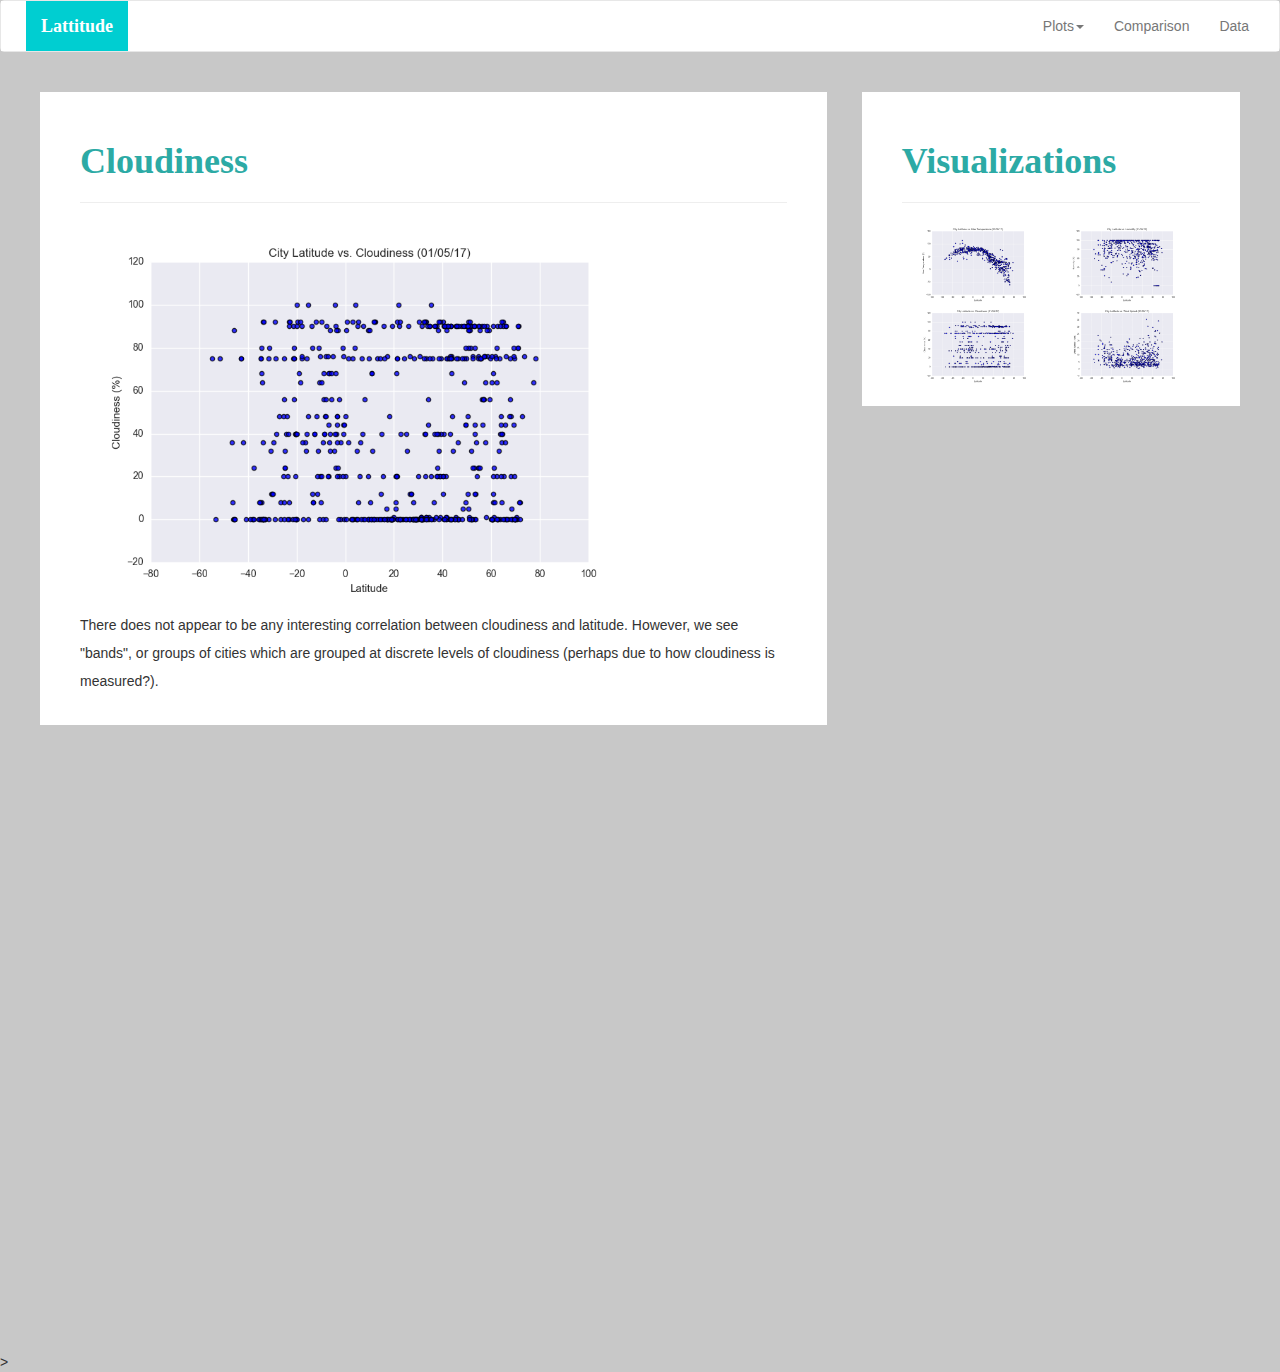
<file: Visualizations/visualizations_cloudiness.html>
<!-- Visualizations Page - Cloudiness-->

<!DOCTYPE html>

<html lang = "en-us">

<head>
    <meta charset="UTF-8">
    <title>Visualizations - Cloudiness</title>

    <!-- Bring in our bootstrap stylesheet-->
    <link rel="stylesheet" href="https://maxcdn.bootstrapcdn.com/bootstrap/3.3.7/css/bootstrap.min.css" integrity="sha384-BVYiiSIFeK1dGmJRAkycuHAHRg32OmUcww7on3RYdg4Va+PmSTsz/K68vbdEjh4u" crossorigin="anonymous">
    <link rel="stylesheet" href="../style.css">
    <script src="https://code.jquery.com/jquery-3.3.1.slim.min.js" integrity="sha384-q8i/X+965DzO0rT7abK41JStQIAqVgRVzpbzo5smXKp4YfRvH+8abtTE1Pi6jizo" crossorigin="anonymous"></script>
    <script src="https://cdnjs.cloudflare.com/ajax/libs/popper.js/1.14.7/umd/popper.min.js" integrity="sha384-UO2eT0CpHqdSJQ6hJty5KVphtPhzWj9WO1clHTMGa3JDZwrnQq4sF86dIHNDz0W1" crossorigin="anonymous"></script>
    <script src="https://stackpath.bootstrapcdn.com/bootstrap/4.3.0/js/bootstrap.min.js" integrity="sha384-7aThvCh9TypR7fIc2HV4O/nFMVCBwyIUKL8XCtKE+8xgCgl/PQGuFsvShjr74PBp" crossorigin="anonymous"></script>
</head>

<nav class="navbar navbar-default">
    <div class="navbar-container container-fluid">
        <!-- Brand and toggle get grouped for better mobile display -->
        <div class="navbar-header">
        <button type="button" class="navbar-toggle collapsed" data-toggle="collapse" data-target="#bs-example-navbar-collapse-1" aria-expanded="false">
            <span class="sr-only">Toggle navigation</span>
            <span class="icon-bar"></span>
            <span class="icon-bar"></span>
            <span class="icon-bar"></span>
        </button>
        <a class="navbar-brand" style="color:white" href="../index.html">Lattitude</a>
        </div>

        <!-- Right section of navbar -->
        <div class="collapse navbar-collapse" id="bs-example-navbar-collapse-1">
            <ul class="nav navbar-nav navbar-right">

                <li class="dropdown">
                    <a href="#" class="dropdown-toggle" data-toggle="dropdown" role="button" aria-haspopup="true" aria-expanded="false">Plots<span class="caret"></span></a>
                    <ul class="dropdown-menu">
                        <li><a href="../Visualizations/visualizations_max_temperature.html">Max Temperature</a></li>
                        <li><a href="../Visualizations/visualizations_humidity.html">Humidity</a></li>
                        <li><a href="../Visualizations/visualizations_cloudiness.html">Cloudiness</a></li>
                        <li><a href="../Visualizations/visualizations_wind_speed.html">Wind Speed</a></li>
                    </ul>
                </li>
                <li><a href="../Comparisons/comparisons_page.html">Comparison</a></li>
                <li><a href="../Data/data_page.html">Data</a></li>
            </ul>
        </div>

    </div>
</nav>

<body class = "background">

    <div class = "container-content container-fluid">
        <div class = "row">
            <div class = "col-md-8">
                <div class = "main-content">
                    <h1 class = "header">Cloudiness</h1>
                    <hr>
                    <img class = "viz-image" src = "../Images/Fig3.png">
                    <p>There does not appear to be any interesting correlation between cloudiness and latitude. However, we see "bands", or groups of cities which are grouped at discrete levels of cloudiness
                        (perhaps due to how cloudiness is measured?). 
                    </p>

                </div> <!-- "main-content"-->

            </div> <!-- col-md-8-->

            <div class = "col-md-4">
                <div class = "side-content">
                    <h1 class = "header">Visualizations</h1>
                    <hr>
                    <div class = "container-fluid">
                        <div class = "row">
                            <div class = "col-md-6 col-sm-3">
                                <a href = "../Visualizations/visualizations_max_temperature.html">
                                    <img class = "side-image" src = "../Images/Fig1.png">
                                </a>
                            </div>
                            <div class = "col-md-6 col-sm-3">
                                <a href = "../Visualizations/visualizations_humidity.html">
                                    <img class = "side-image" src = "../Images/Fig2.png">
                                </a>
                            </div>
                            <div class = "col-md-6 col-sm-3">
                                <a href = "../Visualizations/visualizations_cloudiness.html">
                                    <img class = "side-image" src = "../Images/Fig3.png">
                                </a>
                            </div>
                            <div class = "col-md-6 col-sm-3">
                                <a href = "../Visualizations/visualizations_wind_speed.html">
                                    <img class = "side-image" src = "../Images/Fig4.png">
                                </a>
                            </div>
                        </div><!--Row-->
                    </div> <!--Container-fluid-->
                </div><!--Side Content-->
            </div> <!--Col-MD-4-->
        </div> <!-- Row-->
    </div><!-- Container Fluid-->

</body>>
</file>
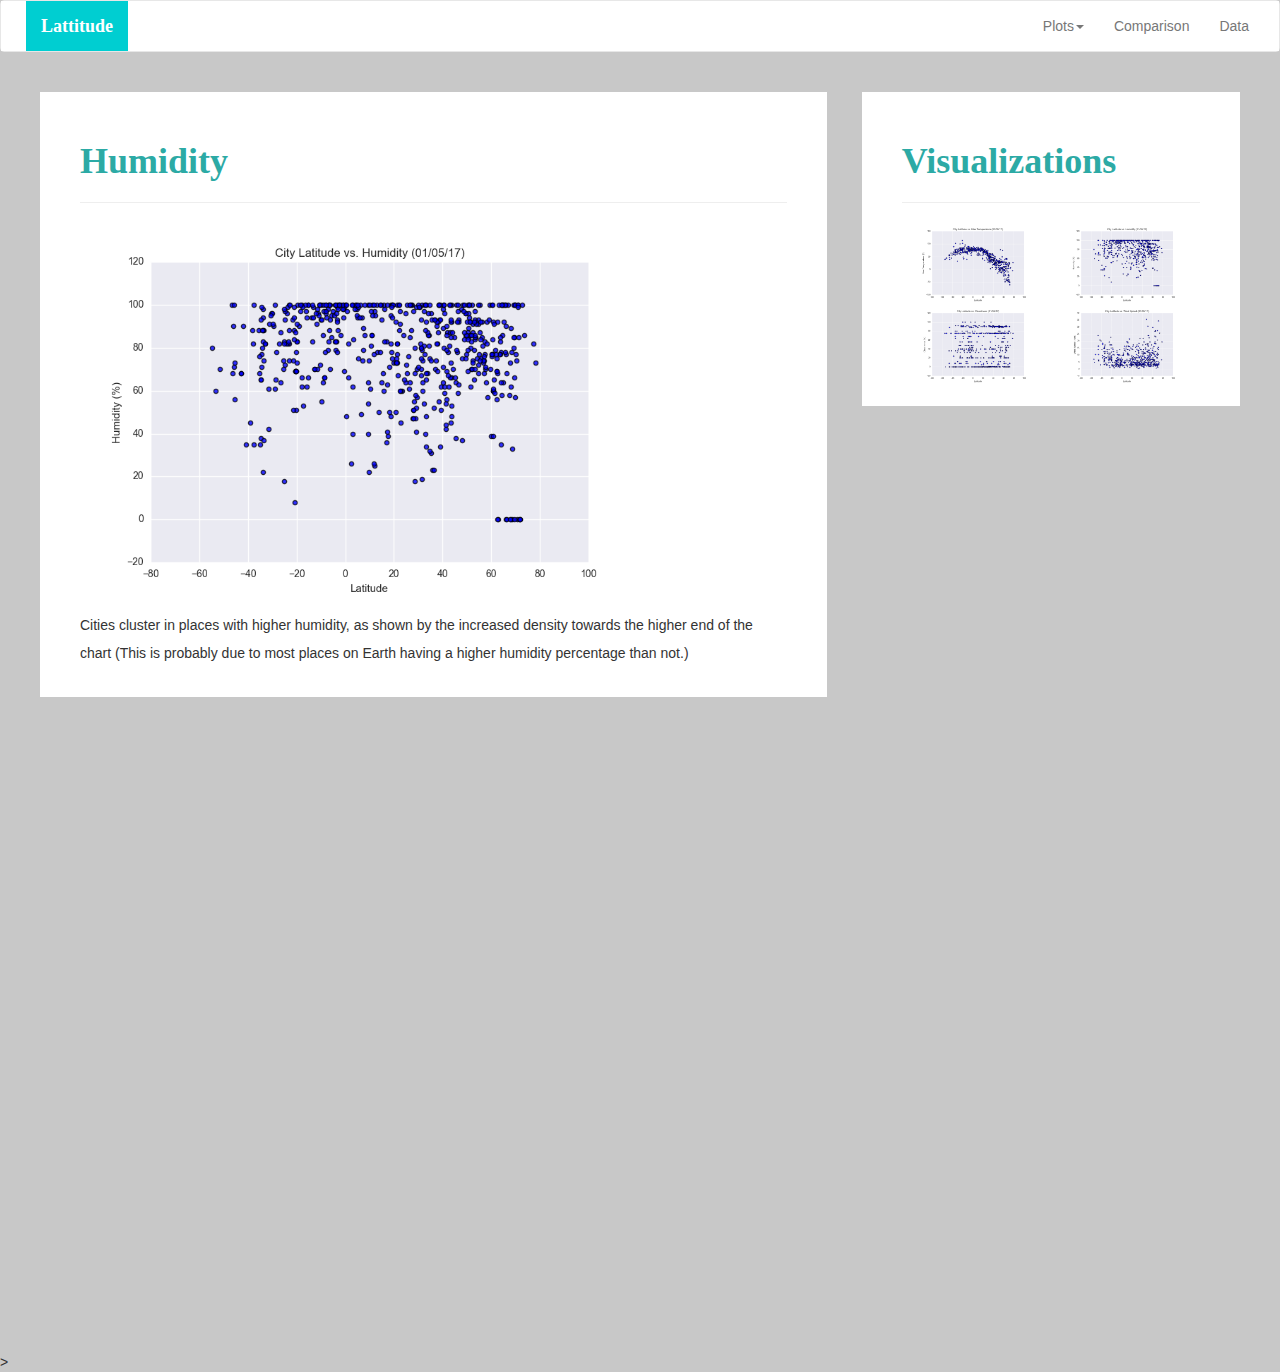
<file: Visualizations/visualizations_humidity.html>
<!-- Visualizations Page - Humidity-->

<!DOCTYPE html>

<html lang = "en-us">

<head>
    <meta charset="UTF-8">
    <title>Visualizations - Humidity</title>

    <!-- Bring in our bootstrap stylesheet-->
    <link rel="stylesheet" href="https://maxcdn.bootstrapcdn.com/bootstrap/3.3.7/css/bootstrap.min.css" integrity="sha384-BVYiiSIFeK1dGmJRAkycuHAHRg32OmUcww7on3RYdg4Va+PmSTsz/K68vbdEjh4u" crossorigin="anonymous">
    <link rel="stylesheet" href="../style.css">
    <script src="https://code.jquery.com/jquery-3.3.1.slim.min.js" integrity="sha384-q8i/X+965DzO0rT7abK41JStQIAqVgRVzpbzo5smXKp4YfRvH+8abtTE1Pi6jizo" crossorigin="anonymous"></script>
    <script src="https://cdnjs.cloudflare.com/ajax/libs/popper.js/1.14.7/umd/popper.min.js" integrity="sha384-UO2eT0CpHqdSJQ6hJty5KVphtPhzWj9WO1clHTMGa3JDZwrnQq4sF86dIHNDz0W1" crossorigin="anonymous"></script>
    <script src="https://stackpath.bootstrapcdn.com/bootstrap/4.3.0/js/bootstrap.min.js" integrity="sha384-7aThvCh9TypR7fIc2HV4O/nFMVCBwyIUKL8XCtKE+8xgCgl/PQGuFsvShjr74PBp" crossorigin="anonymous"></script>
</head>

<nav class="navbar navbar-default">
    <div class="navbar-container container-fluid">
        <!-- Brand and toggle get grouped for better mobile display -->
        <div class="navbar-header">
        <button type="button" class="navbar-toggle collapsed" data-toggle="collapse" data-target="#bs-example-navbar-collapse-1" aria-expanded="false">
            <span class="sr-only">Toggle navigation</span>
            <span class="icon-bar"></span>
            <span class="icon-bar"></span>
            <span class="icon-bar"></span>
        </button>
        <a class="navbar-brand" style="color:white" href="../index.html">Lattitude</a>
        </div>

        <!-- Right section of navbar -->
        <div class="collapse navbar-collapse" id="bs-example-navbar-collapse-1">
            <ul class="nav navbar-nav navbar-right">

                <li class="dropdown">
                    <a href="#" class="dropdown-toggle" data-toggle="dropdown" role="button" aria-haspopup="true" aria-expanded="false">Plots<span class="caret"></span></a>
                    <ul class="dropdown-menu">
                        <li><a href="../Visualizations/visualizations_max_temperature.html">Max Temperature</a></li>
                        <li><a href="../Visualizations/visualizations_humidity.html">Humidity</a></li>
                        <li><a href="../Visualizations/visualizations_cloudiness.html">Cloudiness</a></li>
                        <li><a href="../Visualizations/visualizations_wind_speed.html">Wind Speed</a></li>
                    </ul>
                </li>
                <li><a href="../Comparisons/comparisons_page.html">Comparison</a></li>
                <li><a href="../Data/data_page.html">Data</a></li>
            </ul>
        </div>

    </div>
</nav>

<body class = "background">

    <div class = "container-content container-fluid">
        <div class = "row">
            <div class = "col-md-8">
                <div class = "main-content">
                    <h1 class = "header">Humidity</h1>
                    <hr>
                    <img class = "viz-image" src = "../Images/Fig2.png">
                    <p>Cities cluster in places with higher humidity, as shown by the increased density towards the higher end of the chart (This is probably due to most places on Earth having a higher humidity percentage than not.)
                    </p>

                </div> <!-- "main-content"-->

            </div> <!-- col-md-8-->

            <div class = "col-md-4">
                <div class = "side-content">
                    <h1 class = "header">Visualizations</h1>
                    <hr>
                    <div class = "container-fluid">
                        <div class = "row">
                            <div class = "col-md-6 col-sm-3">
                                <a href = "../Visualizations/visualizations_max_temperature.html">
                                    <img class = "side-image" src = "../Images/Fig1.png">
                                </a>
                            </div>
                            <div class = "col-md-6 col-sm-3">
                                <a href = "../Visualizations/visualizations_humidity.html">
                                    <img class = "side-image" src = "../Images/Fig2.png">
                                </a>
                            </div>
                            <div class = "col-md-6 col-sm-3">
                                <a href = "../Visualizations/visualizations_cloudiness.html">
                                    <img class = "side-image" src = "../Images/Fig3.png">
                                </a>
                            </div>
                            <div class = "col-md-6 col-sm-3">
                                <a href = "../Visualizations/visualizations_wind_speed.html">
                                    <img class = "side-image" src = "../Images/Fig4.png">
                                </a>
                            </div>
                        </div><!--Row-->
                    </div> <!--Container-fluid-->
                </div><!--Side Content-->
            </div> <!--Col-MD-4-->
        </div> <!-- Row-->
    </div><!-- Container Fluid-->

</body>>
</file>
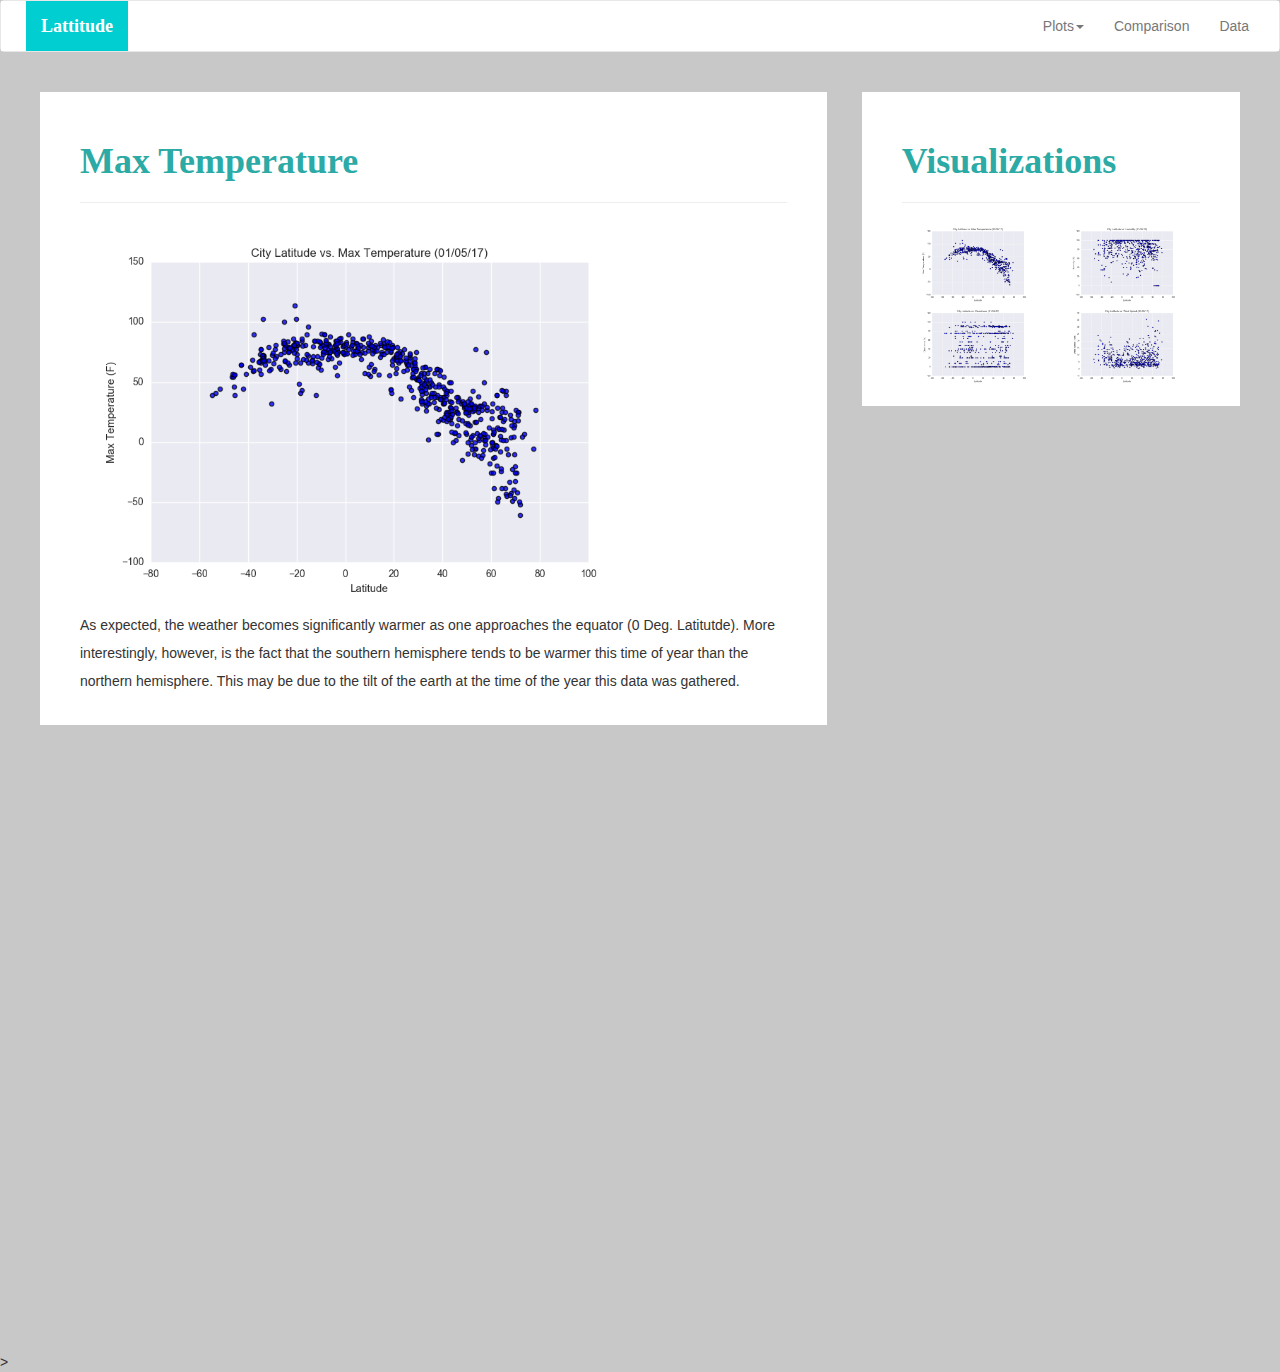
<file: Visualizations/visualizations_max_temperature.html>
<!-- Visualizations Page - Max Temperature-->

<!DOCTYPE html>

<html lang = "en-us">

<head>
    <meta charset="UTF-8">
    <title>Visualizations - Max Temperature</title>

    <!-- Bring in our bootstrap stylesheet-->
    <link rel="stylesheet" href="https://maxcdn.bootstrapcdn.com/bootstrap/3.3.7/css/bootstrap.min.css" integrity="sha384-BVYiiSIFeK1dGmJRAkycuHAHRg32OmUcww7on3RYdg4Va+PmSTsz/K68vbdEjh4u" crossorigin="anonymous">
    <link rel="stylesheet" href="../style.css">
    <script src="https://code.jquery.com/jquery-3.3.1.slim.min.js" integrity="sha384-q8i/X+965DzO0rT7abK41JStQIAqVgRVzpbzo5smXKp4YfRvH+8abtTE1Pi6jizo" crossorigin="anonymous"></script>
    <script src="https://cdnjs.cloudflare.com/ajax/libs/popper.js/1.14.7/umd/popper.min.js" integrity="sha384-UO2eT0CpHqdSJQ6hJty5KVphtPhzWj9WO1clHTMGa3JDZwrnQq4sF86dIHNDz0W1" crossorigin="anonymous"></script>
    <script src="https://stackpath.bootstrapcdn.com/bootstrap/4.3.0/js/bootstrap.min.js" integrity="sha384-7aThvCh9TypR7fIc2HV4O/nFMVCBwyIUKL8XCtKE+8xgCgl/PQGuFsvShjr74PBp" crossorigin="anonymous"></script>
</head>

<nav class="navbar navbar-default">
    <div class="navbar-container container-fluid">
        <!-- Brand and toggle get grouped for better mobile display -->
        <div class="navbar-header">
        <button type="button" class="navbar-toggle collapsed" data-toggle="collapse" data-target="#bs-example-navbar-collapse-1" aria-expanded="false">
            <span class="sr-only">Toggle navigation</span>
            <span class="icon-bar"></span>
            <span class="icon-bar"></span>
            <span class="icon-bar"></span>
        </button>
        <a class="navbar-brand" style="color:white" href="../index.html">Lattitude</a>
        </div>

        <!-- Right section of navbar -->
        <div class="collapse navbar-collapse" id="bs-example-navbar-collapse-1">
            <ul class="nav navbar-nav navbar-right">

                <li class="dropdown">
                    <a href="#" class="dropdown-toggle" data-toggle="dropdown" role="button" aria-haspopup="true" aria-expanded="false">Plots<span class="caret"></span></a>
                    <ul class="dropdown-menu">
                        <li><a href="../Visualizations/visualizations_max_temperature.html">Max Temperature</a></li>
                        <li><a href="../Visualizations/visualizations_humidity.html">Humidity</a></li>
                        <li><a href="../Visualizations/visualizations_cloudiness.html">Cloudiness</a></li>
                        <li><a href="../Visualizations/visualizations_wind_speed.html">Wind Speed</a></li>
                    </ul>
                </li>
                <li><a href="../Comparisons/comparisons_page.html">Comparison</a></li>
                <li><a href="../Data/data_page.html">Data</a></li>
            </ul>
        </div>

    </div>
</nav>

<body class = "background">

    <div class = "container-content container-fluid">
        <div class = "row">
            <div class = "col-md-8">
                <div class = "main-content">
                    <h1 class = "header">Max Temperature</h1>
                    <hr>
                    <img class = "viz-image" src = "../Images/Fig1.png">
                    <p>As expected, the weather becomes significantly warmer as one approaches the equator (0 Deg. Latitutde). More interestingly, however, is the fact that the southern hemisphere tends to be warmer this time of year than the northern hemisphere. This may be due to the tilt of the earth at the time of the year this data was gathered.</p>

                </div> <!-- "main-content"-->

            </div> <!-- col-md-8-->

            <div class = "col-md-4">
                <div class = "side-content">
                    <h1 class = "header">Visualizations</h1>
                    <hr>
                    <div class = "container-fluid">
                        <div class = "row">
                            <div class = "col-md-6 col-sm-3">
                                <a href = "../Visualizations/visualizations_max_temperature.html">
                                    <img class = "side-image" src = "../Images/Fig1.png">
                                </a>
                            </div>
                            <div class = "col-md-6 col-sm-3">
                                <a href = "../Visualizations/visualizations_humidity.html">
                                    <img class = "side-image" src = "../Images/Fig2.png">
                                </a>
                            </div>
                            <div class = "col-md-6 col-sm-3">
                                <a href = "../Visualizations/visualizations_cloudiness.html">
                                    <img class = "side-image" src = "../Images/Fig3.png">
                                </a>
                            </div>
                            <div class = "col-md-6 col-sm-3">
                                <a href = "../Visualizations/visualizations_wind_speed.html">
                                    <img class = "side-image" src = "../Images/Fig4.png">
                                </a>
                            </div>
                        </div><!--Row-->
                    </div> <!--Container-fluid-->
                </div><!--Side Content-->
            </div> <!--Col-MD-4-->
        </div> <!-- Row-->
    </div><!-- Container Fluid-->

</body>>
</file>
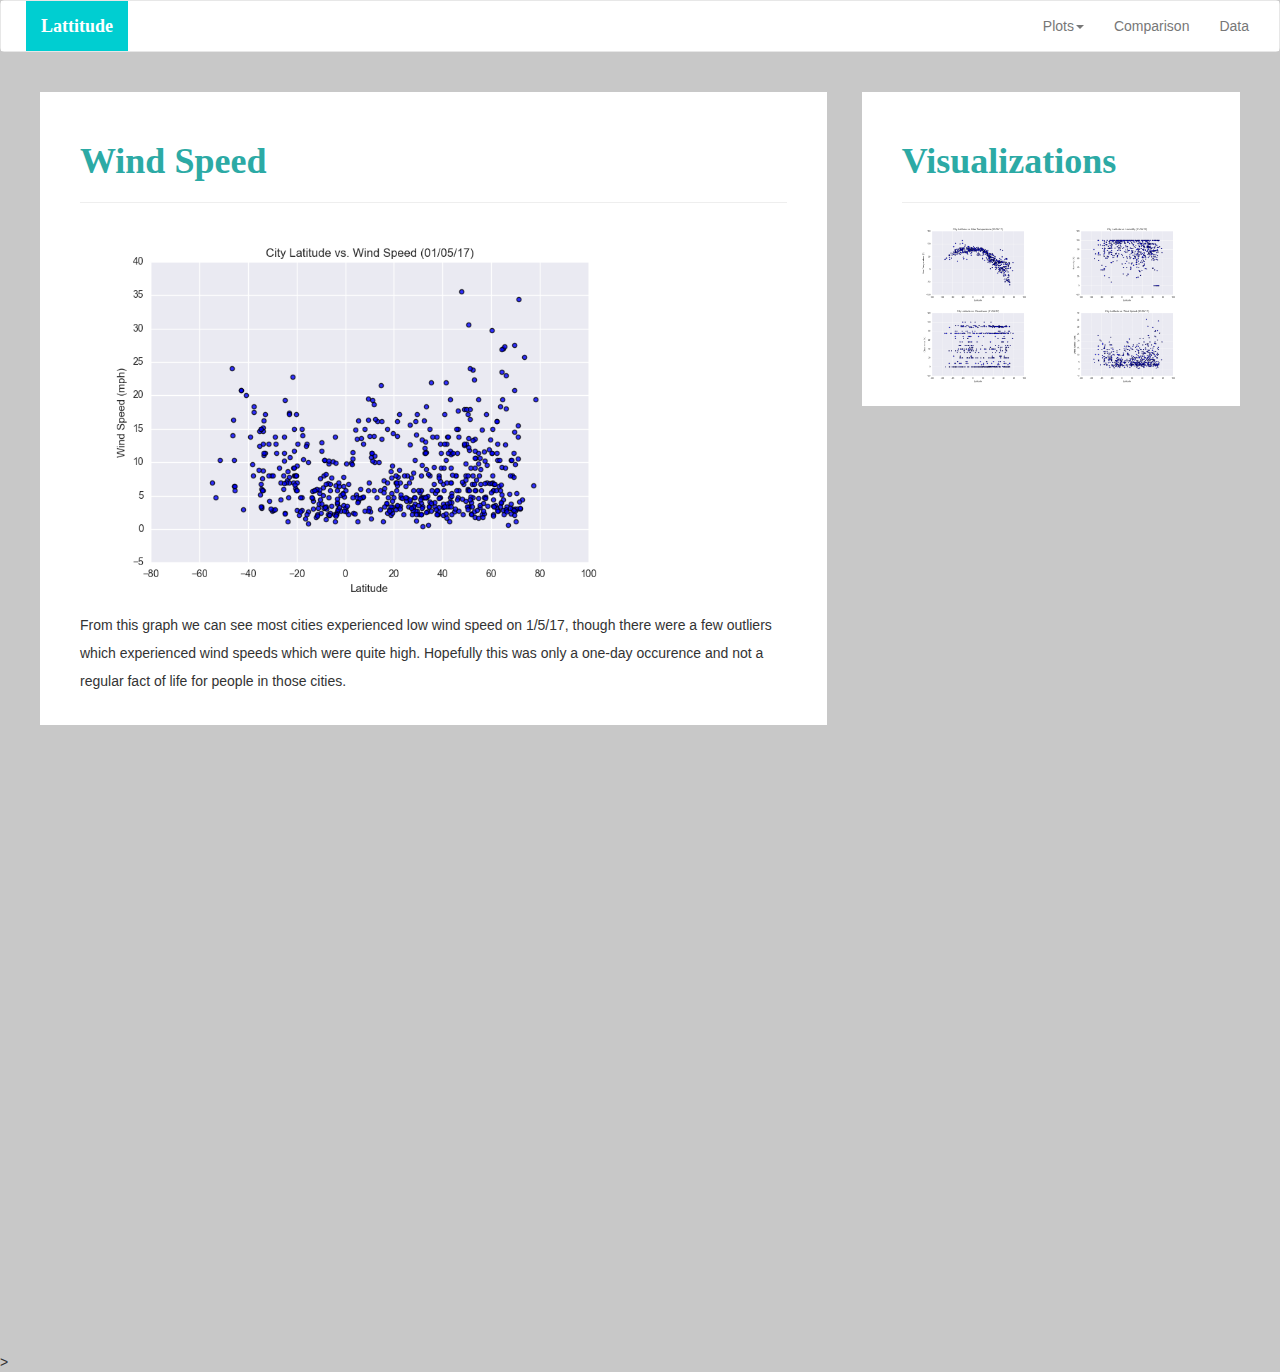
<file: Visualizations/visualizations_wind_speed.html>
<!--Visualizations - Wind Speed-->

<!DOCTYPE html>

<html lang = "en-us">

<head>
    <meta charset="UTF-8">
    <title>Visualizations - Wind Speed</title>

    <!-- Bring in our bootstrap stylesheet-->
    <link rel="stylesheet" href="https://maxcdn.bootstrapcdn.com/bootstrap/3.3.7/css/bootstrap.min.css" integrity="sha384-BVYiiSIFeK1dGmJRAkycuHAHRg32OmUcww7on3RYdg4Va+PmSTsz/K68vbdEjh4u" crossorigin="anonymous">
    <link rel="stylesheet" href="../style.css">
    <script src="https://code.jquery.com/jquery-3.3.1.slim.min.js" integrity="sha384-q8i/X+965DzO0rT7abK41JStQIAqVgRVzpbzo5smXKp4YfRvH+8abtTE1Pi6jizo" crossorigin="anonymous"></script>
    <script src="https://cdnjs.cloudflare.com/ajax/libs/popper.js/1.14.7/umd/popper.min.js" integrity="sha384-UO2eT0CpHqdSJQ6hJty5KVphtPhzWj9WO1clHTMGa3JDZwrnQq4sF86dIHNDz0W1" crossorigin="anonymous"></script>
    <script src="https://stackpath.bootstrapcdn.com/bootstrap/4.3.0/js/bootstrap.min.js" integrity="sha384-7aThvCh9TypR7fIc2HV4O/nFMVCBwyIUKL8XCtKE+8xgCgl/PQGuFsvShjr74PBp" crossorigin="anonymous"></script>
</head>

<nav class="navbar navbar-default">
    <div class="navbar-container container-fluid">
        <!-- Brand and toggle get grouped for better mobile display -->
        <div class="navbar-header">
        <button type="button" class="navbar-toggle collapsed" data-toggle="collapse" data-target="#bs-example-navbar-collapse-1" aria-expanded="false">
            <span class="sr-only">Toggle navigation</span>
            <span class="icon-bar"></span>
            <span class="icon-bar"></span>
            <span class="icon-bar"></span>
        </button>
        <a class="navbar-brand" style="color:white" href="../index.html">Lattitude</a>
        </div>

        <!-- Right section of navbar -->
        <div class="collapse navbar-collapse" id="bs-example-navbar-collapse-1">
            <ul class="nav navbar-nav navbar-right">

                <li class="dropdown">
                    <a href="#" class="dropdown-toggle" data-toggle="dropdown" role="button" aria-haspopup="true" aria-expanded="false">Plots<span class="caret"></span></a>
                    <ul class="dropdown-menu">
                        <li><a href="../Visualizations/visualizations_max_temperature.html">Max Temperature</a></li>
                        <li><a href="../Visualizations/visualizations_humidity.html">Humidity</a></li>
                        <li><a href="../Visualizations/visualizations_cloudiness.html">Cloudiness</a></li>
                        <li><a href="../Visualizations/visualizations_wind_speed.html">Wind Speed</a></li>
                    </ul>
                </li>
                <li><a href="../Comparisons/comparisons_page.html">Comparison</a></li>
                <li><a href="../Data/data_page.html">Data</a></li>
            </ul>
        </div>

    </div>
</nav>

<body class = "background">

    <div class = "container-content container-fluid">
        <div class = "row">
            <div class = "col-md-8">
                <div class = "main-content">
                    <h1 class = "header">Wind Speed</h1>
                    <hr>
                    <img class = "viz-image" src = "../Images/Fig4.png">
                    <p>From this graph we can see most cities experienced low wind speed on 1/5/17, though there were a few outliers which experienced wind speeds which were quite high.
                        Hopefully this was only a one-day occurence and not a regular fact of life for people in those cities.
                    </p>

                </div> <!-- "main-content"-->

            </div> <!-- col-md-8-->

            <div class = "col-md-4">
                <div class = "side-content">
                    <h1 class = "header">Visualizations</h1>
                    <hr>
                    <div class = "container-fluid">
                        <div class = "row">
                            <div class = "col-md-6 col-sm-3">
                                <a href = "../Visualizations/visualizations_max_temperature.html">
                                    <img class = "side-image" src = "../Images/Fig1.png">
                                </a>
                            </div>
                            <div class = "col-md-6 col-sm-3">
                                <a href = "../Visualizations/visualizations_humidity.html">
                                    <img class = "side-image" src = "../Images/Fig2.png">
                                </a>
                            </div>
                            <div class = "col-md-6 col-sm-3">
                                <a href = "../Visualizations/visualizations_cloudiness.html">
                                    <img class = "side-image" src = "../Images/Fig3.png">
                                </a>
                            </div>
                            <div class = "col-md-6 col-sm-3">
                                <a href = "../Visualizations/visualizations_wind_speed.html">
                                    <img class = "side-image" src = "../Images/Fig4.png">
                                </a>
                            </div>
                        </div><!--Row-->
                    </div> <!--Container-fluid-->
                </div><!--Side Content-->
            </div> <!--Col-MD-4-->
        </div> <!-- Row-->
    </div><!-- Container Fluid-->

</body>>
</file>
<file: style.css>
/* Element CSS */

p {
    line-height: 28px;
}

/* All Main Headers */

.header {
    font-family: Georgia, 'Times New Roman', Times, serif;
    color: #2caaa5;
    font-weight: bold;
}

/* Navbar */

.navbar-container {
    background-color: white;
    
}

.navbar-brand {
    /* color: white; */
    background-color: darkturquoise;
    font-family: Georgia, 'Times New Roman', Times, serif;
    font-weight: bold;
    position: relative;
    left: 25px;
}

/* Landing Page */

.background {
    background-color: rgb(200,200,200);
}

.container-content {
    margin: 20px 20px;
    min-height: 140vh;
}

.main-content {
    padding: 30px 40px 20px 40px;
    margin: 20px 5px;
    background-color: white;
}

.main-image {
    float: left;
    width: 60%;
    padding: 20px;
    padding-left: 0px;
}


.main-text {
    font-size: 15px;
    padding-top: 15px;
    padding-bottom: 15px;
}

.side-content {
    padding: 30px 40px 20px 40px;
    margin-top: 20px;
    margin-right: 5px;
    background-color: white;
}

.side-image {
    width: 100%;
}

.viz-image {
    width: 80%
}

@media (max-width: 1200px) {
    .navbar-header {
        position: static;
        background-color: darkturquoise;

    }

    .navbar-brand {
        position: relative;
        background-color: darkturquoise;
        left: 15px;
    }
</file>
